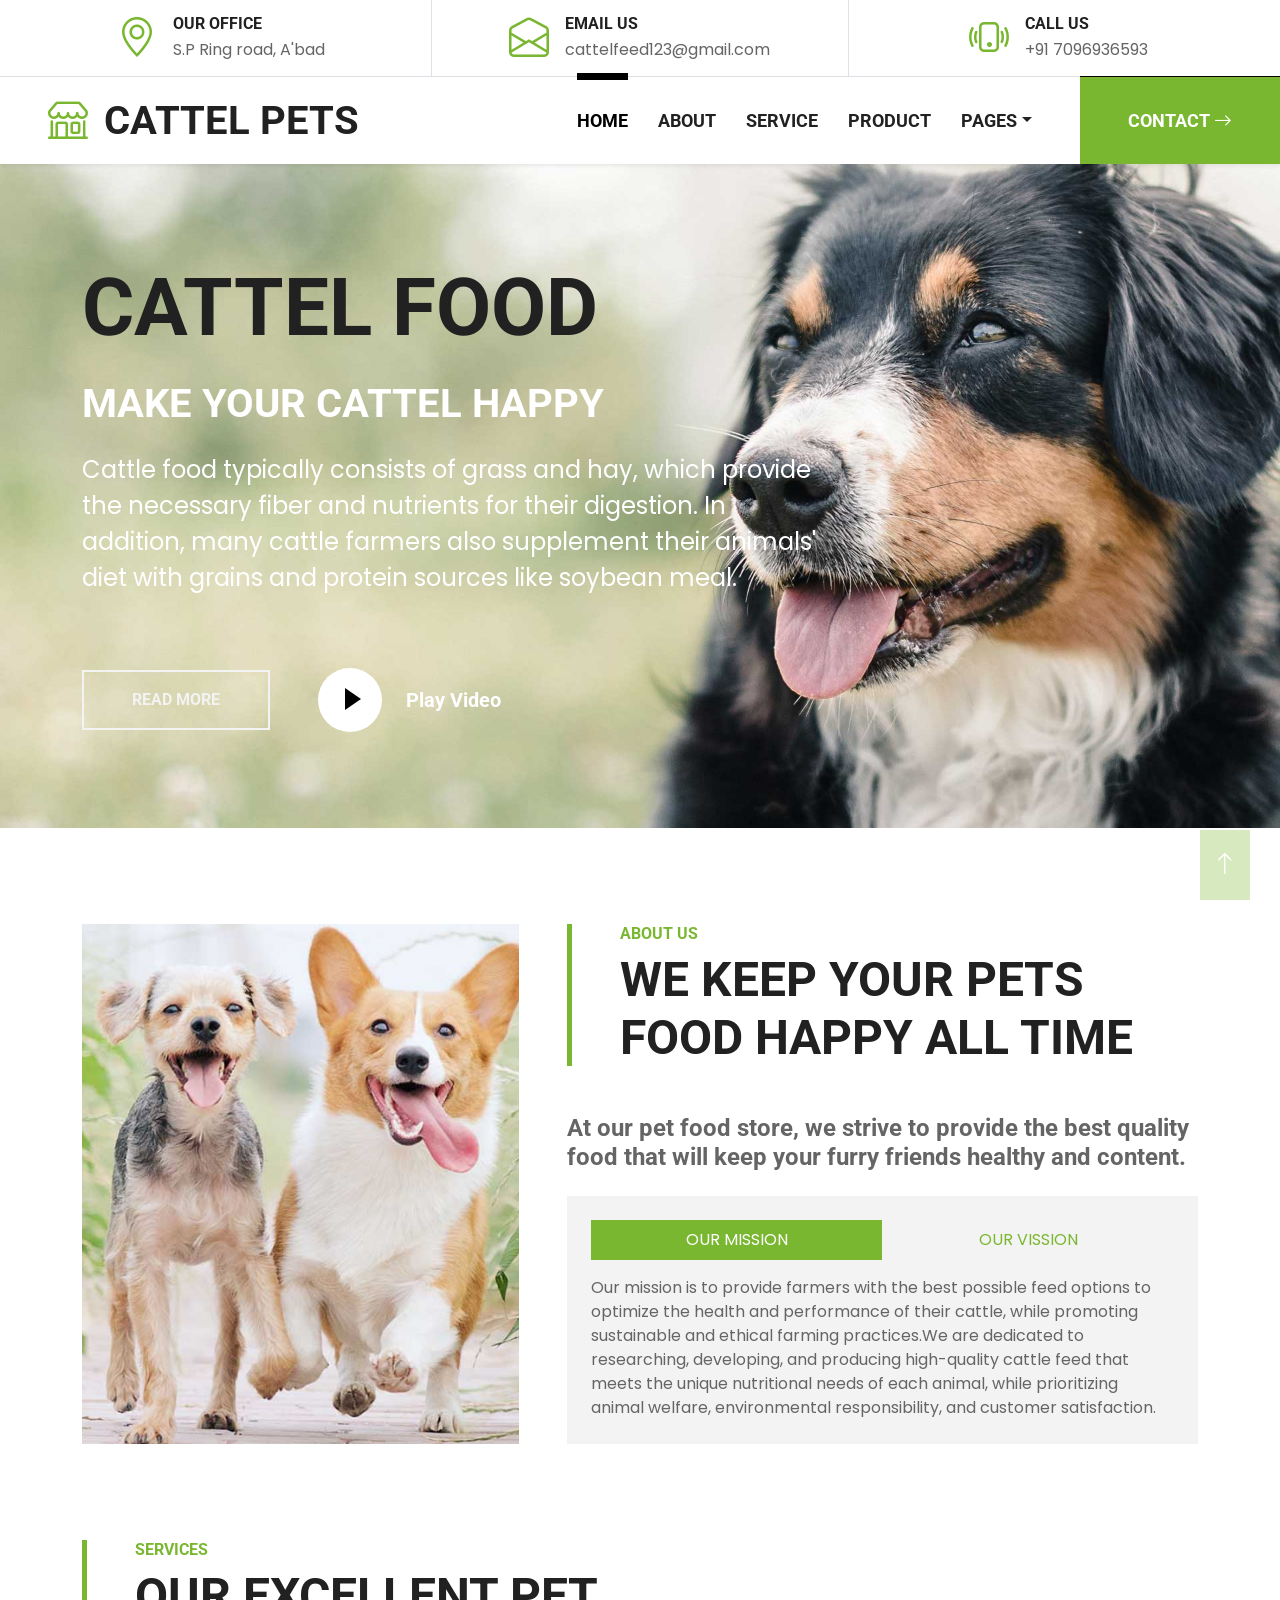
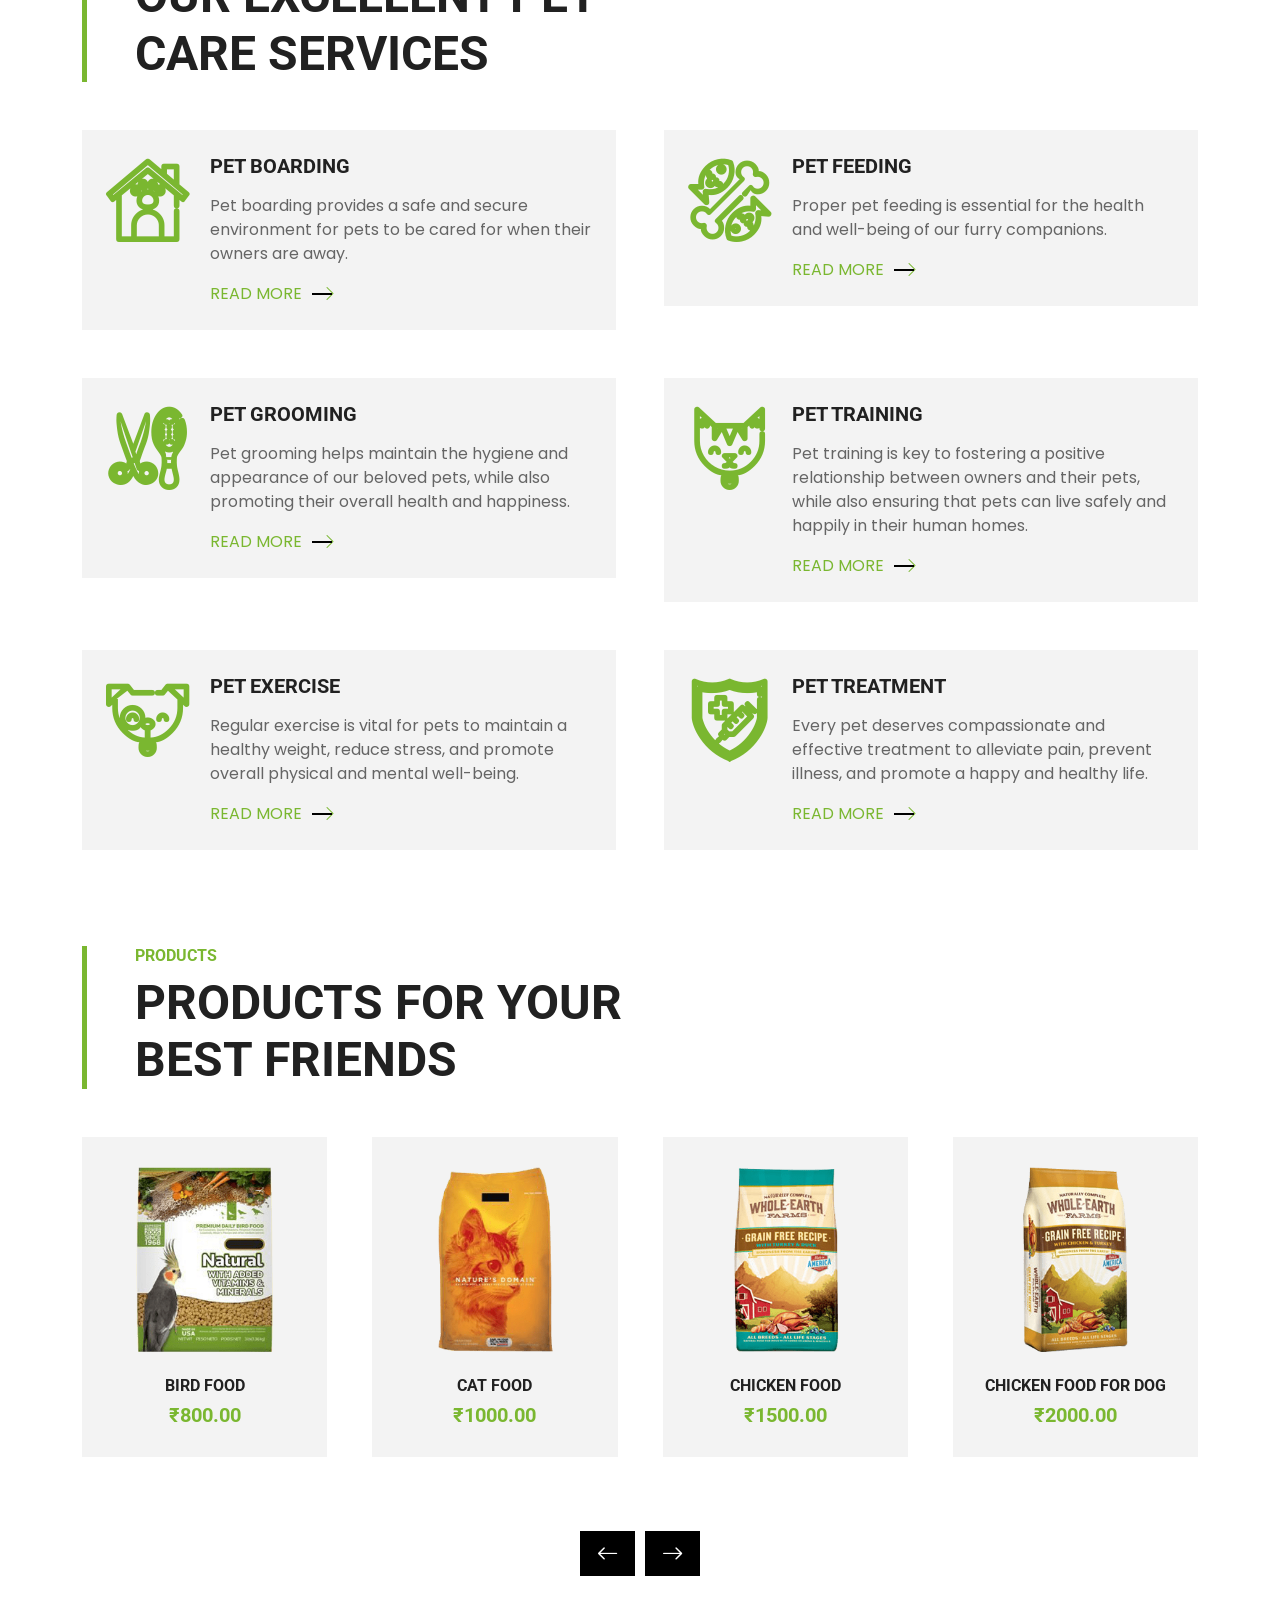
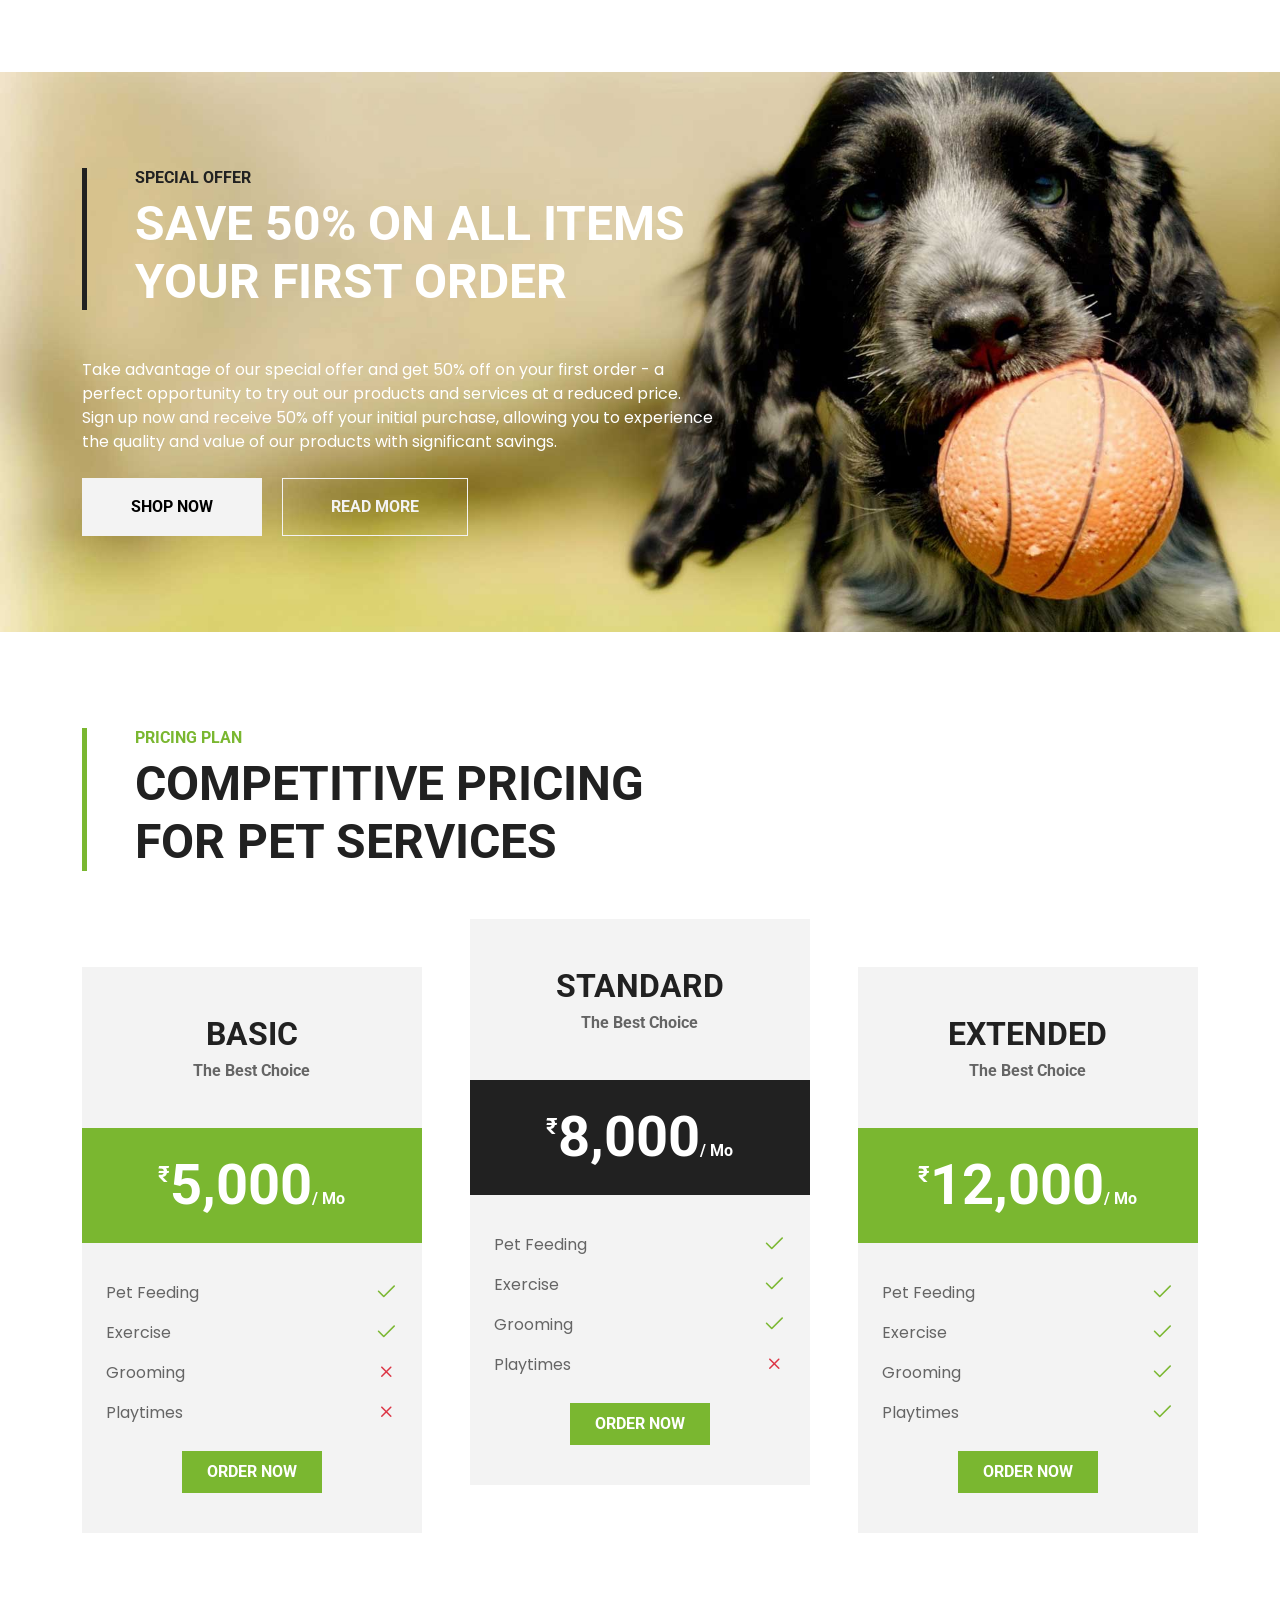
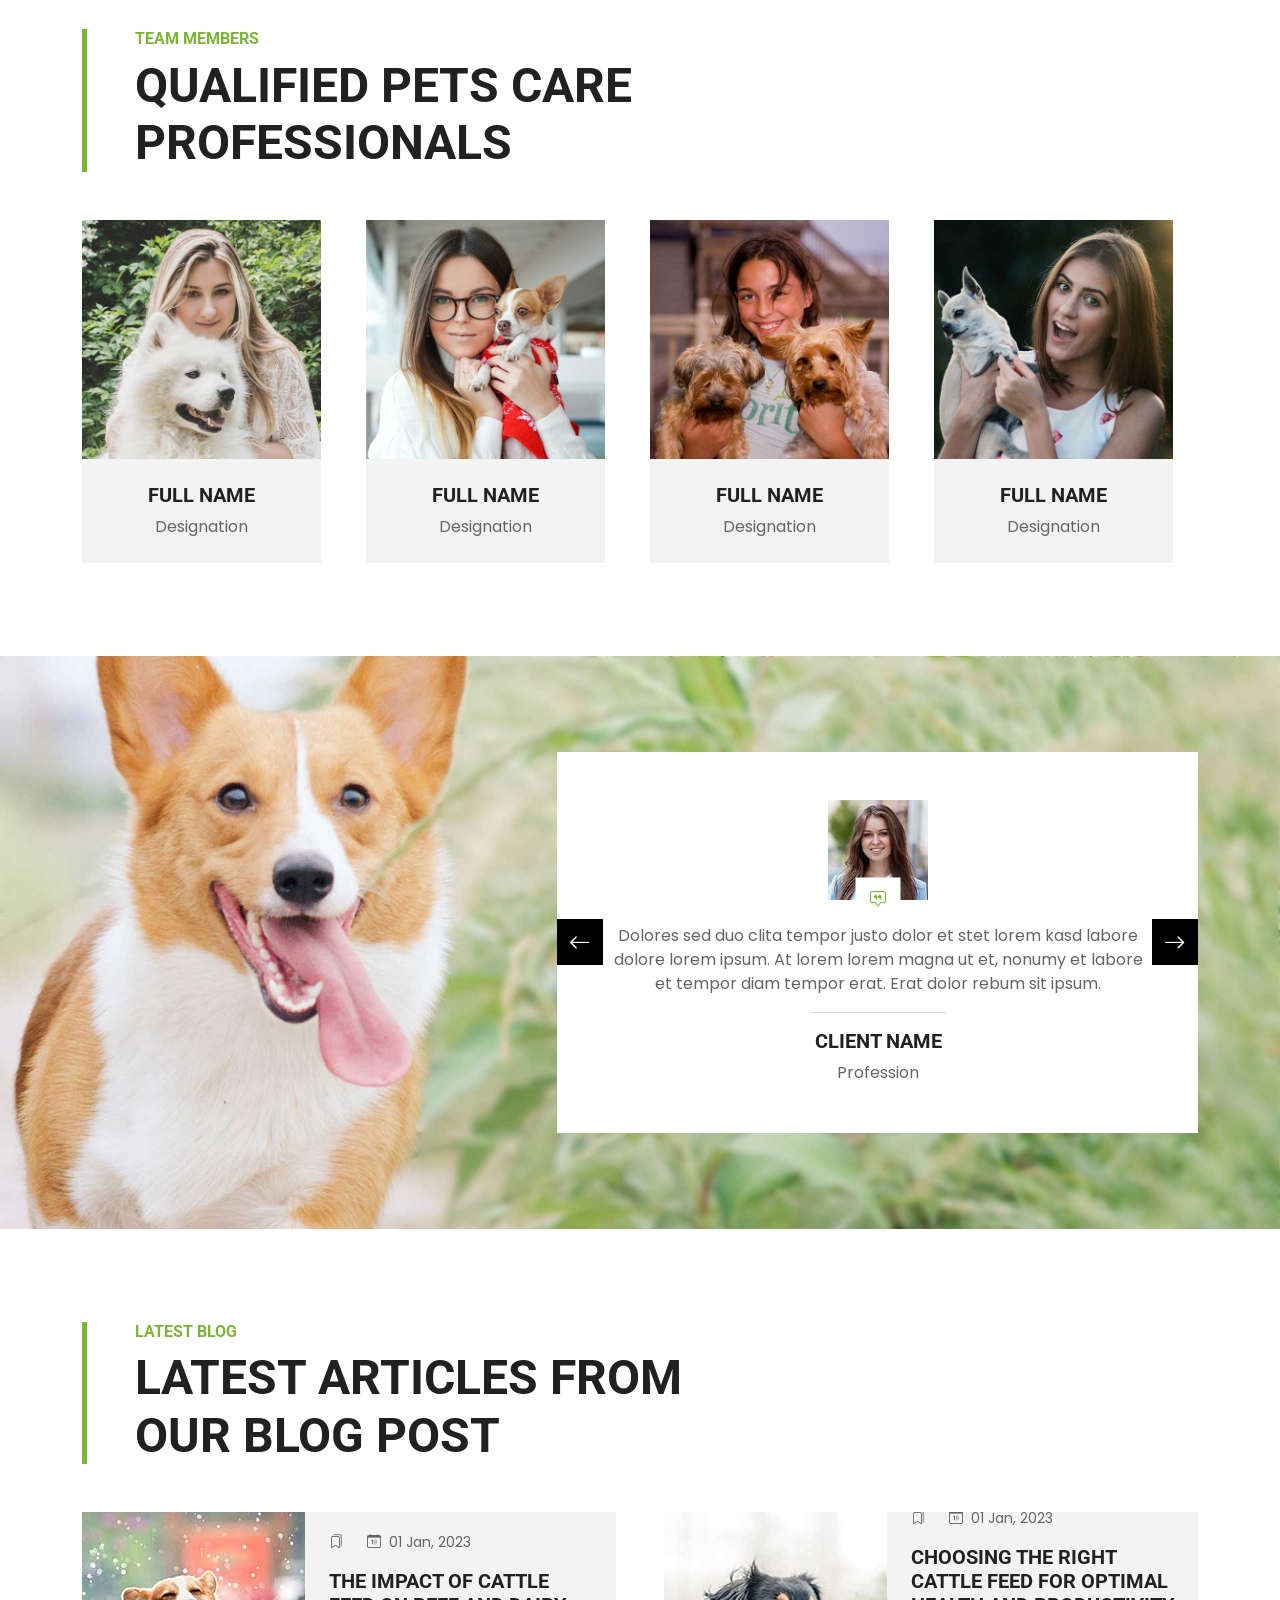
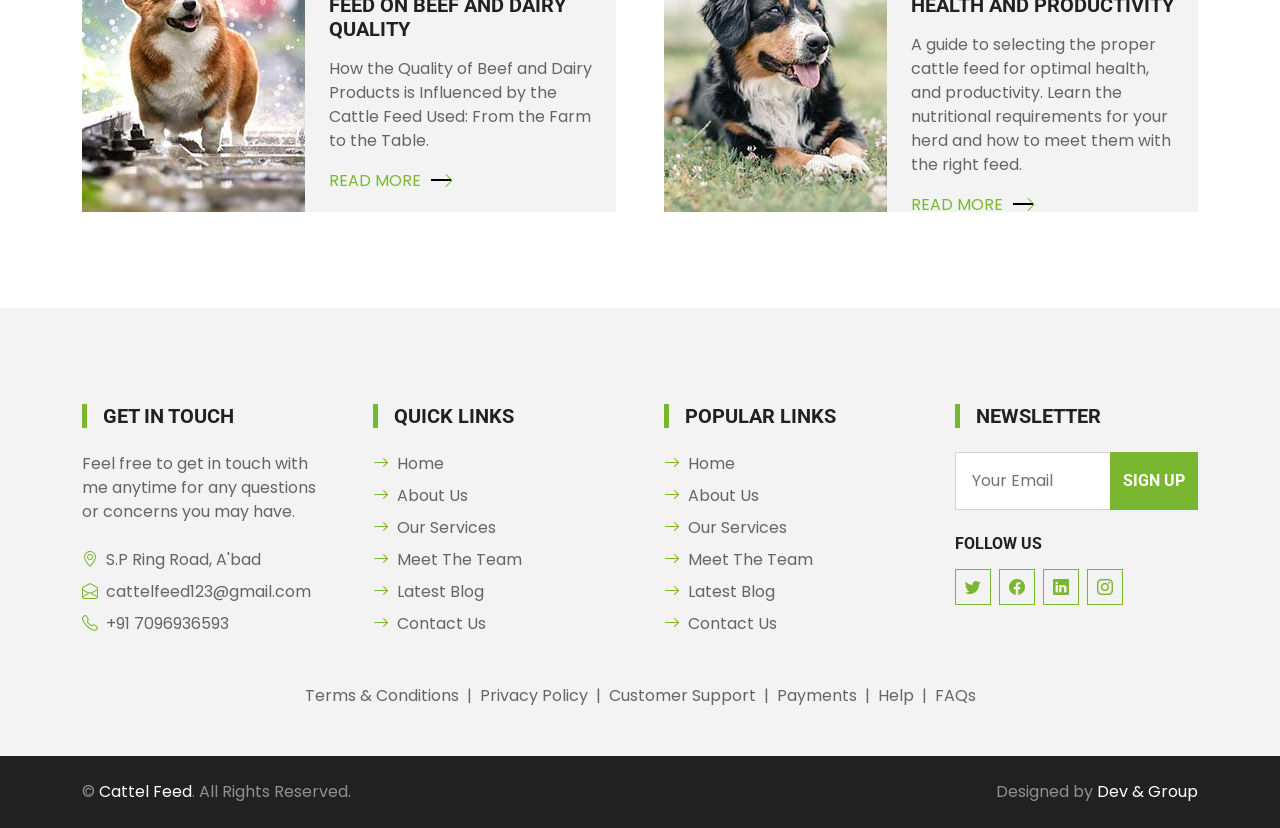
<file: index.html>
<!DOCTYPE html>
<html lang="en">

<head>
    <meta charset="utf-8">
    <title>Cattel Pets | Home</title>
    <meta content="width=device-width, initial-scale=1.0" name="viewport">
    <meta content="Free HTML Templates" name="keywords">
    <meta content="Free HTML Templates" name="description">

    <!-- Favicon -->
    <link href="img/favicon.ico" rel="icon">

    <!-- Google Web Fonts -->
    <link rel="preconnect" href="https://fonts.gstatic.com">
    <link href="https://fonts.googleapis.com/css2?family=Poppins&family=Roboto:wght@700&display=swap" rel="stylesheet">  

    <!-- Icon Font Stylesheet -->
    <link href="https://cdn.jsdelivr.net/npm/bootstrap-icons@1.4.1/font/bootstrap-icons.css" rel="stylesheet">
    <link href="lib/flaticon/font/flaticon.css" rel="stylesheet">

    <!-- Libraries Stylesheet -->
    <link href="lib/owlcarousel/assets/owl.carousel.min.css" rel="stylesheet">

    <!-- Customized Bootstrap Stylesheet -->
    <link href="css/bootstrap.min.css" rel="stylesheet">

    <!-- Template Stylesheet -->
    <link href="css/style.css" rel="stylesheet">
</head>

<body>
    <!-- Topbar Start -->
    <div class="container-fluid border-bottom d-none d-lg-block">
        <div class="row gx-0">
            <div class="col-lg-4 text-center py-2">
                <div class="d-inline-flex align-items-center">
                    <i class="bi bi-geo-alt fs-1 text-primary me-3"></i>
                    <div class="text-start">
                        <h6 class="text-uppercase mb-1">Our Office</h6>
                        <span>S.P Ring road, A'bad</span>
                    </div>
                </div>
            </div>
            <div class="col-lg-4 text-center border-start border-end py-2">
                <div class="d-inline-flex align-items-center">
                    <i class="bi bi-envelope-open fs-1 text-primary me-3"></i>
                    <div class="text-start">
                        <h6 class="text-uppercase mb-1">Email Us</h6>
                        <span>cattelfeed123@gmail.com</span>
                    </div>
                </div>
            </div>
            <div class="col-lg-4 text-center py-2">
                <div class="d-inline-flex align-items-center">
                    <i class="bi bi-phone-vibrate fs-1 text-primary me-3"></i>
                    <div class="text-start">
                        <h6 class="text-uppercase mb-1">Call Us</h6>
                        <span>+91 7096936593</span>
                    </div>
                </div>
            </div>
        </div>
    </div>
    <!-- Topbar End -->


    <!-- Navbar Start -->
    <nav class="navbar navbar-expand-lg bg-white navbar-light shadow-sm py-3 py-lg-0 px-3 px-lg-0">
        <a href="index.html" class="navbar-brand ms-lg-5">
            <h1 class="m-0 text-uppercase text-dark"><i class="bi bi-shop fs-1 text-primary me-3"></i>Cattel Pets</h1>
        </a>
        <button class="navbar-toggler" type="button" data-bs-toggle="collapse" data-bs-target="#navbarCollapse">
            <span class="navbar-toggler-icon"></span>
        </button>
        <div class="collapse navbar-collapse" id="navbarCollapse">
            <div class="navbar-nav ms-auto py-0">
                <a href="index.html" class="nav-item nav-link active">Home</a>
                <a href="about.html" class="nav-item nav-link">About</a>
                <a href="service.html" class="nav-item nav-link">Service</a>
                <a href="product.html" class="nav-item nav-link">Product</a>
                <div class="nav-item dropdown">
                    <a href="#" class="nav-link dropdown-toggle" data-bs-toggle="dropdown">Pages</a>
                    <div class="dropdown-menu m-0">
                        <a href="price.html" class="dropdown-item">Pricing Plan</a>
                        <a href="team.html" class="dropdown-item">The Team</a>
                        <a href="testimonial.html" class="dropdown-item">Testimonial</a>
                       <!-- <a href="blog.html" class="dropdown-item">Blog Grid</a> -->
                        <a href="detail.html" class="dropdown-item">Blog Detail</a>
                    </div>
                </div>
                <a href="contact.html" class="nav-item nav-link nav-contact bg-primary text-white px-5 ms-lg-5">Contact <i class="bi bi-arrow-right"></i></a>
            </div>
        </div>
    </nav>
    <!-- Navbar End -->


    <!-- Hero Start -->
    <div class="container-fluid bg-primary py-5 mb-5 hero-header">
        <div class="container py-5">
            <div class="row justify-content-start">
                <div class="col-lg-8 text-center text-lg-start">
                    <h1 class="display-1 text-uppercase text-dark mb-lg-4">Cattel Food</h1>
                    <h1 class="text-uppercase text-white mb-lg-4">Make Your Cattel Happy</h1>
                    <p class="fs-4 text-white mb-lg-4">Cattle food typically consists of grass and hay, which provide the necessary fiber and nutrients for their digestion. In addition, many cattle farmers also supplement their animals' diet with grains and protein sources like soybean meal.</p>
                    <div class="d-flex align-items-center justify-content-center justify-content-lg-start pt-5">
                        <a href="" class="btn btn-outline-light border-2 py-md-3 px-md-5 me-5">Read More</a>
                        <button type="button" class="btn-play" data-bs-toggle="modal"
                            data-src="https://www.youtube.com/embed/DWRcNpR6Kdc" data-bs-target="#videoModal">
                            <span></span>
                        </button>
                        <h5 class="font-weight-normal text-white m-0 ms-4 d-none d-sm-block">Play Video</h5>
                    </div>
                </div>
            </div>
        </div>
    </div>
    <!-- Hero End -->


    <!-- Video Modal Start -->
    <div class="modal fade" id="videoModal" tabindex="-1" aria-labelledby="exampleModalLabel" aria-hidden="true">
        <div class="modal-dialog">
            <div class="modal-content rounded-0">
                <div class="modal-header">
                    <h5 class="modal-title" id="exampleModalLabel">Youtube Video</h5>
                    <button type="button" class="btn-close" data-bs-dismiss="modal" aria-label="Close"></button>
                </div>
                <div class="modal-body">
                    <!-- 16:9 aspect ratio -->
                    <div class="ratio ratio-16x9">
                        <iframe class="embed-responsive-item" src="" id="video" allowfullscreen allowscriptaccess="always"
                            allow="autoplay"></iframe>
                    </div>
                </div>
            </div>
        </div>
    </div>
    <!-- Video Modal End -->


    <!-- About Start -->
    <div class="container-fluid py-5">
        <div class="container">
            <div class="row gx-5">
                <div class="col-lg-5 mb-5 mb-lg-0" style="min-height: 500px;">
                    <div class="position-relative h-100">
                        <img class="position-absolute w-100 h-100 rounded" src="img/about.jpg" style="object-fit: cover;">
                    </div>
                </div>
                <div class="col-lg-7">
                    <div class="border-start border-5 border-primary ps-5 mb-5">
                        <h6 class="text-primary text-uppercase">About Us</h6>
                        <h1 class="display-5 text-uppercase mb-0">We Keep Your Pets Food Happy All Time</h1>
                    </div>
                    <h4 class="text-body mb-4">At our pet food store, we strive to provide the best quality food that will keep your furry friends healthy and content.</h4>
                    <div class="bg-light p-4">
                        <ul class="nav nav-pills justify-content-between mb-3" id="pills-tab" role="tablist">
                            <li class="nav-item w-50" role="presentation">
                                <button class="nav-link text-uppercase w-100 active" id="pills-1-tab" data-bs-toggle="pill"
                                    data-bs-target="#pills-1" type="button" role="tab" aria-controls="pills-1"
                                    aria-selected="true">Our Mission</button>
                            </li>
                            <li class="nav-item w-50" role="presentation">
                                <button class="nav-link text-uppercase w-100" id="pills-2-tab" data-bs-toggle="pill"
                                    data-bs-target="#pills-2" type="button" role="tab" aria-controls="pills-2"
                                    aria-selected="false">Our Vission</button>
                            </li>
                        </ul>
                        <div class="tab-content" id="pills-tabContent">
                            <div class="tab-pane fade show active" id="pills-1" role="tabpanel" aria-labelledby="pills-1-tab">
                                <p class="mb-0">Our mission is to provide farmers with the best possible feed options to optimize the health and performance of their cattle, while promoting sustainable and ethical farming practices.We are dedicated to researching, developing, and producing high-quality cattle feed that meets the unique nutritional needs of each animal, while prioritizing animal welfare, environmental responsibility, and customer satisfaction.</p>
                            </div>
                            <div class="tab-pane fade" id="pills-2" role="tabpanel" aria-labelledby="pills-2-tab">
                                <p class="mb-0">Our vision is to produce high-quality cattle feed that promotes the health and well-being of the animals, supports sustainable farming practices, and meets the evolving needs of the market.We aspire to lead the way in innovation and technology to develop cattle feed that maximizes the efficiency of the farming process, minimizes environmental impact, and ensures optimal animal nutrition.</p>
                            </div>
                        </div>
                    </div>
                </div>
            </div>
        </div>
    </div>
    <!-- About End -->
    

    <!-- Services Start -->
    <div class="container-fluid py-5">
        <div class="container">
            <div class="border-start border-5 border-primary ps-5 mb-5" style="max-width: 600px;">
                <h6 class="text-primary text-uppercase">Services</h6>
                <h1 class="display-5 text-uppercase mb-0">Our Excellent Pet Care Services</h1>
            </div>
            <div class="row g-5">
                <div class="col-md-6">
                    <div class="service-item bg-light d-flex p-4">
                        <i class="flaticon-house display-1 text-primary me-4"></i>
                        <div>
                            <h5 class="text-uppercase mb-3">Pet Boarding</h5>
                            <p>Pet boarding provides a safe and secure environment for pets to be cared for when their owners are away.</p>
                            <a class="text-primary text-uppercase" href="">Read More<i class="bi bi-chevron-right"></i></a>
                        </div>
                    </div>
                </div>
                <div class="col-md-6">
                    <div class="service-item bg-light d-flex p-4">
                        <i class="flaticon-food display-1 text-primary me-4"></i>
                        <div>
                            <h5 class="text-uppercase mb-3">Pet Feeding</h5>
                            <p>Proper pet feeding is essential for the health and well-being of our furry companions.</p>
                            <a class="text-primary text-uppercase" href="">Read More<i class="bi bi-chevron-right"></i></a>
                        </div>
                    </div>
                </div>
                <div class="col-md-6">
                    <div class="service-item bg-light d-flex p-4">
                        <i class="flaticon-grooming display-1 text-primary me-4"></i>
                        <div>
                            <h5 class="text-uppercase mb-3">Pet Grooming</h5>
                            <p>Pet grooming helps maintain the hygiene and appearance of our beloved pets, while also promoting their overall health and happiness.</p>
                            <a class="text-primary text-uppercase" href="">Read More<i class="bi bi-chevron-right"></i></a>
                        </div>
                    </div>
                </div>
                <div class="col-md-6">
                    <div class="service-item bg-light d-flex p-4">
                        <i class="flaticon-cat display-1 text-primary me-4"></i>
                        <div>
                            <h5 class="text-uppercase mb-3">Pet Training</h5>
                            <p>Pet training is key to fostering a positive relationship between owners and their pets, while also ensuring that pets can live safely and happily in their human homes.</p>
                            <a class="text-primary text-uppercase" href="">Read More<i class="bi bi-chevron-right"></i></a>
                        </div>
                    </div>
                </div>
                <div class="col-md-6">
                    <div class="service-item bg-light d-flex p-4">
                        <i class="flaticon-dog display-1 text-primary me-4"></i>
                        <div>
                            <h5 class="text-uppercase mb-3">Pet Exercise</h5>
                            <p>Regular exercise is vital for pets to maintain a healthy weight, reduce stress, and promote overall physical and mental well-being.</p>
                            <a class="text-primary text-uppercase" href="">Read More<i class="bi bi-chevron-right"></i></a>
                        </div>
                    </div>
                </div>
                <div class="col-md-6">
                    <div class="service-item bg-light d-flex p-4">
                        <i class="flaticon-vaccine display-1 text-primary me-4"></i>
                        <div>
                            <h5 class="text-uppercase mb-3">Pet Treatment</h5>
                            <p>Every pet deserves compassionate and effective treatment to alleviate pain, prevent illness, and promote a happy and healthy life.</p>
                            <a class="text-primary text-uppercase" href="">Read More<i class="bi bi-chevron-right"></i></a>
                        </div>
                    </div>
                </div>
            </div>
        </div>
    </div>
    <!-- Services End -->


    <!-- Products Start -->
    <div class="container-fluid py-5">
        <div class="container">
            <div class="border-start border-5 border-primary ps-5 mb-5" style="max-width: 600px;">
                <h6 class="text-primary text-uppercase">Products</h6>
                <h1 class="display-5 text-uppercase mb-0">Products For Your Best Friends</h1>
            </div>
            <div class="owl-carousel product-carousel">
                <div class="pb-5">
                    <div class="product-item position-relative bg-light d-flex flex-column text-center">
                        <img class="img-fluid mb-4" src="img/product-1.png" alt="">
                        <h6 class="text-uppercase">Bird Food</h6>
                        <h5 class="text-primary mb-0">₹800.00</h5>
                        <div class="btn-action d-flex justify-content-center">
                            <a class="btn btn-primary py-2 px-3" href=""><i class="bi bi-cart"></i></a>
                            <a class="btn btn-primary py-2 px-3" href=""><i class="bi bi-eye"></i></a>
                        </div>
                    </div>
                </div>
                <div class="pb-5">
                    <div class="product-item position-relative bg-light d-flex flex-column text-center">
                        <img class="img-fluid mb-4" src="img/product-2.png" alt="">
                        <h6 class="text-uppercase">Cat Food</h6>
                        <h5 class="text-primary mb-0">₹1000.00</h5>
                        <div class="btn-action d-flex justify-content-center">
                            <a class="btn btn-primary py-2 px-3" href=""><i class="bi bi-cart"></i></a>
                            <a class="btn btn-primary py-2 px-3" href=""><i class="bi bi-eye"></i></a>
                        </div>
                    </div>
                </div>
                <div class="pb-5">
                    <div class="product-item position-relative bg-light d-flex flex-column text-center">
                        <img class="img-fluid mb-4" src="img/product-3.png" alt="">
                        <h6 class="text-uppercase">Chicken Food</h6>
                        <h5 class="text-primary mb-0">₹1500.00</h5>
                        <div class="btn-action d-flex justify-content-center">
                            <a class="btn btn-primary py-2 px-3" href=""><i class="bi bi-cart"></i></a>
                            <a class="btn btn-primary py-2 px-3" href=""><i class="bi bi-eye"></i></a>
                        </div>
                    </div>
                </div>
                <div class="pb-5">
                    <div class="product-item position-relative bg-light d-flex flex-column text-center">
                        <img class="img-fluid mb-4" src="img/product-4.png" alt="">
                        <h6 class="text-uppercase">Chicken Food For DOg</h6>
                        <h5 class="text-primary mb-0">₹2000.00</h5>
                        <div class="btn-action d-flex justify-content-center">
                            <a class="btn btn-primary py-2 px-3" href=""><i class="bi bi-cart"></i></a>
                            <a class="btn btn-primary py-2 px-3" href=""><i class="bi bi-eye"></i></a>
                        </div>
                    </div>
                </div>
                <div class="pb-5">
                    <div class="product-item position-relative bg-light d-flex flex-column text-center">
                        <img class="img-fluid mb-4" src="img/product-5.png" alt="">
                        <h6 class="text-uppercase">Buffalo Food Balls</h6>
                        <h5 class="text-primary mb-0">₹1800.00</h5>
                        <div class="btn-action d-flex justify-content-center">
                            <a class="btn btn-primary py-2 px-3" href=""><i class="bi bi-cart"></i></a>
                            <a class="btn btn-primary py-2 px-3" href=""><i class="bi bi-eye"></i></a>
                        </div>
                    </div>
                </div>
                <div class="pb-5">
                    <div class="product-item position-relative bg-light d-flex flex-column text-center">
                        <img class="img-fluid mb-4" src="img/product-6.webp" alt="">
                        <h6 class="text-uppercase">Cow Food</h6>
                        <h5 class="text-primary mb-0">₹2100.00</h5>
                        <div class="btn-action d-flex justify-content-center">
                            <a class="btn btn-primary py-2 px-3" href=""><i class="bi bi-cart"></i></a>
                            <a class="btn btn-primary py-2 px-3" href=""><i class="bi bi-eye"></i></a>
                        </div>
                    </div>
                </div>
                <div class="pb-5">
                    <div class="product-item position-relative bg-light d-flex flex-column text-center">
                        <img class="img-fluid mb-4" src="img/product-7.jpg" alt="">
                        <h6 class="text-uppercase">Cow Feed</h6>
                        <h5 class="text-primary mb-0">₹2200.00</h5>
                        <div class="btn-action d-flex justify-content-center">
                            <a class="btn btn-primary py-2 px-3" href=""><i class="bi bi-cart"></i></a>
                            <a class="btn btn-primary py-2 px-3" href=""><i class="bi bi-eye"></i></a>
                        </div>
                    </div>
                </div>
                <div class="pb-5">
                    <div class="product-item position-relative bg-light d-flex flex-column text-center">
                        <img class="img-fluid mb-4" src="img/product-8.jpg" alt="">
                        <h6 class="text-uppercase">Adult Dog Food</h6>
                        <h5 class="text-primary mb-0">₹2700.00</h5>
                        <div class="btn-action d-flex justify-content-center">
                            <a class="btn btn-primary py-2 px-3" href=""><i class="bi bi-cart"></i></a>
                            <a class="btn btn-primary py-2 px-3" href=""><i class="bi bi-eye"></i></a>
                        </div>
                    </div>
                </div>
            </div>
        </div>
    </div>
    <!-- Products End -->


    <!-- Offer Start -->
    <div class="container-fluid bg-offer my-5 py-5">
        <div class="container py-5">
            <div class="row gx-5 justify-content-start">
                <div class="col-lg-7">
                    <div class="border-start border-5 border-dark ps-5 mb-5">
                        <h6 class="text-dark text-uppercase">Special Offer</h6>
                        <h1 class="display-5 text-uppercase text-white mb-0">Save 50% on all items your first order</h1>
                    </div>
                    <p class="text-white mb-4">Take advantage of our special offer and get 50% off on your first order - a perfect opportunity to try out our products and services at a reduced price. Sign up now and receive 50% off your initial purchase, allowing you to experience the quality and value of our products with significant savings.</p>
                    <a href="" class="btn btn-light py-md-3 px-md-5 me-3">Shop Now</a>
                    <a href="" class="btn btn-outline-light py-md-3 px-md-5">Read More</a>
                </div>
            </div>
        </div>
    </div>
    <!-- Offer End -->


    <!-- Pricing Plan Start -->
    <div class="container-fluid py-5">
        <div class="container">
            <div class="border-start border-5 border-primary ps-5 mb-5" style="max-width: 600px;">
                <h6 class="text-primary text-uppercase">Pricing Plan</h6>
                <h1 class="display-5 text-uppercase mb-0">Competitive Pricing For Pet Services</h1>
            </div>
            <div class="row g-5">
                <div class="col-lg-4">
                    <div class="bg-light text-center pt-5 mt-lg-5">
                        <h2 class="text-uppercase">Basic</h2>
                        <h6 class="text-body mb-5">The Best Choice</h6>
                        <div class="text-center bg-primary p-4 mb-2">
                            <h1 class="display-4 text-white mb-0">
                                <small class="align-top"
                                    style="font-size: 22px; line-height: 45px;">₹</small>5,000<small
                                    class="align-bottom" style="font-size: 16px; line-height: 40px;">/
                                    Mo</small>
                            </h1>
                        </div>
                        <div class="text-center p-4">
                            <div class="d-flex align-items-center justify-content-between mb-1">
                                <span>Pet Feeding</span>
                                <i class="bi bi-check2 fs-4 text-primary"></i>
                            </div>
                            <div class="d-flex align-items-center justify-content-between mb-1">
                                <span>Exercise</span>
                                <i class="bi bi-check2 fs-4 text-primary"></i>
                            </div>
                            <div class="d-flex align-items-center justify-content-between mb-1">
                                <span>Grooming</span>
                                <i class="bi bi-x fs-4 text-danger"></i>
                            </div>
                            <div class="d-flex align-items-center justify-content-between mb-1">
                                <span>Playtimes</span>
                                <i class="bi bi-x fs-4 text-danger"></i>
                            </div>
                            <a href="" class="btn btn-primary text-uppercase py-2 px-4 my-3">Order Now</a>
                        </div>
                    </div>
                </div>
                <div class="col-lg-4">
                    <div class="bg-light text-center pt-5">
                        <h2 class="text-uppercase">Standard</h2>
                        <h6 class="text-body mb-5">The Best Choice</h6>
                        <div class="text-center bg-dark p-4 mb-2">
                            <h1 class="display-4 text-white mb-0">
                                <small class="align-top"
                                    style="font-size: 22px; line-height: 45px;">₹</small>8,000<small
                                    class="align-bottom" style="font-size: 16px; line-height: 40px;">/
                                    Mo</small>
                            </h1>
                        </div>
                        <div class="text-center p-4">
                            <div class="d-flex align-items-center justify-content-between mb-1">
                                <span>Pet Feeding</span>
                                <i class="bi bi-check2 fs-4 text-primary"></i>
                            </div>
                            <div class="d-flex align-items-center justify-content-between mb-1">
                                <span>Exercise</span>
                                <i class="bi bi-check2 fs-4 text-primary"></i>
                            </div>
                            <div class="d-flex align-items-center justify-content-between mb-1">
                                <span>Grooming</span>
                                <i class="bi bi-check2 fs-4 text-primary"></i>
                            </div>
                            <div class="d-flex align-items-center justify-content-between mb-1">
                                <span>Playtimes</span>
                                <i class="bi bi-x fs-4 text-danger"></i>
                            </div>
                            <a href="" class="btn btn-primary text-uppercase py-2 px-4 my-3">Order Now</a>
                        </div>
                    </div>
                </div>
                <div class="col-lg-4">
                    <div class="bg-light text-center pt-5 mt-lg-5">
                        <h2 class="text-uppercase">Extended</h2>
                        <h6 class="text-body mb-5">The Best Choice</h6>
                        <div class="text-center bg-primary p-4 mb-2">
                            <h1 class="display-4 text-white mb-0">
                                <small class="align-top"
                                    style="font-size: 22px; line-height: 45px;">₹</small>12,000<small
                                    class="align-bottom" style="font-size: 16px; line-height: 40px;">/
                                    Mo</small>
                            </h1>
                        </div>
                        <div class="text-center p-4">
                            <div class="d-flex align-items-center justify-content-between mb-1">
                                <span>Pet Feeding</span>
                                <i class="bi bi-check2 fs-4 text-primary"></i>
                            </div>
                            <div class="d-flex align-items-center justify-content-between mb-1">
                                <span>Exercise</span>
                                <i class="bi bi-check2 fs-4 text-primary"></i>
                            </div>
                            <div class="d-flex align-items-center justify-content-between mb-1">
                                <span>Grooming</span>
                                <i class="bi bi-check2 fs-4 text-primary"></i>
                            </div>
                            <div class="d-flex align-items-center justify-content-between mb-1">
                                <span>Playtimes</span>
                                <i class="bi bi-check2 fs-4 text-primary"></i>
                            </div>
                            <a href="" class="btn btn-primary text-uppercase py-2 px-4 my-3">Order Now</a>
                        </div>
                    </div>
                </div>
            </div>
        </div>
    </div>
    <!-- Pricing Plan End -->


    <!-- Team Start -->
    <div class="container-fluid py-5">
        <div class="container">
            <div class="border-start border-5 border-primary ps-5 mb-5" style="max-width: 600px;">
                <h6 class="text-primary text-uppercase">Team Members</h6>
                <h1 class="display-5 text-uppercase mb-0">Qualified Pets Care Professionals</h1>
            </div>
            <div class="owl-carousel team-carousel position-relative" style="padding-right: 25px;">
                <div class="team-item">
                    <div class="position-relative overflow-hidden">
                        <img class="img-fluid w-100" src="img/team-2.jpg" alt="">
                        <div class="team-overlay">
                            <div class="d-flex align-items-center justify-content-start">
                                <a class="btn btn-light btn-square mx-1" href="#"><i class="bi bi-twitter"></i></a>
                                <a class="btn btn-light btn-square mx-1" href="#"><i class="bi bi-facebook"></i></a>
                                <a class="btn btn-light btn-square mx-1" href="#"><i class="bi bi-linkedin"></i></a>
                            </div>
                        </div>
                    </div>
                    <div class="bg-light text-center p-4">
                        <h5 class="text-uppercase">Full Name</h5>
                        <p class="m-0">Designation</p>
                    </div>
                </div>
                <div class="team-item">
                    <div class="position-relative overflow-hidden">
                        <img class="img-fluid w-100" src="img/team-3.jpg" alt="">
                        <div class="team-overlay">
                            <div class="d-flex align-items-center justify-content-start">
                                <a class="btn btn-light btn-square mx-1" href="#"><i class="bi bi-twitter"></i></a>
                                <a class="btn btn-light btn-square mx-1" href="#"><i class="bi bi-facebook"></i></a>
                                <a class="btn btn-light btn-square mx-1" href="#"><i class="bi bi-linkedin"></i></a>
                            </div>
                        </div>
                    </div>
                    <div class="bg-light text-center p-4">
                        <h5 class="text-uppercase">Full Name</h5>
                        <p class="m-0">Designation</p>
                    </div>
                </div>
                <div class="team-item">
                    <div class="position-relative overflow-hidden">
                        <img class="img-fluid w-100" src="img/team-4.jpg" alt="">
                        <div class="team-overlay">
                            <div class="d-flex align-items-center justify-content-start">
                                <a class="btn btn-light btn-square mx-1" href="#"><i class="bi bi-twitter"></i></a>
                                <a class="btn btn-light btn-square mx-1" href="#"><i class="bi bi-facebook"></i></a>
                                <a class="btn btn-light btn-square mx-1" href="#"><i class="bi bi-linkedin"></i></a>
                            </div>
                        </div>
                    </div>
                    <div class="bg-light text-center p-4">
                        <h5 class="text-uppercase">Full Name</h5>
                        <p class="m-0">Designation</p>
                    </div>
                </div>
                <div class="team-item">
                    <div class="position-relative overflow-hidden">
                        <img class="img-fluid w-100" src="img/team-5.jpg" alt="">
                        <div class="team-overlay">
                            <div class="d-flex align-items-center justify-content-start">
                                <a class="btn btn-light btn-square mx-1" href="#"><i class="bi bi-twitter"></i></a>
                                <a class="btn btn-light btn-square mx-1" href="#"><i class="bi bi-facebook"></i></a>
                                <a class="btn btn-light btn-square mx-1" href="#"><i class="bi bi-linkedin"></i></a>
                            </div>
                        </div>
                    </div>
                    <div class="bg-light text-center p-4">
                        <h5 class="text-uppercase">Full Name</h5>
                        <p class="m-0">Designation</p>
                    </div>
                </div>
            </div>
        </div>
    </div>
    <!-- Team End -->


    <!-- Testimonial Start -->
    <div class="container-fluid bg-testimonial py-5" style="margin: 45px 0;">
        <div class="container py-5">
            <div class="row justify-content-end">
                <div class="col-lg-7">
                    <div class="owl-carousel testimonial-carousel bg-white p-5">
                        <div class="testimonial-item text-center">
                            <div class="position-relative mb-4">
                                <img class="img-fluid mx-auto" src="img/testimonial-1.jpg" alt="">
                                <div class="position-absolute top-100 start-50 translate-middle d-flex align-items-center justify-content-center bg-white" style="width: 45px; height: 45px;">
                                    <i class="bi bi-chat-square-quote text-primary"></i>
                                </div>
                            </div>
                            <p>Dolores sed duo clita tempor justo dolor et stet lorem kasd labore dolore lorem ipsum. At lorem lorem magna ut et, nonumy et labore et tempor diam tempor erat. Erat dolor rebum sit ipsum.</p>
                            <hr class="w-25 mx-auto">
                            <h5 class="text-uppercase">Client Name</h5>
                            <span>Profession</span>
                        </div>
                        <div class="testimonial-item text-center">
                            <div class="position-relative mb-4">
                                <img class="img-fluid mx-auto" src="img/testimonial-2.jpg" alt="">
                                <div class="position-absolute top-100 start-50 translate-middle d-flex align-items-center justify-content-center bg-white" style="width: 45px; height: 45px;">
                                    <i class="bi bi-chat-square-quote text-primary"></i>
                                </div>
                            </div>
                            <p>Dolores sed duo clita tempor justo dolor et stet lorem kasd labore dolore lorem ipsum. At lorem lorem magna ut et, nonumy et labore et tempor diam tempor erat. Erat dolor rebum sit ipsum.</p>
                            <hr class="w-25 mx-auto">
                            <h5 class="text-uppercase">Client Name</h5>
                            <span>Profession</span>
                        </div>
                    </div>
                </div>
            </div>
        </div>
    </div>
    <!-- Testimonial End -->


    <!-- Blog Start -->
    <div class="container-fluid py-5">
        <div class="container">
            <div class="border-start border-5 border-primary ps-5 mb-5" style="max-width: 600px;">
                <h6 class="text-primary text-uppercase">Latest Blog</h6>
                <h1 class="display-5 text-uppercase mb-0">Latest Articles From Our Blog Post</h1>
            </div>
            <div class="row g-5">
                <div class="col-lg-6">
                    <div class="blog-item">
                        <div class="row g-0 bg-light overflow-hidden">
                            <div class="col-12 col-sm-5 h-100">
                                <img class="img-fluid h-100" src="img/blog-1.jpg" style="object-fit: cover;">
                            </div>
                            <div class="col-12 col-sm-7 h-100 d-flex flex-column justify-content-center">
                                <div class="p-4">
                                    <div class="d-flex mb-3">
                                        <small class="me-3"><i class="bi bi-bookmarks me-2"></i></small>
                                        <small><i class="bi bi-calendar-date me-2"></i>01 Jan, 2023</small>
                                    </div>
                                    <h5 class="text-uppercase mb-3">The Impact of Cattle Feed on Beef and Dairy Quality</h5>
                                    <p>How the Quality of Beef and Dairy Products is Influenced by the Cattle Feed Used: From the Farm to the Table.</p>
                                    <a class="text-primary text-uppercase" href="">Read More<i class="bi bi-chevron-right"></i></a>
                                </div>
                            </div>
                        </div>
                    </div>
                </div>
                <div class="col-lg-6">
                    <div class="blog-item">
                        <div class="row g-0 bg-light overflow-hidden">
                            <div class="col-12 col-sm-5 h-100">
                                <img class="img-fluid h-100" src="img/blog-2.jpg" style="object-fit: cover;">
                            </div>
                            <div class="col-12 col-sm-7 h-100 d-flex flex-column justify-content-center">
                                <div class="p-4">
                                    <div class="d-flex mb-3">
                                        <small class="me-3"><i class="bi bi-bookmarks me-2"></i></small>
                                        <small><i class="bi bi-calendar-date me-2"></i>01 Jan, 2023</small>
                                    </div>
                                    <h5 class="text-uppercase mb-3">Choosing the Right Cattle Feed for Optimal Health and Productivity</h5>
                                    <p>A guide to selecting the proper cattle feed for optimal health, and productivity. Learn the nutritional requirements for your herd and how to meet them with the right feed.</p>
                                    <a class="text-primary text-uppercase" href="">Read More<i class="bi bi-chevron-right"></i></a>
                                </div>
                            </div>
                        </div>
                    </div>
                </div>
            </div>
        </div>
    </div>
    <!-- Blog End -->
    

    <!-- Footer Start -->
    <div class="container-fluid bg-light mt-5 py-5">
        <div class="container pt-5">
            <div class="row g-5">
                <div class="col-lg-3 col-md-6">
                    <h5 class="text-uppercase border-start border-5 border-primary ps-3 mb-4">Get In Touch</h5>
                    <p class="mb-4">Feel free to get in touch with me anytime for any questions or concerns you may have.</p>
                    <p class="mb-2"><i class="bi bi-geo-alt text-primary me-2"></i>S.P Ring Road, A'bad</p>
                    <p class="mb-2"><i class="bi bi-envelope-open text-primary me-2"></i>cattelfeed123@gmail.com</p>
                    <p class="mb-0"><i class="bi bi-telephone text-primary me-2"></i>+91 7096936593</p>
                </div>
                <div class="col-lg-3 col-md-6">
                    <h5 class="text-uppercase border-start border-5 border-primary ps-3 mb-4">Quick Links</h5>
                    <div class="d-flex flex-column justify-content-start">
                        <a class="text-body mb-2" href="#"><i class="bi bi-arrow-right text-primary me-2"></i>Home</a>
                        <a class="text-body mb-2" href="#"><i class="bi bi-arrow-right text-primary me-2"></i>About Us</a>
                        <a class="text-body mb-2" href="#"><i class="bi bi-arrow-right text-primary me-2"></i>Our Services</a>
                        <a class="text-body mb-2" href="#"><i class="bi bi-arrow-right text-primary me-2"></i>Meet The Team</a>
                        <a class="text-body mb-2" href="#"><i class="bi bi-arrow-right text-primary me-2"></i>Latest Blog</a>
                        <a class="text-body" href="#"><i class="bi bi-arrow-right text-primary me-2"></i>Contact Us</a>
                    </div>
                </div>
                <div class="col-lg-3 col-md-6">
                    <h5 class="text-uppercase border-start border-5 border-primary ps-3 mb-4">Popular Links</h5>
                    <div class="d-flex flex-column justify-content-start">
                        <a class="text-body mb-2" href="#"><i class="bi bi-arrow-right text-primary me-2"></i>Home</a>
                        <a class="text-body mb-2" href="#"><i class="bi bi-arrow-right text-primary me-2"></i>About Us</a>
                        <a class="text-body mb-2" href="#"><i class="bi bi-arrow-right text-primary me-2"></i>Our Services</a>
                        <a class="text-body mb-2" href="#"><i class="bi bi-arrow-right text-primary me-2"></i>Meet The Team</a>
                        <a class="text-body mb-2" href="#"><i class="bi bi-arrow-right text-primary me-2"></i>Latest Blog</a>
                        <a class="text-body" href="#"><i class="bi bi-arrow-right text-primary me-2"></i>Contact Us</a>
                    </div>
                </div>
                <div class="col-lg-3 col-md-6">
                    <h5 class="text-uppercase border-start border-5 border-primary ps-3 mb-4">Newsletter</h5>
                    <form action="">
                        <div class="input-group">
                            <input type="text" class="form-control p-3" placeholder="Your Email">
                            <button class="btn btn-primary">Sign Up</button>
                        </div>
                    </form>
                    <h6 class="text-uppercase mt-4 mb-3">Follow Us</h6>
                    <div class="d-flex">
                        <a class="btn btn-outline-primary btn-square me-2" href="#"><i class="bi bi-twitter"></i></a>
                        <a class="btn btn-outline-primary btn-square me-2" href="#"><i class="bi bi-facebook"></i></a>
                        <a class="btn btn-outline-primary btn-square me-2" href="#"><i class="bi bi-linkedin"></i></a>
                        <a class="btn btn-outline-primary btn-square" href="#"><i class="bi bi-instagram"></i></a>
                    </div>
                </div>
                <div class="col-12 text-center text-body">
                    <a class="text-body" href="">Terms & Conditions</a>
                    <span class="mx-1">|</span>
                    <a class="text-body" href="">Privacy Policy</a>
                    <span class="mx-1">|</span>
                    <a class="text-body" href="">Customer Support</a>
                    <span class="mx-1">|</span>
                    <a class="text-body" href="">Payments</a>
                    <span class="mx-1">|</span>
                    <a class="text-body" href="">Help</a>
                    <span class="mx-1">|</span>
                    <a class="text-body" href="">FAQs</a>
                </div>
            </div>
        </div>
    </div>
    <div class="container-fluid bg-dark text-white-50 py-4">
        <div class="container">
            <div class="row g-5">
                <div class="col-md-6 text-center text-md-start">
                    <p class="mb-md-0">&copy; <a class="text-white" href="#">Cattel Feed</a>. All Rights Reserved.</p>
                </div>
                <div class="col-md-6 text-center text-md-end">
                    <p class="mb-0">Designed by <a class="text-white" href="https://htmlcodex.com">Dev & Group</a></p>
                </div>
            </div>
        </div>
    </div>
    <!-- Footer End -->


    <!-- Back to Top -->
    <a href="#" class="btn btn-primary py-3 fs-4 back-to-top"><i class="bi bi-arrow-up"></i></a>


    <!-- JavaScript Libraries -->
    <script src="https://code.jquery.com/jquery-3.4.1.min.js"></script>
    <script src="https://cdn.jsdelivr.net/npm/bootstrap@5.0.0/dist/js/bootstrap.bundle.min.js"></script>
    <script src="lib/easing/easing.min.js"></script>
    <script src="lib/waypoints/waypoints.min.js"></script>
    <script src="lib/owlcarousel/owl.carousel.min.js"></script>

    <!-- Template Javascript -->
    <script src="js/main.js"></script>
</body>

</html>
</file>
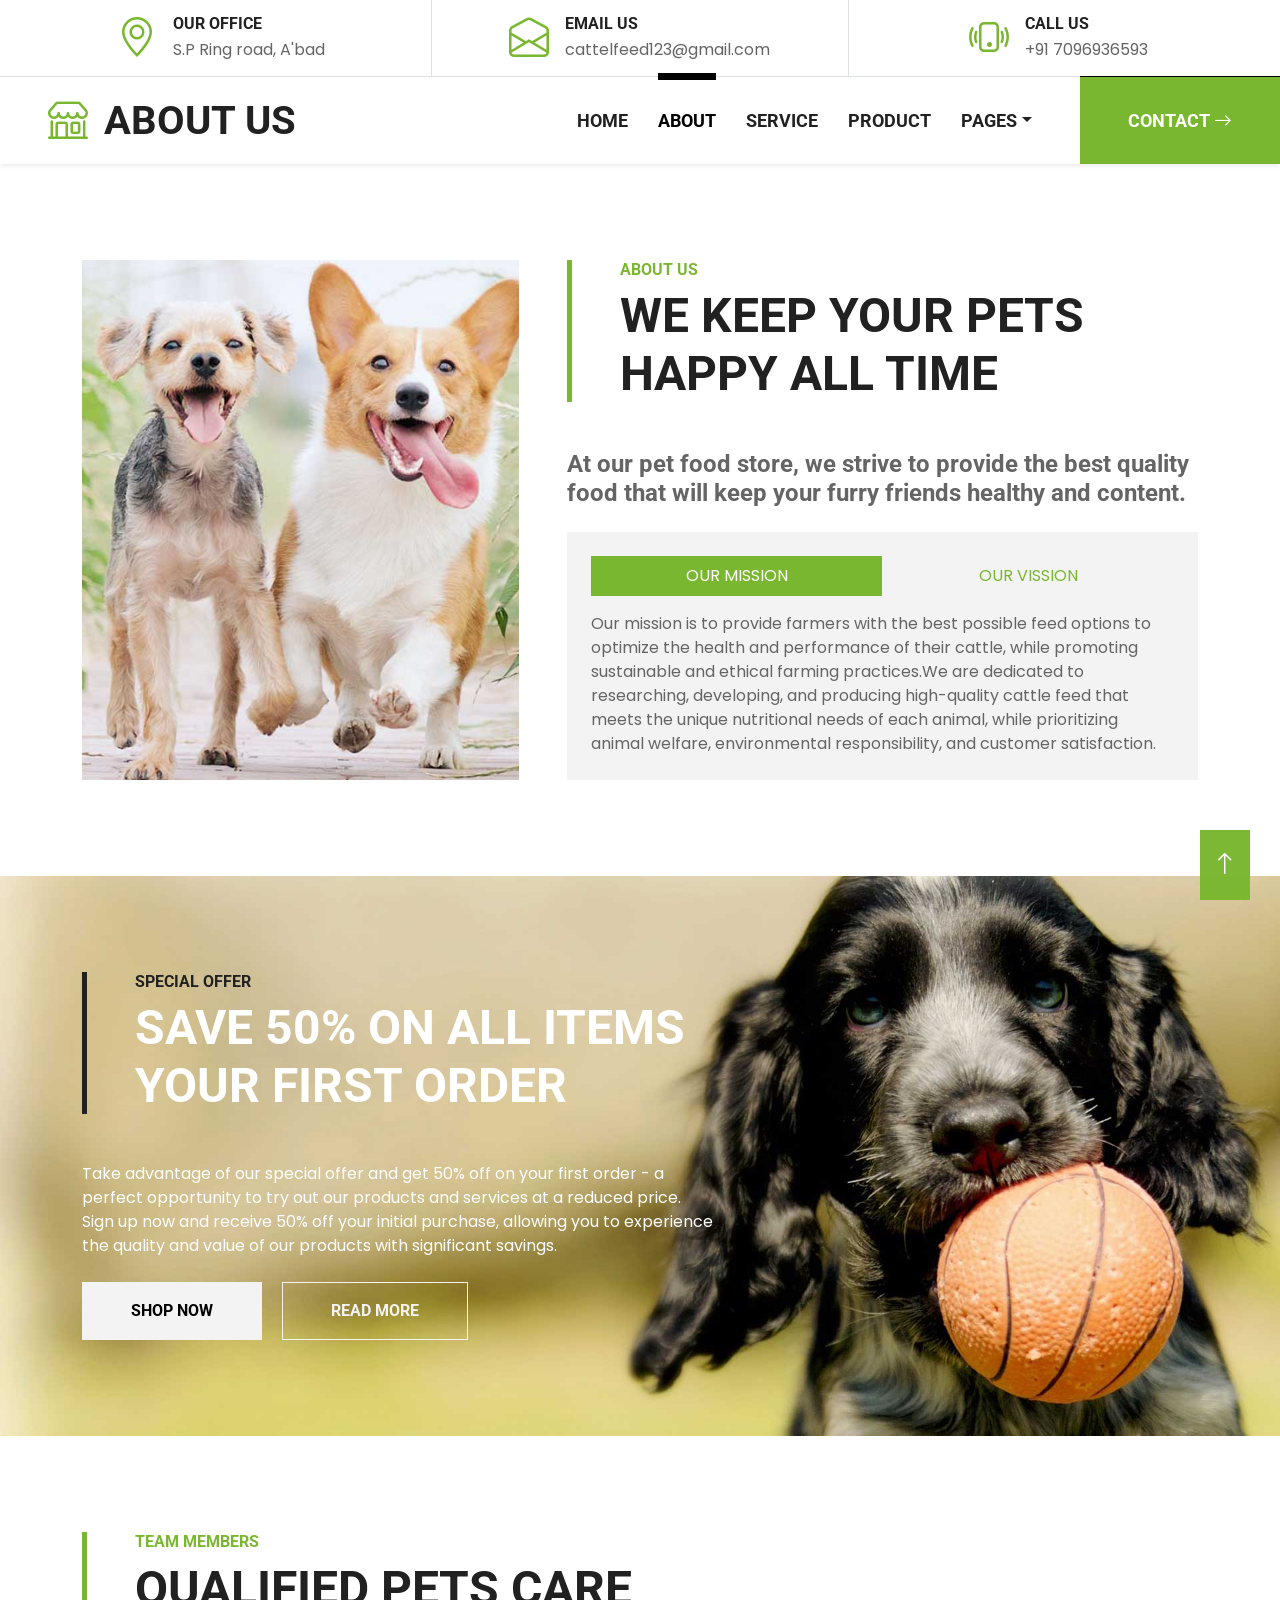
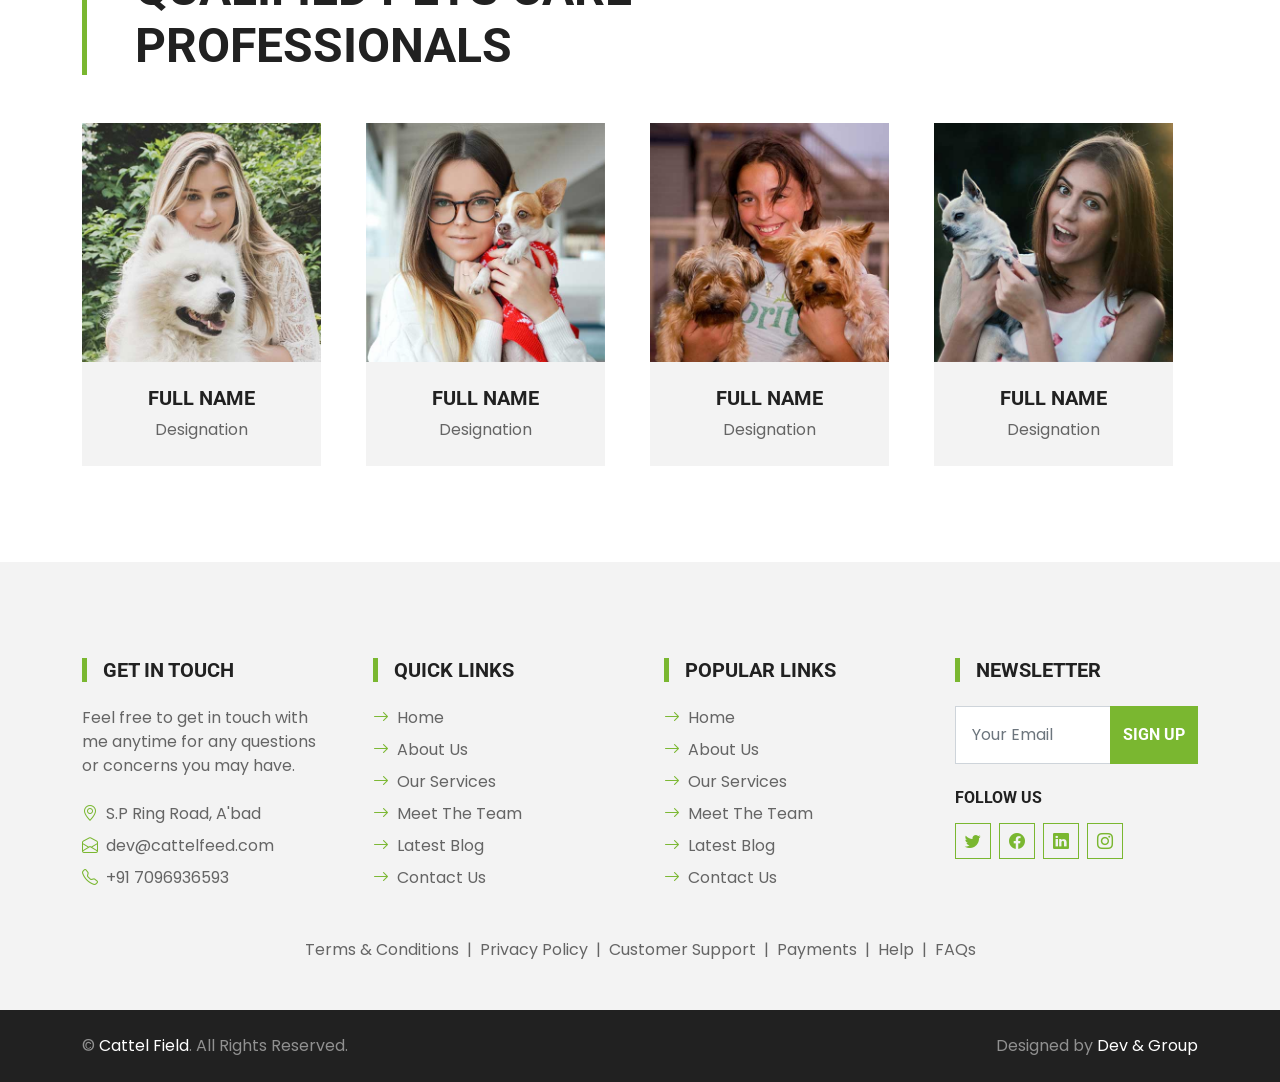
<file: about.html>
<!DOCTYPE html>
<html lang="en">

<head>
    <meta charset="utf-8">
    <title>Cattel Pets | About Us</title>
    <meta content="width=device-width, initial-scale=1.0" name="viewport">
    <meta content="Free HTML Templates" name="keywords">
    <meta content="Free HTML Templates" name="description">

    <!-- Favicon -->
    <link href="img/favicon.ico" rel="icon">

    <!-- Google Web Fonts -->
    <link rel="preconnect" href="https://fonts.gstatic.com">
    <link href="https://fonts.googleapis.com/css2?family=Poppins&family=Roboto:wght@700&display=swap" rel="stylesheet">  

    <!-- Icon Font Stylesheet -->
    <link href="https://cdn.jsdelivr.net/npm/bootstrap-icons@1.4.1/font/bootstrap-icons.css" rel="stylesheet">
    <link href="lib/flaticon/font/flaticon.css" rel="stylesheet">

    <!-- Libraries Stylesheet -->
    <link href="lib/owlcarousel/assets/owl.carousel.min.css" rel="stylesheet">

    <!-- Customized Bootstrap Stylesheet -->
    <link href="css/bootstrap.min.css" rel="stylesheet">

    <!-- Template Stylesheet -->
    <link href="css/style.css" rel="stylesheet">
</head>

<body>
    <!-- Topbar Start -->
    <div class="container-fluid border-bottom d-none d-lg-block">
        <div class="row gx-0">
            <div class="col-lg-4 text-center py-2">
                <div class="d-inline-flex align-items-center">
                    <i class="bi bi-geo-alt fs-1 text-primary me-3"></i>
                    <div class="text-start">
                        <h6 class="text-uppercase mb-1">Our Office</h6>
                        <span>S.P Ring road, A'bad</span>
                    </div>
                </div>
            </div>
            <div class="col-lg-4 text-center border-start border-end py-2">
                <div class="d-inline-flex align-items-center">
                    <i class="bi bi-envelope-open fs-1 text-primary me-3"></i>
                    <div class="text-start">
                        <h6 class="text-uppercase mb-1">Email Us</h6>
                        <span>cattelfeed123@gmail.com</span>
                    </div>
                </div>
            </div>
            <div class="col-lg-4 text-center py-2">
                <div class="d-inline-flex align-items-center">
                    <i class="bi bi-phone-vibrate fs-1 text-primary me-3"></i>
                    <div class="text-start">
                        <h6 class="text-uppercase mb-1">Call Us</h6>
                        <span>+91 7096936593</span>
                    </div>
                </div>
            </div>
        </div>
    </div>
    <!-- Topbar End -->


    <!-- Navbar Start -->
    <nav class="navbar navbar-expand-lg bg-white navbar-light shadow-sm py-3 py-lg-0 px-3 px-lg-0 mb-5">
        <a href="index.html" class="navbar-brand ms-lg-5">
            <h1 class="m-0 text-uppercase text-dark"><i class="bi bi-shop fs-1 text-primary me-3"></i>About Us</h1>
        </a>
        <button class="navbar-toggler" type="button" data-bs-toggle="collapse" data-bs-target="#navbarCollapse">
            <span class="navbar-toggler-icon"></span>
        </button>
        <div class="collapse navbar-collapse" id="navbarCollapse">
            <div class="navbar-nav ms-auto py-0">
                <a href="index.html" class="nav-item nav-link">Home</a>
                <a href="about.html" class="nav-item nav-link active">About</a>
                <a href="service.html" class="nav-item nav-link">Service</a>
                <a href="product.html" class="nav-item nav-link">Product</a>
                <div class="nav-item dropdown">
                    <a href="#" class="nav-link dropdown-toggle" data-bs-toggle="dropdown">Pages</a>
                    <div class="dropdown-menu m-0">
                        <a href="price.html" class="dropdown-item">Pricing Plan</a>
                        <a href="team.html" class="dropdown-item">The Team</a>
                        <a href="testimonial.html" class="dropdown-item">Testimonial</a>
                     <!--  <a href="blog.html" class="dropdown-item">Blog Grid</a> --> 
                        <a href="detail.html" class="dropdown-item">Blog Detail</a>
                    </div>
                </div>
                <a href="contact.html" class="nav-item nav-link nav-contact bg-primary text-white px-5 ms-lg-5">Contact <i class="bi bi-arrow-right"></i></a>
            </div>
        </div>
    </nav>
    <!-- Navbar End -->


    <!-- About Start -->
    <div class="container-fluid py-5">
        <div class="container">
            <div class="row gx-5">
                <div class="col-lg-5 mb-5 mb-lg-0" style="min-height: 500px;">
                    <div class="position-relative h-100">
                        <img class="position-absolute w-100 h-100 rounded" src="img/about.jpg" style="object-fit: cover;">
                    </div>
                </div>
                <div class="col-lg-7">
                    <div class="border-start border-5 border-primary ps-5 mb-5">
                        <h6 class="text-primary text-uppercase">About Us</h6>
                        <h1 class="display-5 text-uppercase mb-0">We Keep Your Pets Happy All Time</h1>
                    </div>
                    <h4 class="text-body mb-4">At our pet food store, we strive to provide the best quality food that will keep your furry friends healthy and content.</h4>
                    <div class="bg-light p-4">
                        <ul class="nav nav-pills justify-content-between mb-3" id="pills-tab" role="tablist">
                            <li class="nav-item w-50" role="presentation">
                                <button class="nav-link text-uppercase w-100 active" id="pills-1-tab" data-bs-toggle="pill"
                                    data-bs-target="#pills-1" type="button" role="tab" aria-controls="pills-1"
                                    aria-selected="true">Our Mission</button>
                            </li>
                            <li class="nav-item w-50" role="presentation">
                                <button class="nav-link text-uppercase w-100" id="pills-2-tab" data-bs-toggle="pill"
                                    data-bs-target="#pills-2" type="button" role="tab" aria-controls="pills-2"
                                    aria-selected="false">Our Vission</button>
                            </li>
                        </ul>
                        <div class="tab-content" id="pills-tabContent">
                            <div class="tab-pane fade show active" id="pills-1" role="tabpanel" aria-labelledby="pills-1-tab">
                                <p class="mb-0">Our mission is to provide farmers with the best possible feed options to optimize the health and performance of their cattle, while promoting sustainable and ethical farming practices.We are dedicated to researching, developing, and producing high-quality cattle feed that meets the unique nutritional needs of each animal, while prioritizing animal welfare, environmental responsibility, and customer satisfaction.</p>
                            </div>
                            <div class="tab-pane fade" id="pills-2" role="tabpanel" aria-labelledby="pills-2-tab">
                                <p class="mb-0">Our vision is to produce high-quality cattle feed that promotes the health and well-being of the animals, supports sustainable farming practices, and meets the evolving needs of the market.We aspire to lead the way in innovation and technology to develop cattle feed that maximizes the efficiency of the farming process, minimizes environmental impact, and ensures optimal animal nutrition.</p>
                            </div>
                        </div>
                    </div>
                </div>
            </div>
        </div>
    </div>
    <!-- About End -->


    <!-- Offer Start -->
    <div class="container-fluid bg-offer my-5 py-5">
        <div class="container py-5">
            <div class="row gx-5 justify-content-start">
                <div class="col-lg-7">
                    <div class="border-start border-5 border-dark ps-5 mb-5">
                        <h6 class="text-dark text-uppercase">Special Offer</h6>
                        <h1 class="display-5 text-uppercase text-white mb-0">Save 50% on all items your first order</h1>
                    </div>
                    <p class="text-white mb-4">Take advantage of our special offer and get 50% off on your first order - a perfect opportunity to try out our products and services at a reduced price. Sign up now and receive 50% off your initial purchase, allowing you to experience the quality and value of our products with significant savings.</p>
                    <a href="" class="btn btn-light py-md-3 px-md-5 me-3">Shop Now</a>
                    <a href="" class="btn btn-outline-light py-md-3 px-md-5">Read More</a>
                </div>
            </div>
        </div>
    </div>
    <!-- Offer End -->


    <!-- Team Start -->
    <div class="container-fluid py-5">
        <div class="container">
            <div class="border-start border-5 border-primary ps-5 mb-5" style="max-width: 600px;">
                <h6 class="text-primary text-uppercase">Team Members</h6>
                <h1 class="display-5 text-uppercase mb-0">Qualified Pets Care Professionals</h1>
            </div>
            <div class="owl-carousel team-carousel position-relative" style="padding-right: 25px;">
                <div class="team-item">
                    <div class="position-relative overflow-hidden">
                        <img class="img-fluid w-100" src="img/team-2.jpg" alt="">
                        <div class="team-overlay">
                            <div class="d-flex align-items-center justify-content-start">
                                <a class="btn btn-light btn-square mx-1" href="#"><i class="bi bi-twitter"></i></a>
                                <a class="btn btn-light btn-square mx-1" href="#"><i class="bi bi-facebook"></i></a>
                                <a class="btn btn-light btn-square mx-1" href="#"><i class="bi bi-linkedin"></i></a>
                            </div>
                        </div>
                    </div>
                    <div class="bg-light text-center p-4">
                        <h5 class="text-uppercase">Full Name</h5>
                        <p class="m-0">Designation</p>
                    </div>
                </div>
                <div class="team-item">
                    <div class="position-relative overflow-hidden">
                        <img class="img-fluid w-100" src="img/team-3.jpg" alt="">
                        <div class="team-overlay">
                            <div class="d-flex align-items-center justify-content-start">
                                <a class="btn btn-light btn-square mx-1" href="#"><i class="bi bi-twitter"></i></a>
                                <a class="btn btn-light btn-square mx-1" href="#"><i class="bi bi-facebook"></i></a>
                                <a class="btn btn-light btn-square mx-1" href="#"><i class="bi bi-linkedin"></i></a>
                            </div>
                        </div>
                    </div>
                    <div class="bg-light text-center p-4">
                        <h5 class="text-uppercase">Full Name</h5>
                        <p class="m-0">Designation</p>
                    </div>
                </div>
                <div class="team-item">
                    <div class="position-relative overflow-hidden">
                        <img class="img-fluid w-100" src="img/team-4.jpg" alt="">
                        <div class="team-overlay">
                            <div class="d-flex align-items-center justify-content-start">
                                <a class="btn btn-light btn-square mx-1" href="#"><i class="bi bi-twitter"></i></a>
                                <a class="btn btn-light btn-square mx-1" href="#"><i class="bi bi-facebook"></i></a>
                                <a class="btn btn-light btn-square mx-1" href="#"><i class="bi bi-linkedin"></i></a>
                            </div>
                        </div>
                    </div>
                    <div class="bg-light text-center p-4">
                        <h5 class="text-uppercase">Full Name</h5>
                        <p class="m-0">Designation</p>
                    </div>
                </div>
                <div class="team-item">
                    <div class="position-relative overflow-hidden">
                        <img class="img-fluid w-100" src="img/team-5.jpg" alt="">
                        <div class="team-overlay">
                            <div class="d-flex align-items-center justify-content-start">
                                <a class="btn btn-light btn-square mx-1" href="#"><i class="bi bi-twitter"></i></a>
                                <a class="btn btn-light btn-square mx-1" href="#"><i class="bi bi-facebook"></i></a>
                                <a class="btn btn-light btn-square mx-1" href="#"><i class="bi bi-linkedin"></i></a>
                            </div>
                        </div>
                    </div>
                    <div class="bg-light text-center p-4">
                        <h5 class="text-uppercase">Full Name</h5>
                        <p class="m-0">Designation</p>
                    </div>
                </div>
            </div>
        </div>
    </div>
    <!-- Team End -->


    <!-- Footer Start -->
    <div class="container-fluid bg-light mt-5 py-5">
        <div class="container pt-5">
            <div class="row g-5">
                <div class="col-lg-3 col-md-6">
                    <h5 class="text-uppercase border-start border-5 border-primary ps-3 mb-4">Get In Touch</h5>
                    <p class="mb-4">Feel free to get in touch with me anytime for any questions or concerns you may have.</p>
                    <p class="mb-2"><i class="bi bi-geo-alt text-primary me-2"></i>S.P Ring Road, A'bad</p>
                    <p class="mb-2"><i class="bi bi-envelope-open text-primary me-2"></i>dev@cattelfeed.com</p>
                    <p class="mb-0"><i class="bi bi-telephone text-primary me-2"></i>+91 7096936593</p>
                </div>
                <div class="col-lg-3 col-md-6">
                    <h5 class="text-uppercase border-start border-5 border-primary ps-3 mb-4">Quick Links</h5>
                    <div class="d-flex flex-column justify-content-start">
                        <a class="text-body mb-2" href="#"><i class="bi bi-arrow-right text-primary me-2"></i>Home</a>
                        <a class="text-body mb-2" href="#"><i class="bi bi-arrow-right text-primary me-2"></i>About Us</a>
                        <a class="text-body mb-2" href="#"><i class="bi bi-arrow-right text-primary me-2"></i>Our Services</a>
                        <a class="text-body mb-2" href="#"><i class="bi bi-arrow-right text-primary me-2"></i>Meet The Team</a>
                        <a class="text-body mb-2" href="#"><i class="bi bi-arrow-right text-primary me-2"></i>Latest Blog</a>
                        <a class="text-body" href="#"><i class="bi bi-arrow-right text-primary me-2"></i>Contact Us</a>
                    </div>
                </div>
                <div class="col-lg-3 col-md-6">
                    <h5 class="text-uppercase border-start border-5 border-primary ps-3 mb-4">Popular Links</h5>
                    <div class="d-flex flex-column justify-content-start">
                        <a class="text-body mb-2" href="#"><i class="bi bi-arrow-right text-primary me-2"></i>Home</a>
                        <a class="text-body mb-2" href="#"><i class="bi bi-arrow-right text-primary me-2"></i>About Us</a>
                        <a class="text-body mb-2" href="#"><i class="bi bi-arrow-right text-primary me-2"></i>Our Services</a>
                        <a class="text-body mb-2" href="#"><i class="bi bi-arrow-right text-primary me-2"></i>Meet The Team</a>
                        <a class="text-body mb-2" href="#"><i class="bi bi-arrow-right text-primary me-2"></i>Latest Blog</a>
                        <a class="text-body" href="#"><i class="bi bi-arrow-right text-primary me-2"></i>Contact Us</a>
                    </div>
                </div>
                <div class="col-lg-3 col-md-6">
                    <h5 class="text-uppercase border-start border-5 border-primary ps-3 mb-4">Newsletter</h5>
                    <form action="">
                        <div class="input-group">
                            <input type="text" class="form-control p-3" placeholder="Your Email">
                            <button class="btn btn-primary">Sign Up</button>
                        </div>
                    </form>
                    <h6 class="text-uppercase mt-4 mb-3">Follow Us</h6>
                    <div class="d-flex">
                        <a class="btn btn-outline-primary btn-square me-2" href="#"><i class="bi bi-twitter"></i></a>
                        <a class="btn btn-outline-primary btn-square me-2" href="#"><i class="bi bi-facebook"></i></a>
                        <a class="btn btn-outline-primary btn-square me-2" href="#"><i class="bi bi-linkedin"></i></a>
                        <a class="btn btn-outline-primary btn-square" href="#"><i class="bi bi-instagram"></i></a>
                    </div>
                </div>
                <div class="col-12 text-center text-body">
                    <a class="text-body" href="">Terms & Conditions</a>
                    <span class="mx-1">|</span>
                    <a class="text-body" href="">Privacy Policy</a>
                    <span class="mx-1">|</span>
                    <a class="text-body" href="">Customer Support</a>
                    <span class="mx-1">|</span>
                    <a class="text-body" href="">Payments</a>
                    <span class="mx-1">|</span>
                    <a class="text-body" href="">Help</a>
                    <span class="mx-1">|</span>
                    <a class="text-body" href="">FAQs</a>
                </div>
            </div>
        </div>
    </div>
    <div class="container-fluid bg-dark text-white-50 py-4">
        <div class="container">
            <div class="row g-5">
                <div class="col-md-6 text-center text-md-start">
                    <p class="mb-md-0">&copy; <a class="text-white" href="#">Cattel Field</a>. All Rights Reserved.</p>
                </div>
                <div class="col-md-6 text-center text-md-end">
                    <p class="mb-0">Designed by <a class="text-white" href="https://htmlcodex.com">Dev & Group</a></p>
                </div>
            </div>
        </div>
    </div>
    <!-- Footer End -->


    <!-- Back to Top -->
    <a href="#" class="btn btn-primary py-3 fs-4 back-to-top"><i class="bi bi-arrow-up"></i></a>


    <!-- JavaScript Libraries -->
    <script src="https://code.jquery.com/jquery-3.4.1.min.js"></script>
    <script src="https://cdn.jsdelivr.net/npm/bootstrap@5.0.0/dist/js/bootstrap.bundle.min.js"></script>
    <script src="lib/easing/easing.min.js"></script>
    <script src="lib/waypoints/waypoints.min.js"></script>
    <script src="lib/owlcarousel/owl.carousel.min.js"></script>

    <!-- Template Javascript -->
    <script src="js/main.js"></script>
</body>

</html>
</file>
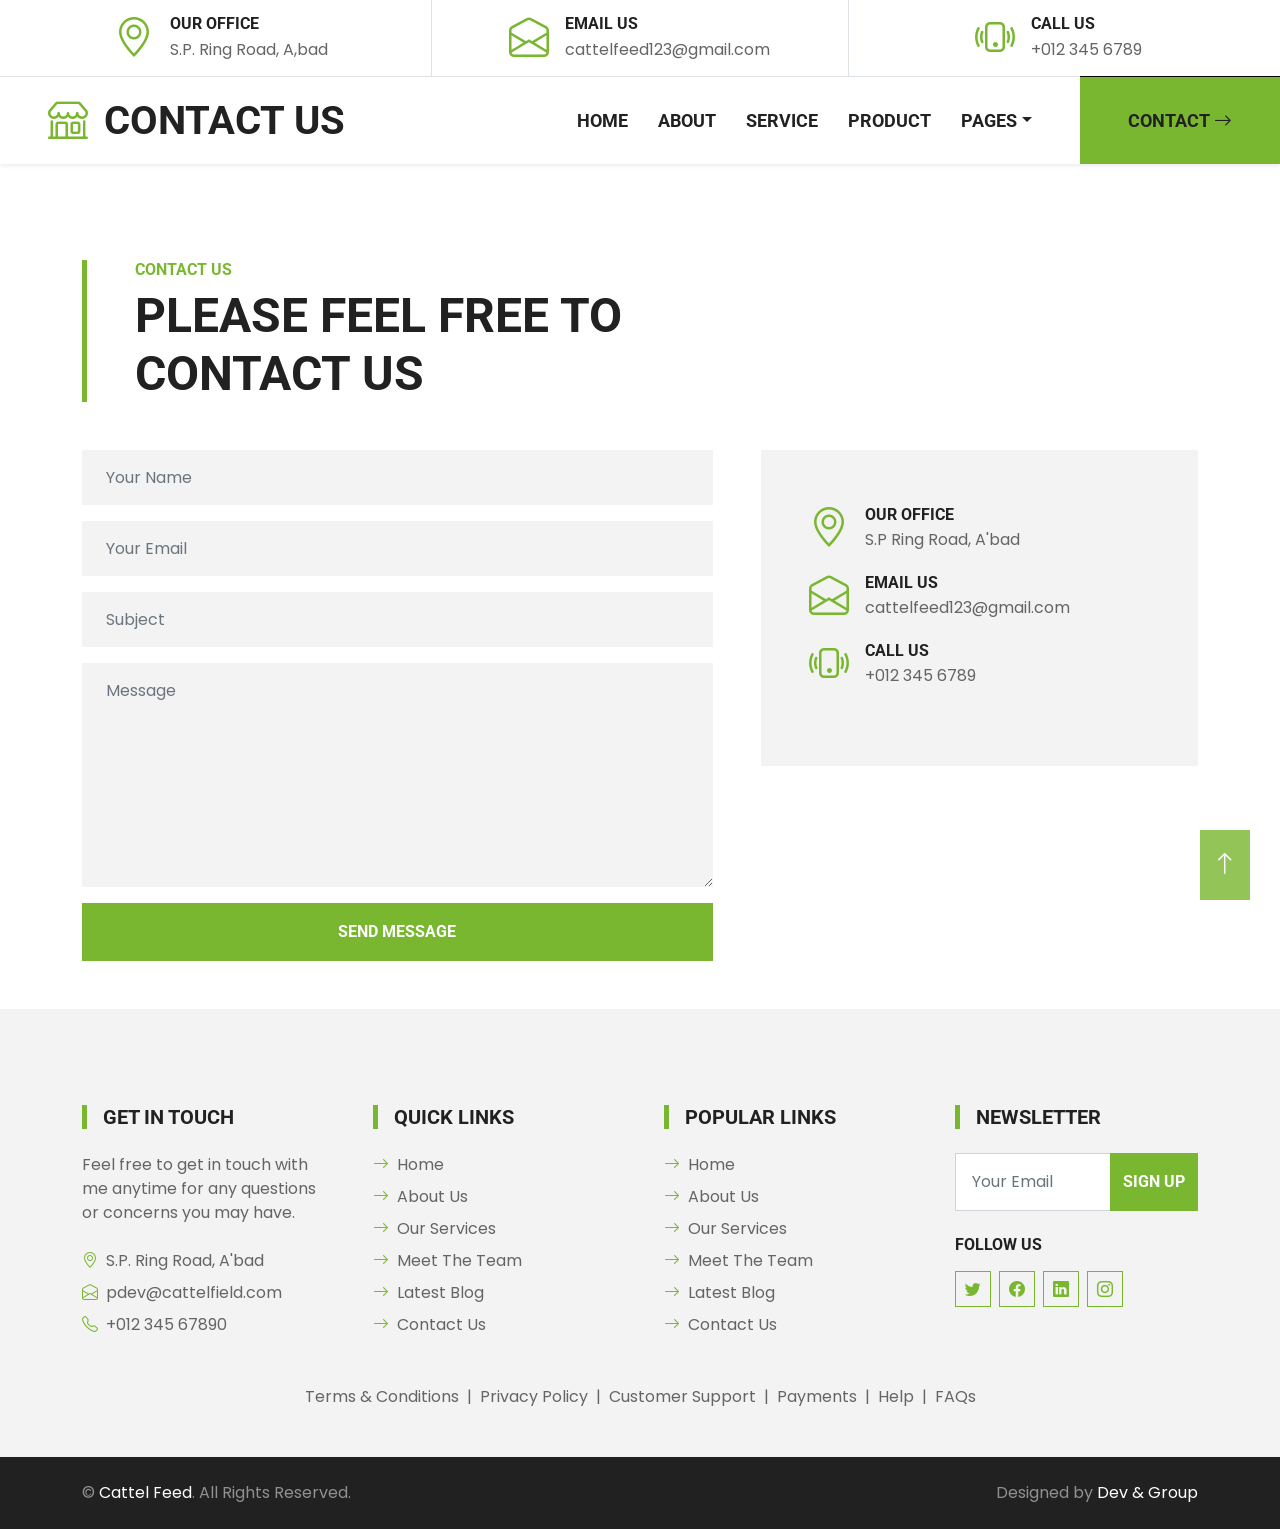
<file: contact.html>
<!DOCTYPE html>
<html lang="en">

<head>
    <meta charset="utf-8">
    <title>Cattel Pets | Contact Us</title>
    <meta content="width=device-width, initial-scale=1.0" name="viewport">
    <meta content="Free HTML Templates" name="keywords">
    <meta content="Free HTML Templates" name="description">

    <!-- Favicon -->
    <link href="img/favicon.ico" rel="icon">

    <!-- Google Web Fonts -->
    <link rel="preconnect" href="https://fonts.gstatic.com">
    <link href="https://fonts.googleapis.com/css2?family=Poppins&family=Roboto:wght@700&display=swap" rel="stylesheet">  

    <!-- Icon Font Stylesheet -->
    <link href="https://cdn.jsdelivr.net/npm/bootstrap-icons@1.4.1/font/bootstrap-icons.css" rel="stylesheet">
    <link href="lib/flaticon/font/flaticon.css" rel="stylesheet">

    <!-- Libraries Stylesheet -->
    <link href="lib/owlcarousel/assets/owl.carousel.min.css" rel="stylesheet">

    <!-- Customized Bootstrap Stylesheet -->
    <link href="css/bootstrap.min.css" rel="stylesheet">

    <!-- Template Stylesheet -->
    <link href="css/style.css" rel="stylesheet">
</head>

<body>
    <!-- Topbar Start -->
    <div class="container-fluid border-bottom d-none d-lg-block">
        <div class="row gx-0">
            <div class="col-lg-4 text-center py-2">
                <div class="d-inline-flex align-items-center">
                    <i class="bi bi-geo-alt fs-1 text-primary me-3"></i>
                    <div class="text-start">
                        <h6 class="text-uppercase mb-1">Our Office</h6>
                        <span>S.P. Ring Road, A,bad</span>
                    </div>
                </div>
            </div>
            <div class="col-lg-4 text-center border-start border-end py-2">
                <div class="d-inline-flex align-items-center">
                    <i class="bi bi-envelope-open fs-1 text-primary me-3"></i>
                    <div class="text-start">
                        <h6 class="text-uppercase mb-1">Email Us</h6>
                        <span>cattelfeed123@gmail.com</span>
                    </div>
                </div>
            </div>
            <div class="col-lg-4 text-center py-2">
                <div class="d-inline-flex align-items-center">
                    <i class="bi bi-phone-vibrate fs-1 text-primary me-3"></i>
                    <div class="text-start">
                        <h6 class="text-uppercase mb-1">Call Us</h6>
                        <span>+012 345 6789</span>
                    </div>
                </div>
            </div>
        </div>
    </div>
    <!-- Topbar End -->


    <!-- Navbar Start -->
    <nav class="navbar navbar-expand-lg bg-white navbar-light shadow-sm py-3 py-lg-0 px-3 px-lg-0 mb-5">
        <a href="index.html" class="navbar-brand ms-lg-5">
            <h1 class="m-0 text-uppercase text-dark"><i class="bi bi-shop fs-1 text-primary me-3"></i>Contact Us</h1>
        </a>
        <button class="navbar-toggler" type="button" data-bs-toggle="collapse" data-bs-target="#navbarCollapse">
            <span class="navbar-toggler-icon"></span>
        </button>
        <div class="collapse navbar-collapse" id="navbarCollapse">
            <div class="navbar-nav ms-auto py-0">
                <a href="index.html" class="nav-item nav-link">Home</a>
                <a href="about.html" class="nav-item nav-link">About</a>
                <a href="service.html" class="nav-item nav-link">Service</a>
                <a href="product.html" class="nav-item nav-link">Product</a>
                <div class="nav-item dropdown">
                    <a href="#" class="nav-link dropdown-toggle" data-bs-toggle="dropdown">Pages</a>
                    <div class="dropdown-menu m-0">
                        <a href="price.html" class="dropdown-item">Pricing Plan</a>
                        <a href="team.html" class="dropdown-item">The Team</a>
                        <a href="testimonial.html" class="dropdown-item">Testimonial</a>
                       <!-- <a href="blog.html" class="dropdown-item">Blog Grid</a> -->
                        <a href="detail.html" class="dropdown-item">Blog Detail</a>
                    </div>
                </div>
                <a href="contact.html" class="nav-item nav-link active nav-contact bg-primary text-dark px-5 ms-lg-5">Contact <i class="bi bi-arrow-right"></i></a>
            </div>
        </div>
    </nav>
    <!-- Navbar End -->


    <!-- Contact Start -->
    <div class="container-fluid pt-5">
        <div class="container">
            <div class="border-start border-5 border-primary ps-5 mb-5" style="max-width: 600px;">
                <h6 class="text-primary text-uppercase">Contact Us</h6>
                <h1 class="display-5 text-uppercase mb-0">Please Feel Free To Contact Us</h1>
            </div>
            <div class="row g-5">
                <div class="col-lg-7">
                    <form>
                        <div class="row g-3">
                            <div class="col-12">
                                <input type="text" class="form-control bg-light border-0 px-4" placeholder="Your Name" style="height: 55px;">
                            </div>
                            <div class="col-12">
                                <input type="email" class="form-control bg-light border-0 px-4" placeholder="Your Email" style="height: 55px;">
                            </div>
                            <div class="col-12">
                                <input type="text" class="form-control bg-light border-0 px-4" placeholder="Subject" style="height: 55px;">
                            </div>
                            <div class="col-12">
                                <textarea class="form-control bg-light border-0 px-4 py-3" rows="8" placeholder="Message"></textarea>
                            </div>
                            <div class="col-12">
                                <button class="btn btn-primary w-100 py-3" type="submit">Send Message</button>
                            </div>
                        </div>
                    </form>
                </div>
                <div class="col-lg-5">
                    <div class="bg-light mb-5 p-5">
                        <div class="d-flex align-items-center mb-2">
                            <i class="bi bi-geo-alt fs-1 text-primary me-3"></i>
                            <div class="text-start">
                                <h6 class="text-uppercase mb-1">Our Office</h6>
                                <span>S.P Ring Road, A'bad</span>
                            </div>
                        </div>
                        <div class="d-flex align-items-center mb-2">
                            <i class="bi bi-envelope-open fs-1 text-primary me-3"></i>
                            <div class="text-start">
                                <h6 class="text-uppercase mb-1">Email Us</h6>
                                <span>cattelfeed123@gmail.com</span>
                            </div>
                        </div>
                        <div class="d-flex align-items-center mb-4">
                            <i class="bi bi-phone-vibrate fs-1 text-primary me-3"></i>
                            <div class="text-start">
                                <h6 class="text-uppercase mb-1">Call Us</h6>
                                <span>+012 345 6789</span>
                            </div>
                        </div>
                    </div>
                </div>
            </div>
        </div>
    </div>
    <!-- Contact End -->


    <!-- Footer Start -->
    <div class="container-fluid bg-light mt-5 py-5">
        <div class="container pt-5">
            <div class="row g-5">
                <div class="col-lg-3 col-md-6">
                    <h5 class="text-uppercase border-start border-5 border-primary ps-3 mb-4">Get In Touch</h5>
                    <p class="mb-4">Feel free to get in touch with me anytime for any questions or concerns you may have.</p>
                    <p class="mb-2"><i class="bi bi-geo-alt text-primary me-2"></i>S.P. Ring Road, A'bad</p>
                    <p class="mb-2"><i class="bi bi-envelope-open text-primary me-2"></i>pdev@cattelfield.com</p>
                    <p class="mb-0"><i class="bi bi-telephone text-primary me-2"></i>+012 345 67890</p>
                </div>
                <div class="col-lg-3 col-md-6">
                    <h5 class="text-uppercase border-start border-5 border-primary ps-3 mb-4">Quick Links</h5>
                    <div class="d-flex flex-column justify-content-start">
                        <a class="text-body mb-2" href="#"><i class="bi bi-arrow-right text-primary me-2"></i>Home</a>
                        <a class="text-body mb-2" href="#"><i class="bi bi-arrow-right text-primary me-2"></i>About Us</a>
                        <a class="text-body mb-2" href="#"><i class="bi bi-arrow-right text-primary me-2"></i>Our Services</a>
                        <a class="text-body mb-2" href="#"><i class="bi bi-arrow-right text-primary me-2"></i>Meet The Team</a>
                        <a class="text-body mb-2" href="#"><i class="bi bi-arrow-right text-primary me-2"></i>Latest Blog</a>
                        <a class="text-body" href="#"><i class="bi bi-arrow-right text-primary me-2"></i>Contact Us</a>
                    </div>
                </div>
                <div class="col-lg-3 col-md-6">
                    <h5 class="text-uppercase border-start border-5 border-primary ps-3 mb-4">Popular Links</h5>
                    <div class="d-flex flex-column justify-content-start">
                        <a class="text-body mb-2" href="#"><i class="bi bi-arrow-right text-primary me-2"></i>Home</a>
                        <a class="text-body mb-2" href="#"><i class="bi bi-arrow-right text-primary me-2"></i>About Us</a>
                        <a class="text-body mb-2" href="#"><i class="bi bi-arrow-right text-primary me-2"></i>Our Services</a>
                        <a class="text-body mb-2" href="#"><i class="bi bi-arrow-right text-primary me-2"></i>Meet The Team</a>
                        <a class="text-body mb-2" href="#"><i class="bi bi-arrow-right text-primary me-2"></i>Latest Blog</a>
                        <a class="text-body" href="#"><i class="bi bi-arrow-right text-primary me-2"></i>Contact Us</a>
                    </div>
                </div>
                <div class="col-lg-3 col-md-6">
                    <h5 class="text-uppercase border-start border-5 border-primary ps-3 mb-4">Newsletter</h5>
                    <form action="">
                        <div class="input-group">
                            <input type="text" class="form-control p-3" placeholder="Your Email">
                            <button class="btn btn-primary">Sign Up</button>
                        </div>
                    </form>
                    <h6 class="text-uppercase mt-4 mb-3">Follow Us</h6>
                    <div class="d-flex">
                        <a class="btn btn-outline-primary btn-square me-2" href="#"><i class="bi bi-twitter"></i></a>
                        <a class="btn btn-outline-primary btn-square me-2" href="#"><i class="bi bi-facebook"></i></a>
                        <a class="btn btn-outline-primary btn-square me-2" href="#"><i class="bi bi-linkedin"></i></a>
                        <a class="btn btn-outline-primary btn-square" href="#"><i class="bi bi-instagram"></i></a>
                    </div>
                </div>
                <div class="col-12 text-center text-body">
                    <a class="text-body" href="">Terms & Conditions</a>
                    <span class="mx-1">|</span>
                    <a class="text-body" href="">Privacy Policy</a>
                    <span class="mx-1">|</span>
                    <a class="text-body" href="">Customer Support</a>
                    <span class="mx-1">|</span>
                    <a class="text-body" href="">Payments</a>
                    <span class="mx-1">|</span>
                    <a class="text-body" href="">Help</a>
                    <span class="mx-1">|</span>
                    <a class="text-body" href="">FAQs</a>
                </div>
            </div>
        </div>
    </div>
    <div class="container-fluid bg-dark text-white-50 py-4">
        <div class="container">
            <div class="row g-5">
                <div class="col-md-6 text-center text-md-start">
                    <p class="mb-md-0">&copy; <a class="text-white" href="#">Cattel Feed</a>. All Rights Reserved.</p>
                </div>
                <div class="col-md-6 text-center text-md-end">
                    <p class="mb-0">Designed by <a class="text-white" href="https://htmlcodex.com">Dev & Group</a></p>
                </div>
            </div>
        </div>
    </div>
    <!-- Footer End -->


    <!-- Back to Top -->
    <a href="#" class="btn btn-primary py-3 fs-4 back-to-top"><i class="bi bi-arrow-up"></i></a>


    <!-- JavaScript Libraries -->
    <script src="https://code.jquery.com/jquery-3.4.1.min.js"></script>
    <script src="https://cdn.jsdelivr.net/npm/bootstrap@5.0.0/dist/js/bootstrap.bundle.min.js"></script>
    <script src="lib/easing/easing.min.js"></script>
    <script src="lib/waypoints/waypoints.min.js"></script>
    <script src="lib/owlcarousel/owl.carousel.min.js"></script>

    <!-- Template Javascript -->
    <script src="js/main.js"></script>
</body>

</html>
</file>
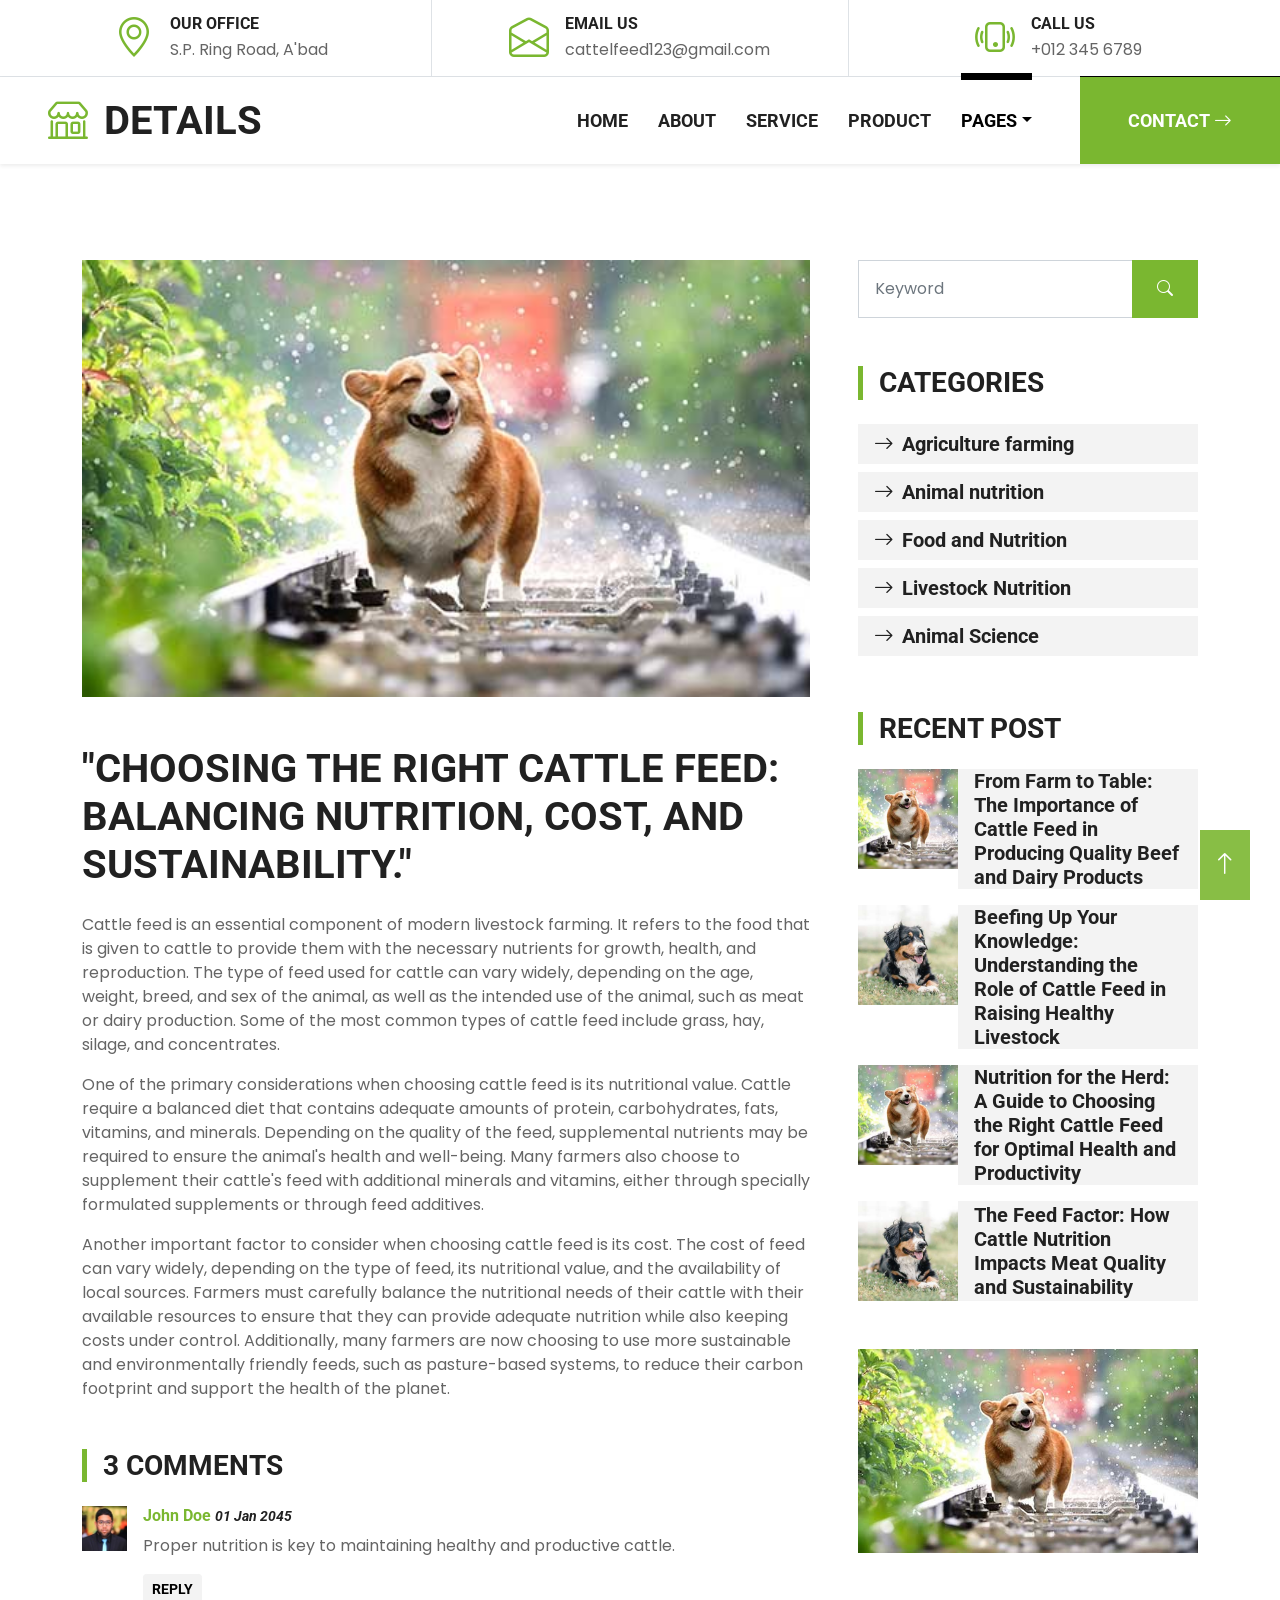
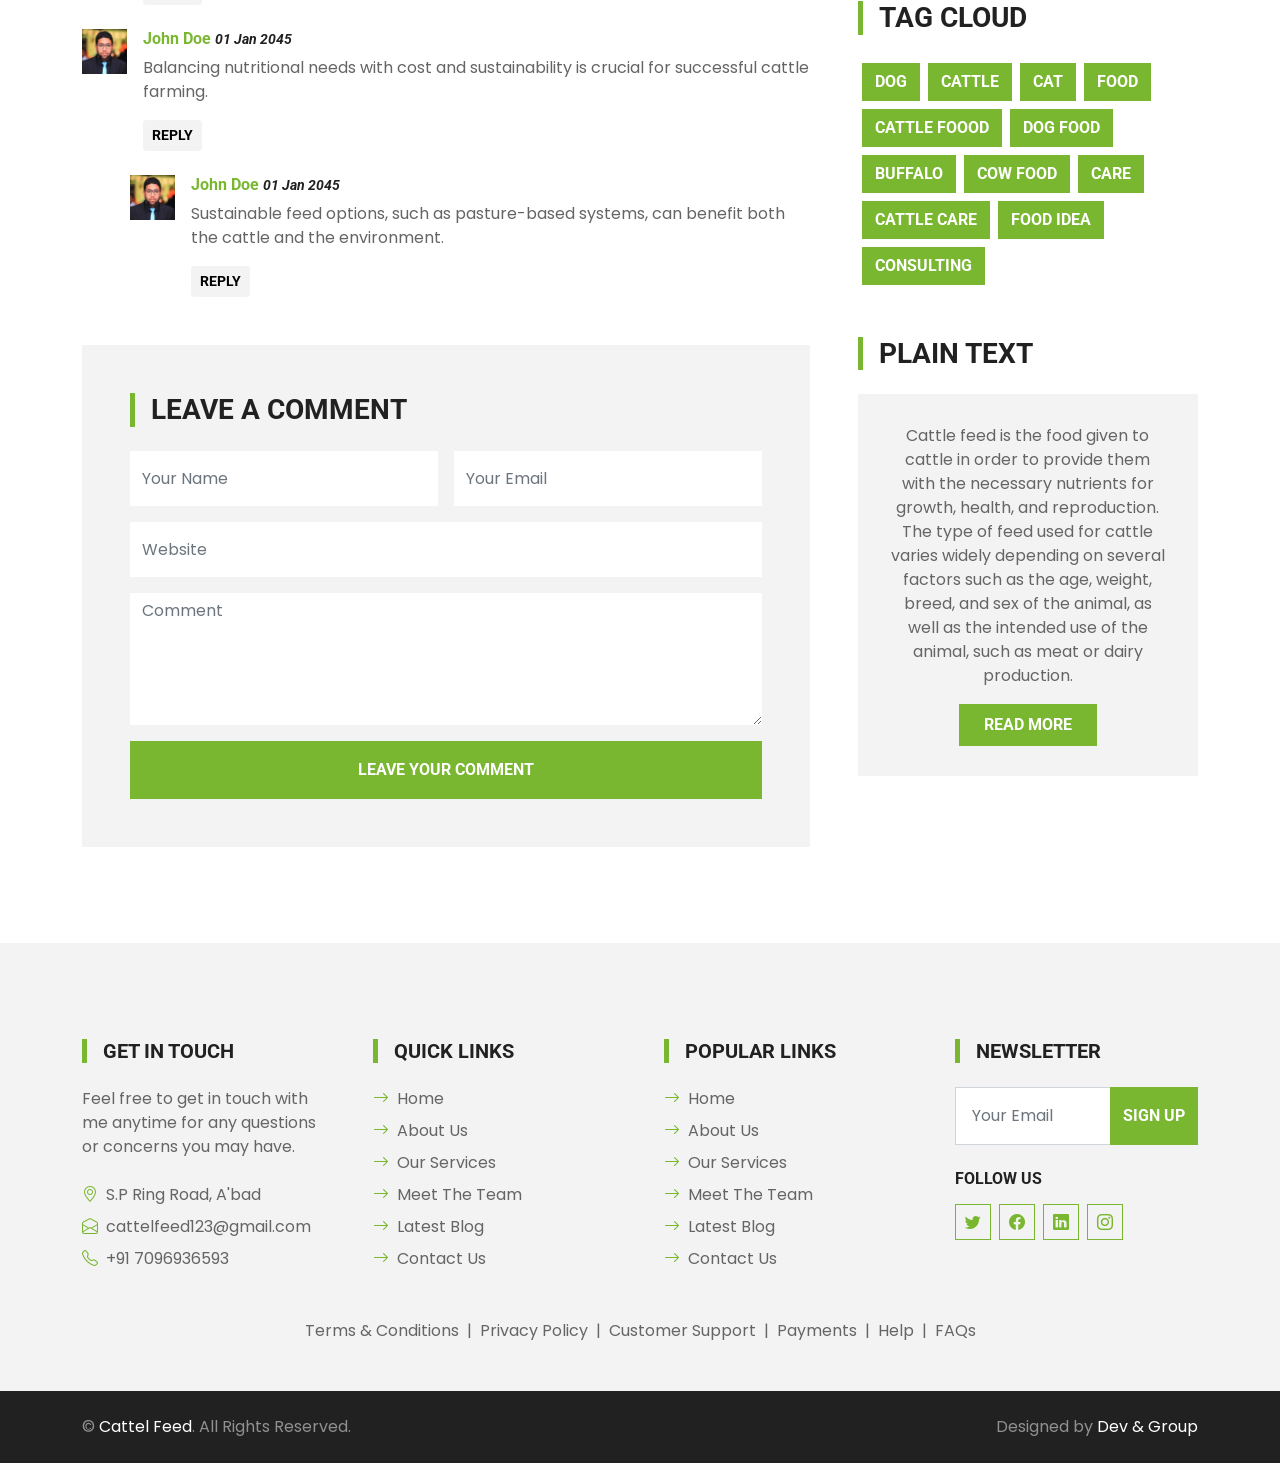
<file: detail.html>
<!DOCTYPE html>
<html lang="en">

<head>
    <meta charset="utf-8">
    <title>Cattel Pets | Details</title>
    <meta content="width=device-width, initial-scale=1.0" name="viewport">
    <meta content="Free HTML Templates" name="keywords">
    <meta content="Free HTML Templates" name="description">

    <!-- Favicon -->
    <link href="img/favicon.ico" rel="icon">

    <!-- Google Web Fonts -->
    <link rel="preconnect" href="https://fonts.gstatic.com">
    <link href="https://fonts.googleapis.com/css2?family=Poppins&family=Roboto:wght@700&display=swap" rel="stylesheet">  

    <!-- Icon Font Stylesheet -->
    <link href="https://cdn.jsdelivr.net/npm/bootstrap-icons@1.4.1/font/bootstrap-icons.css" rel="stylesheet">
    <link href="lib/flaticon/font/flaticon.css" rel="stylesheet">

    <!-- Libraries Stylesheet -->
    <link href="lib/owlcarousel/assets/owl.carousel.min.css" rel="stylesheet">

    <!-- Customized Bootstrap Stylesheet -->
    <link href="css/bootstrap.min.css" rel="stylesheet">

    <!-- Template Stylesheet -->
    <link href="css/style.css" rel="stylesheet">
</head>

<body>
    <!-- Topbar Start -->
    <div class="container-fluid border-bottom d-none d-lg-block">
        <div class="row gx-0">
            <div class="col-lg-4 text-center py-2">
                <div class="d-inline-flex align-items-center">
                    <i class="bi bi-geo-alt fs-1 text-primary me-3"></i>
                    <div class="text-start">
                        <h6 class="text-uppercase mb-1">Our Office</h6>
                        <span>S.P. Ring Road, A'bad</span>
                    </div>
                </div>
            </div>
            <div class="col-lg-4 text-center border-start border-end py-2">
                <div class="d-inline-flex align-items-center">
                    <i class="bi bi-envelope-open fs-1 text-primary me-3"></i>
                    <div class="text-start">
                        <h6 class="text-uppercase mb-1">Email Us</h6>
                        <span>cattelfeed123@gmail.com</span>
                    </div>
                </div>
            </div>
            <div class="col-lg-4 text-center py-2">
                <div class="d-inline-flex align-items-center">
                    <i class="bi bi-phone-vibrate fs-1 text-primary me-3"></i>
                    <div class="text-start">
                        <h6 class="text-uppercase mb-1">Call Us</h6>
                        <span>+012 345 6789</span>
                    </div>
                </div>
            </div>
        </div>
    </div>
    <!-- Topbar End -->


    <!-- Navbar Start -->
    <nav class="navbar navbar-expand-lg bg-white navbar-light shadow-sm py-3 py-lg-0 px-3 px-lg-0 mb-5">
        <a href="index.html" class="navbar-brand ms-lg-5">
            <h1 class="m-0 text-uppercase text-dark"><i class="bi bi-shop fs-1 text-primary me-3"></i>Details</h1>
        </a>
        <button class="navbar-toggler" type="button" data-bs-toggle="collapse" data-bs-target="#navbarCollapse">
            <span class="navbar-toggler-icon"></span>
        </button>
        <div class="collapse navbar-collapse" id="navbarCollapse">
            <div class="navbar-nav ms-auto py-0">
                <a href="index.html" class="nav-item nav-link">Home</a>
                <a href="about.html" class="nav-item nav-link">About</a>
                <a href="service.html" class="nav-item nav-link">Service</a>
                <a href="product.html" class="nav-item nav-link">Product</a>
                <div class="nav-item dropdown">
                    <a href="#" class="nav-link dropdown-toggle active" data-bs-toggle="dropdown">Pages</a>
                    <div class="dropdown-menu m-0">
                        <a href="price.html" class="dropdown-item">Pricing Plan</a>
                        <a href="team.html" class="dropdown-item">The Team</a>
                        <a href="testimonial.html" class="dropdown-item">Testimonial</a>
                      <!--  <a href="blog.html" class="dropdown-item">Blog Grid</a> -->
                        <a href="detail.html" class="dropdown-item active">Blog Detail</a>
                    </div>
                </div>
                <a href="contact.html" class="nav-item nav-link nav-contact bg-primary text-white px-5 ms-lg-5">Contact <i class="bi bi-arrow-right"></i></a>
            </div>
        </div>
    </nav>
    <!-- Navbar End -->


    <!-- Blog Start -->
    <div class="container py-5">
        <div class="row g-5">
            <div class="col-lg-8">
                <!-- Blog Detail Start -->
                <div class="mb-5">
                    <img class="img-fluid w-100 rounded mb-5" src="img/blog-1.jpg" alt="">
                    <h1 class="text-uppercase mb-4">"Choosing the Right Cattle Feed: Balancing Nutrition, Cost, and Sustainability."</h1>
                    <p>Cattle feed is an essential component of modern livestock farming. It refers to the food that is given to cattle to provide them with the necessary nutrients for growth, health, and reproduction. The type of feed used for cattle can vary widely, depending on the age, weight, breed, and sex of the animal, as well as the intended use of the animal, such as meat or dairy production. Some of the most common types of cattle feed include grass, hay, silage, and concentrates.</p>
                    <p>One of the primary considerations when choosing cattle feed is its nutritional value. Cattle require a balanced diet that contains adequate amounts of protein, carbohydrates, fats, vitamins, and minerals. Depending on the quality of the feed, supplemental nutrients may be required to ensure the animal's health and well-being. Many farmers also choose to supplement their cattle's feed with additional minerals and vitamins, either through specially formulated supplements or through feed additives.</p>
                    <p>Another important factor to consider when choosing cattle feed is its cost. The cost of feed can vary widely, depending on the type of feed, its nutritional value, and the availability of local sources. Farmers must carefully balance the nutritional needs of their cattle with their available resources to ensure that they can provide adequate nutrition while also keeping costs under control. Additionally, many farmers are now choosing to use more sustainable and environmentally friendly feeds, such as pasture-based systems, to reduce their carbon footprint and support the health of the planet.</p>
                </div>
                <!-- Blog Detail End -->

                <!-- Comment List Start -->
                <div class="mb-5">
                    <h3 class="text-uppercase border-start border-5 border-primary ps-3 mb-4">3 Comments</h3>
                    <div class="d-flex mb-4">
                        <img src="img/user.jpg" class="img-fluid" style="width: 45px; height: 45px;">
                        <div class="ps-3">
                            <h6><a href="">John Doe</a> <small><i>01 Jan 2045</i></small></h6>
                            <p>Proper nutrition is key to maintaining healthy and productive cattle.</p>
                            <button class="btn btn-sm btn-light">Reply</button>
                        </div>
                    </div>
                    <div class="d-flex mb-4">
                        <img src="img/user.jpg" class="img-fluid" style="width: 45px; height: 45px;">
                        <div class="ps-3">
                            <h6><a href="">John Doe</a> <small><i>01 Jan 2045</i></small></h6>
                            <p>Balancing nutritional needs with cost and sustainability is crucial for successful cattle farming.</p>
                            <button class="btn btn-sm btn-light">Reply</button>
                        </div>
                    </div>
                    <div class="d-flex ms-5 mb-4">
                        <img src="img/user.jpg" class="img-fluid" style="width: 45px; height: 45px;">
                        <div class="ps-3">
                            <h6><a href="">John Doe</a> <small><i>01 Jan 2045</i></small></h6>
                            <p>Sustainable feed options, such as pasture-based systems, can benefit both the cattle and the environment.</p>
                            <button class="btn btn-sm btn-light">Reply</button>
                        </div>
                    </div>
                </div>
                <!-- Comment List End -->

                <!-- Comment Form Start -->
                <div class="bg-light rounded p-5">
                    <h3 class="text-uppercase border-start border-5 border-primary ps-3 mb-4">Leave a comment</h3>
                    <form>
                        <div class="row g-3">
                            <div class="col-12 col-sm-6">
                                <input type="text" class="form-control bg-white border-0" placeholder="Your Name" style="height: 55px;">
                            </div>
                            <div class="col-12 col-sm-6">
                                <input type="email" class="form-control bg-white border-0" placeholder="Your Email" style="height: 55px;">
                            </div>
                            <div class="col-12">
                                <input type="text" class="form-control bg-white border-0" placeholder="Website" style="height: 55px;">
                            </div>
                            <div class="col-12">
                                <textarea class="form-control bg-white border-0" rows="5" placeholder="Comment"></textarea>
                            </div>
                            <div class="col-12">
                                <button class="btn btn-primary w-100 py-3" type="submit">Leave Your Comment</button>
                            </div>
                        </div>
                    </form>
                </div>
                <!-- Comment Form End -->
            </div>

            <!-- Sidebar Start -->
            <div class="col-lg-4">
                <!-- Search Form Start -->
                <div class="mb-5">
                    <div class="input-group">
                        <input type="text" class="form-control p-3" placeholder="Keyword">
                        <button class="btn btn-primary px-4"><i class="bi bi-search"></i></button>
                    </div>
                </div>
                <!-- Search Form End -->

                <!-- Category Start -->
                <div class="mb-5">
                    <h3 class="text-uppercase border-start border-5 border-primary ps-3 mb-4">Categories</h3>
                    <div class="d-flex flex-column justify-content-start">
                        <a class="h5 bg-light py-2 px-3 mb-2" href="#"><i class="bi bi-arrow-right me-2"></i>Agriculture farming</a>
                        <a class="h5 bg-light py-2 px-3 mb-2" href="#"><i class="bi bi-arrow-right me-2"></i>Animal nutrition</a>
                        <a class="h5 bg-light py-2 px-3 mb-2" href="#"><i class="bi bi-arrow-right me-2"></i>Food and Nutrition</a>
                        <a class="h5 bg-light py-2 px-3 mb-2" href="#"><i class="bi bi-arrow-right me-2"></i>Livestock Nutrition</a>
                        <a class="h5 bg-light py-2 px-3 mb-2" href="#"><i class="bi bi-arrow-right me-2"></i>Animal Science</a>
                    </div>
                </div>
                <!-- Category End -->

                <!-- Recent Post Start -->
                <div class="mb-5">
                    <h3 class="text-uppercase border-start border-5 border-primary ps-3 mb-4">Recent Post</h3>
                    <div class="d-flex overflow-hidden mb-3">
                        <img class="img-fluid" src="img/blog-1.jpg" style="width: 100px; height: 100px; object-fit: cover;" alt="">
                        <a href="" class="h5 d-flex align-items-center bg-light px-3 mb-0">From Farm to Table: The Importance of Cattle Feed in Producing Quality Beef and Dairy Products
                        </a>
                    </div>
                    <div class="d-flex overflow-hidden mb-3">
                        <img class="img-fluid" src="img/blog-2.jpg" style="width: 100px; height: 100px; object-fit: cover;" alt="">
                        <a href="" class="h5 d-flex align-items-center bg-light px-3 mb-0">Beefing Up Your Knowledge: Understanding the Role of Cattle Feed in Raising Healthy Livestock
                        </a>
                    </div>
                    <div class="d-flex overflow-hidden mb-3">
                        <img class="img-fluid" src="img/blog-1.jpg" style="width: 100px; height: 100px; object-fit: cover;" alt="">
                        <a href="" class="h5 d-flex align-items-center bg-light px-3 mb-0">Nutrition for the Herd: A Guide to Choosing the Right Cattle Feed for Optimal Health and Productivity
                        </a>
                    </div>
                    <div class="d-flex overflow-hidden mb-3">
                        <img class="img-fluid" src="img/blog-2.jpg" style="width: 100px; height: 100px; object-fit: cover;" alt="">
                        <a href="" class="h5 d-flex align-items-center bg-light px-3 mb-0">The Feed Factor: How Cattle Nutrition Impacts Meat Quality and Sustainability
                        </a>
                    </div>
                </div>
                <!-- Recent Post End -->

                <!-- Image Start -->
                <div class="mb-5">
                    <img src="img/blog-1.jpg" alt="" class="img-fluid rounded">
                </div>
                <!-- Image End -->

                <!-- Tags Start -->
                <div class="mb-5">
                    <h3 class="text-uppercase border-start border-5 border-primary ps-3 mb-4">Tag Cloud</h3>
                    <div class="d-flex flex-wrap m-n1">
                        <a href="" class="btn btn-primary m-1">Dog</a>
                        <a href="" class="btn btn-primary m-1">Cattle</a>
                        <a href="" class="btn btn-primary m-1">Cat</a>
                        <a href="" class="btn btn-primary m-1">Food</a>
                        <a href="" class="btn btn-primary m-1">Cattle Foood</a>
                        <a href="" class="btn btn-primary m-1">Dog Food</a>
                        <a href="" class="btn btn-primary m-1">Buffalo</a>
                        <a href="" class="btn btn-primary m-1">Cow Food</a>
                        <a href="" class="btn btn-primary m-1">Care</a>
                        <a href="" class="btn btn-primary m-1">Cattle Care</a>
                        <a href="" class="btn btn-primary m-1">Food idea</a>
                        <a href="" class="btn btn-primary m-1">Consulting</a>
                    </div>
                </div>
                <!-- Tags End -->

                <!-- Plain Text Start -->
                <div>
                    <h3 class="text-uppercase border-start border-5 border-primary ps-3 mb-4">Plain Text</h3>
                    <div class="bg-light text-center" style="padding: 30px;">
                        <p>Cattle feed is the food given to cattle in order to provide them with the necessary nutrients for growth, health, and reproduction. The type of feed used for cattle varies widely depending on several factors such as the age, weight, breed, and sex of the animal, as well as the intended use of the animal, such as meat or dairy production.</p>
                        <a href="" class="btn btn-primary py-2 px-4">Read More</a>
                    </div>
                </div>
                <!-- Plain Text End -->
            </div>
            <!-- Sidebar End -->
        </div>
    </div>
    <!-- Blog End -->


    <!-- Footer Start -->
    <div class="container-fluid bg-light mt-5 py-5">
        <div class="container pt-5">
            <div class="row g-5">
                <div class="col-lg-3 col-md-6">
                    <h5 class="text-uppercase border-start border-5 border-primary ps-3 mb-4">Get In Touch</h5>
                    <p class="mb-4">Feel free to get in touch with me anytime for any questions or concerns you may have.</p>
                    <p class="mb-2"><i class="bi bi-geo-alt text-primary me-2"></i>S.P Ring Road, A'bad</p>
                    <p class="mb-2"><i class="bi bi-envelope-open text-primary me-2"></i>cattelfeed123@gmail.com</p>
                    <p class="mb-0"><i class="bi bi-telephone text-primary me-2"></i>+91 7096936593</p>
                </div>
                <div class="col-lg-3 col-md-6">
                    <h5 class="text-uppercase border-start border-5 border-primary ps-3 mb-4">Quick Links</h5>
                    <div class="d-flex flex-column justify-content-start">
                        <a class="text-body mb-2" href="#"><i class="bi bi-arrow-right text-primary me-2"></i>Home</a>
                        <a class="text-body mb-2" href="#"><i class="bi bi-arrow-right text-primary me-2"></i>About Us</a>
                        <a class="text-body mb-2" href="#"><i class="bi bi-arrow-right text-primary me-2"></i>Our Services</a>
                        <a class="text-body mb-2" href="#"><i class="bi bi-arrow-right text-primary me-2"></i>Meet The Team</a>
                        <a class="text-body mb-2" href="#"><i class="bi bi-arrow-right text-primary me-2"></i>Latest Blog</a>
                        <a class="text-body" href="#"><i class="bi bi-arrow-right text-primary me-2"></i>Contact Us</a>
                    </div>
                </div>
                <div class="col-lg-3 col-md-6">
                    <h5 class="text-uppercase border-start border-5 border-primary ps-3 mb-4">Popular Links</h5>
                    <div class="d-flex flex-column justify-content-start">
                        <a class="text-body mb-2" href="#"><i class="bi bi-arrow-right text-primary me-2"></i>Home</a>
                        <a class="text-body mb-2" href="#"><i class="bi bi-arrow-right text-primary me-2"></i>About Us</a>
                        <a class="text-body mb-2" href="#"><i class="bi bi-arrow-right text-primary me-2"></i>Our Services</a>
                        <a class="text-body mb-2" href="#"><i class="bi bi-arrow-right text-primary me-2"></i>Meet The Team</a>
                        <a class="text-body mb-2" href="#"><i class="bi bi-arrow-right text-primary me-2"></i>Latest Blog</a>
                        <a class="text-body" href="#"><i class="bi bi-arrow-right text-primary me-2"></i>Contact Us</a>
                    </div>
                </div>
                <div class="col-lg-3 col-md-6">
                    <h5 class="text-uppercase border-start border-5 border-primary ps-3 mb-4">Newsletter</h5>
                    <form action="">
                        <div class="input-group">
                            <input type="text" class="form-control p-3" placeholder="Your Email">
                            <button class="btn btn-primary">Sign Up</button>
                        </div>
                    </form>
                    <h6 class="text-uppercase mt-4 mb-3">Follow Us</h6>
                    <div class="d-flex">
                        <a class="btn btn-outline-primary btn-square me-2" href="#"><i class="bi bi-twitter"></i></a>
                        <a class="btn btn-outline-primary btn-square me-2" href="#"><i class="bi bi-facebook"></i></a>
                        <a class="btn btn-outline-primary btn-square me-2" href="#"><i class="bi bi-linkedin"></i></a>
                        <a class="btn btn-outline-primary btn-square" href="#"><i class="bi bi-instagram"></i></a>
                    </div>
                </div>
                <div class="col-12 text-center text-body">
                    <a class="text-body" href="">Terms & Conditions</a>
                    <span class="mx-1">|</span>
                    <a class="text-body" href="">Privacy Policy</a>
                    <span class="mx-1">|</span>
                    <a class="text-body" href="">Customer Support</a>
                    <span class="mx-1">|</span>
                    <a class="text-body" href="">Payments</a>
                    <span class="mx-1">|</span>
                    <a class="text-body" href="">Help</a>
                    <span class="mx-1">|</span>
                    <a class="text-body" href="">FAQs</a>
                </div>
            </div>
        </div>
    </div>
    <div class="container-fluid bg-dark text-white-50 py-4">
        <div class="container">
            <div class="row g-5">
                <div class="col-md-6 text-center text-md-start">
                    <p class="mb-md-0">&copy; <a class="text-white" href="#">Cattel Feed</a>. All Rights Reserved.</p>
                </div>
                <div class="col-md-6 text-center text-md-end">
                    <p class="mb-0">Designed by <a class="text-white" href="https://htmlcodex.com">Dev & Group</a></p>
                </div>
            </div>
        </div>
    </div>
    <!-- Footer End -->


    <!-- Back to Top -->
    <a href="#" class="btn btn-primary py-3 fs-4 back-to-top"><i class="bi bi-arrow-up"></i></a>


    <!-- JavaScript Libraries -->
    <script src="https://code.jquery.com/jquery-3.4.1.min.js"></script>
    <script src="https://cdn.jsdelivr.net/npm/bootstrap@5.0.0/dist/js/bootstrap.bundle.min.js"></script>
    <script src="lib/easing/easing.min.js"></script>
    <script src="lib/waypoints/waypoints.min.js"></script>
    <script src="lib/owlcarousel/owl.carousel.min.js"></script>

    <!-- Template Javascript -->
    <script src="js/main.js"></script>
</body>

</html>
</file>
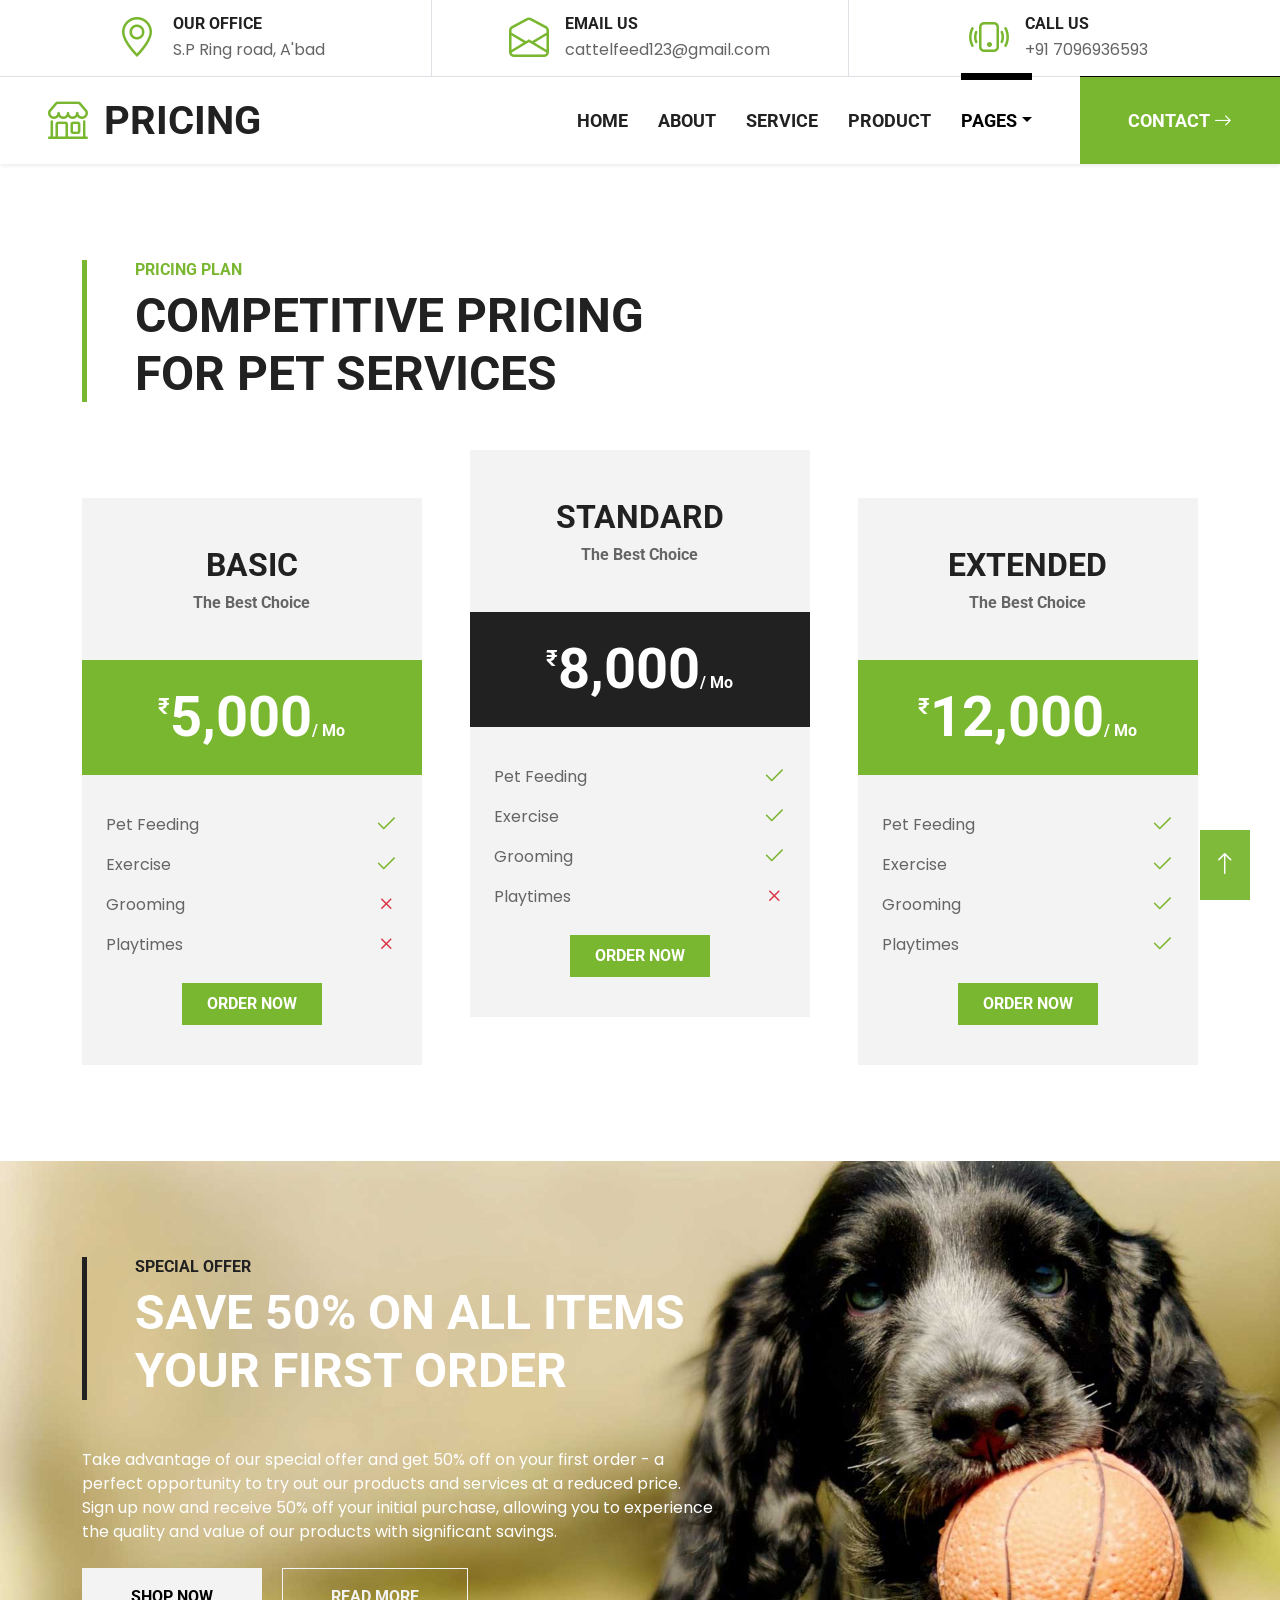
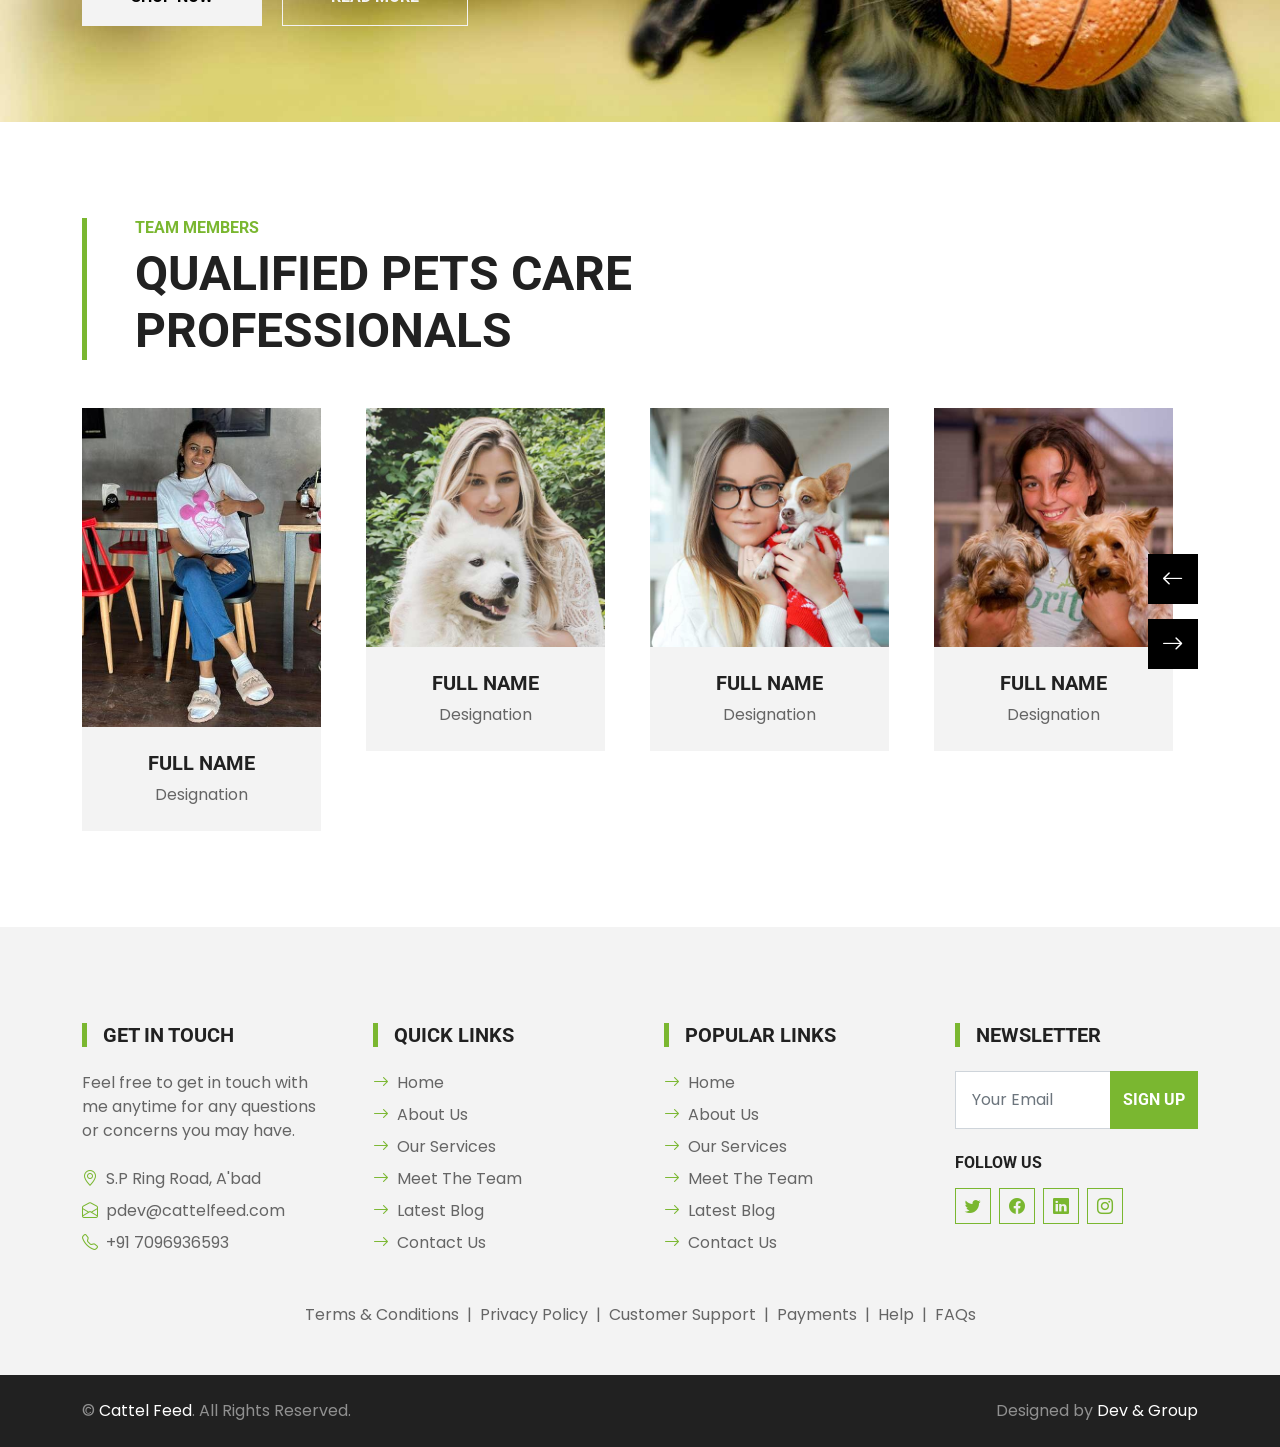
<file: price.html>
<!DOCTYPE html>
<html lang="en">

<head>
    <meta charset="utf-8">
    <title>Cattel Pets | Pricing</title>
    <meta content="width=device-width, initial-scale=1.0" name="viewport">
    <meta content="Free HTML Templates" name="keywords">
    <meta content="Free HTML Templates" name="description">

    <!-- Favicon -->
    <link href="img/favicon.ico" rel="icon">

    <!-- Google Web Fonts -->
    <link rel="preconnect" href="https://fonts.gstatic.com">
    <link href="https://fonts.googleapis.com/css2?family=Poppins&family=Roboto:wght@700&display=swap" rel="stylesheet">  

    <!-- Icon Font Stylesheet -->
    <link href="https://cdn.jsdelivr.net/npm/bootstrap-icons@1.4.1/font/bootstrap-icons.css" rel="stylesheet">
    <link href="lib/flaticon/font/flaticon.css" rel="stylesheet">

    <!-- Libraries Stylesheet -->
    <link href="lib/owlcarousel/assets/owl.carousel.min.css" rel="stylesheet">

    <!-- Customized Bootstrap Stylesheet -->
    <link href="css/bootstrap.min.css" rel="stylesheet">

    <!-- Template Stylesheet -->
    <link href="css/style.css" rel="stylesheet">
</head>

<body>
    <!-- Topbar Start -->
    <div class="container-fluid border-bottom d-none d-lg-block">
        <div class="row gx-0">
            <div class="col-lg-4 text-center py-2">
                <div class="d-inline-flex align-items-center">
                    <i class="bi bi-geo-alt fs-1 text-primary me-3"></i>
                    <div class="text-start">
                        <h6 class="text-uppercase mb-1">Our Office</h6>
                        <span>S.P Ring road, A'bad</span>
                    </div>
                </div>
            </div>
            <div class="col-lg-4 text-center border-start border-end py-2">
                <div class="d-inline-flex align-items-center">
                    <i class="bi bi-envelope-open fs-1 text-primary me-3"></i>
                    <div class="text-start">
                        <h6 class="text-uppercase mb-1">Email Us</h6>
                        <span>cattelfeed123@gmail.com</span>
                    </div>
                </div>
            </div>
            <div class="col-lg-4 text-center py-2">
                <div class="d-inline-flex align-items-center">
                    <i class="bi bi-phone-vibrate fs-1 text-primary me-3"></i>
                    <div class="text-start">
                        <h6 class="text-uppercase mb-1">Call Us</h6>
                        <span>+91 7096936593</span>
                    </div>
                </div>
            </div>
        </div>
    </div>
    <!-- Topbar End -->


    <!-- Navbar Start -->
    <nav class="navbar navbar-expand-lg bg-white navbar-light shadow-sm py-3 py-lg-0 px-3 px-lg-0 mb-5">
        <a href="index.html" class="navbar-brand ms-lg-5">
            <h1 class="m-0 text-uppercase text-dark"><i class="bi bi-shop fs-1 text-primary me-3"></i>Pricing</h1>
        </a>
        <button class="navbar-toggler" type="button" data-bs-toggle="collapse" data-bs-target="#navbarCollapse">
            <span class="navbar-toggler-icon"></span>
        </button>
        <div class="collapse navbar-collapse" id="navbarCollapse">
            <div class="navbar-nav ms-auto py-0">
                <a href="index.html" class="nav-item nav-link">Home</a>
                <a href="about.html" class="nav-item nav-link">About</a>
                <a href="service.html" class="nav-item nav-link">Service</a>
                <a href="product.html" class="nav-item nav-link">Product</a>
                <div class="nav-item dropdown">
                    <a href="#" class="nav-link dropdown-toggle active" data-bs-toggle="dropdown">Pages</a>
                    <div class="dropdown-menu m-0">
                        <a href="price.html" class="dropdown-item active">Pricing Plan</a>
                        <a href="team.html" class="dropdown-item">The Team</a>
                        <a href="testimonial.html" class="dropdown-item">Testimonial</a>
                      <!--  <a href="blog.html" class="dropdown-item">Blog Grid</a> -->
                        <a href="detail.html" class="dropdown-item">Blog Detail</a>
                    </div>
                </div>
                <a href="contact.html" class="nav-item nav-link nav-contact bg-primary text-white px-5 ms-lg-5">Contact <i class="bi bi-arrow-right"></i></a>
            </div>
        </div>
    </nav>
    <!-- Navbar End -->


    <!-- Pricing Plan Start -->
    <div class="container-fluid py-5">
        <div class="container">
            <div class="border-start border-5 border-primary ps-5 mb-5" style="max-width: 600px;">
                <h6 class="text-primary text-uppercase">Pricing Plan</h6>
                <h1 class="display-5 text-uppercase mb-0">Competitive Pricing For Pet Services</h1>
            </div>
            <div class="row g-5">
                <div class="col-lg-4">
                    <div class="bg-light text-center pt-5 mt-lg-5">
                        <h2 class="text-uppercase">Basic</h2>
                        <h6 class="text-body mb-5">The Best Choice</h6>
                        <div class="text-center bg-primary p-4 mb-2">
                            <h1 class="display-4 text-white mb-0">
                                <small class="align-top"
                                    style="font-size: 22px; line-height: 45px;">₹</small>5,000<small
                                    class="align-bottom" style="font-size: 16px; line-height: 40px;">/
                                    Mo</small>
                            </h1>
                        </div>
                        <div class="text-center p-4">
                            <div class="d-flex align-items-center justify-content-between mb-1">
                                <span>Pet Feeding</span>
                                <i class="bi bi-check2 fs-4 text-primary"></i>
                            </div>
                            <div class="d-flex align-items-center justify-content-between mb-1">
                                <span>Exercise</span>
                                <i class="bi bi-check2 fs-4 text-primary"></i>
                            </div>
                            <div class="d-flex align-items-center justify-content-between mb-1">
                                <span>Grooming</span>
                                <i class="bi bi-x fs-4 text-danger"></i>
                            </div>
                            <div class="d-flex align-items-center justify-content-between mb-1">
                                <span>Playtimes</span>
                                <i class="bi bi-x fs-4 text-danger"></i>
                            </div>
                            <a href="" class="btn btn-primary text-uppercase py-2 px-4 my-3">Order Now</a>
                        </div>
                    </div>
                </div>
                <div class="col-lg-4">
                    <div class="bg-light text-center pt-5">
                        <h2 class="text-uppercase">Standard</h2>
                        <h6 class="text-body mb-5">The Best Choice</h6>
                        <div class="text-center bg-dark p-4 mb-2">
                            <h1 class="display-4 text-white mb-0">
                                <small class="align-top"
                                    style="font-size: 22px; line-height: 45px;">₹</small>8,000<small
                                    class="align-bottom" style="font-size: 16px; line-height: 40px;">/
                                    Mo</small>
                            </h1>
                        </div>
                        <div class="text-center p-4">
                            <div class="d-flex align-items-center justify-content-between mb-1">
                                <span>Pet Feeding</span>
                                <i class="bi bi-check2 fs-4 text-primary"></i>
                            </div>
                            <div class="d-flex align-items-center justify-content-between mb-1">
                                <span>Exercise</span>
                                <i class="bi bi-check2 fs-4 text-primary"></i>
                            </div>
                            <div class="d-flex align-items-center justify-content-between mb-1">
                                <span>Grooming</span>
                                <i class="bi bi-check2 fs-4 text-primary"></i>
                            </div>
                            <div class="d-flex align-items-center justify-content-between mb-1">
                                <span>Playtimes</span>
                                <i class="bi bi-x fs-4 text-danger"></i>
                            </div>
                            <a href="" class="btn btn-primary text-uppercase py-2 px-4 my-3">Order Now</a>
                        </div>
                    </div>
                </div>
                <div class="col-lg-4">
                    <div class="bg-light text-center pt-5 mt-lg-5">
                        <h2 class="text-uppercase">Extended</h2>
                        <h6 class="text-body mb-5">The Best Choice</h6>
                        <div class="text-center bg-primary p-4 mb-2">
                            <h1 class="display-4 text-white mb-0">
                                <small class="align-top"
                                    style="font-size: 22px; line-height: 45px;">₹</small>12,000<small
                                    class="align-bottom" style="font-size: 16px; line-height: 40px;">/
                                    Mo</small>
                            </h1>
                        </div>
                        <div class="text-center p-4">
                            <div class="d-flex align-items-center justify-content-between mb-1">
                                <span>Pet Feeding</span>
                                <i class="bi bi-check2 fs-4 text-primary"></i>
                            </div>
                            <div class="d-flex align-items-center justify-content-between mb-1">
                                <span>Exercise</span>
                                <i class="bi bi-check2 fs-4 text-primary"></i>
                            </div>
                            <div class="d-flex align-items-center justify-content-between mb-1">
                                <span>Grooming</span>
                                <i class="bi bi-check2 fs-4 text-primary"></i>
                            </div>
                            <div class="d-flex align-items-center justify-content-between mb-1">
                                <span>Playtimes</span>
                                <i class="bi bi-check2 fs-4 text-primary"></i>
                            </div>
                            <a href="" class="btn btn-primary text-uppercase py-2 px-4 my-3">Order Now</a>
                        </div>
                    </div>
                </div>
            </div>
        </div>
    </div>
    <!-- Pricing Plan End -->


    <!-- Offer Start -->
    <div class="container-fluid bg-offer my-5 py-5">
        <div class="container py-5">
            <div class="row gx-5 justify-content-start">
                <div class="col-lg-7">
                    <div class="border-start border-5 border-dark ps-5 mb-5">
                        <h6 class="text-dark text-uppercase">Special Offer</h6>
                        <h1 class="display-5 text-uppercase text-white mb-0">Save 50% on all items your first order</h1>
                    </div>
                    <p class="text-white mb-4">Take advantage of our special offer and get 50% off on your first order - a perfect opportunity to try out our products and services at a reduced price. Sign up now and receive 50% off your initial purchase, allowing you to experience the quality and value of our products with significant savings.</p>
                    <a href="" class="btn btn-light py-md-3 px-md-5 me-3">Shop Now</a>
                    <a href="" class="btn btn-outline-light py-md-3 px-md-5">Read More</a>
                </div>
            </div>
        </div>
    </div>
    <!-- Offer End -->


    <!-- Team Start -->
    <div class="container-fluid py-5">
        <div class="container">
            <div class="border-start border-5 border-primary ps-5 mb-5" style="max-width: 600px;">
                <h6 class="text-primary text-uppercase">Team Members</h6>
                <h1 class="display-5 text-uppercase mb-0">Qualified Pets Care Professionals</h1>
            </div>
            <div class="owl-carousel team-carousel position-relative" style="padding-right: 25px;">
                <div class="team-item">
                    <div class="position-relative overflow-hidden">
                        <img class="img-fluid w-100" src="img/team-1.jpg" alt="">
                        <div class="team-overlay">
                            <div class="d-flex align-items-center justify-content-start">
                                <a class="btn btn-light btn-square mx-1" href="#"><i class="bi bi-twitter"></i></a>
                                <a class="btn btn-light btn-square mx-1" href="#"><i class="bi bi-facebook"></i></a>
                                <a class="btn btn-light btn-square mx-1" href="#"><i class="bi bi-linkedin"></i></a>
                            </div>
                        </div>
                    </div>
                    <div class="bg-light text-center p-4">
                        <h5 class="text-uppercase">Full Name</h5>
                        <p class="m-0">Designation</p>
                    </div>
                </div>
                <div class="team-item">
                    <div class="position-relative overflow-hidden">
                        <img class="img-fluid w-100" src="img/team-2.jpg" alt="">
                        <div class="team-overlay">
                            <div class="d-flex align-items-center justify-content-start">
                                <a class="btn btn-light btn-square mx-1" href="#"><i class="bi bi-twitter"></i></a>
                                <a class="btn btn-light btn-square mx-1" href="#"><i class="bi bi-facebook"></i></a>
                                <a class="btn btn-light btn-square mx-1" href="#"><i class="bi bi-linkedin"></i></a>
                            </div>
                        </div>
                    </div>
                    <div class="bg-light text-center p-4">
                        <h5 class="text-uppercase">Full Name</h5>
                        <p class="m-0">Designation</p>
                    </div>
                </div>
                <div class="team-item">
                    <div class="position-relative overflow-hidden">
                        <img class="img-fluid w-100" src="img/team-3.jpg" alt="">
                        <div class="team-overlay">
                            <div class="d-flex align-items-center justify-content-start">
                                <a class="btn btn-light btn-square mx-1" href="#"><i class="bi bi-twitter"></i></a>
                                <a class="btn btn-light btn-square mx-1" href="#"><i class="bi bi-facebook"></i></a>
                                <a class="btn btn-light btn-square mx-1" href="#"><i class="bi bi-linkedin"></i></a>
                            </div>
                        </div>
                    </div>
                    <div class="bg-light text-center p-4">
                        <h5 class="text-uppercase">Full Name</h5>
                        <p class="m-0">Designation</p>
                    </div>
                </div>
                <div class="team-item">
                    <div class="position-relative overflow-hidden">
                        <img class="img-fluid w-100" src="img/team-4.jpg" alt="">
                        <div class="team-overlay">
                            <div class="d-flex align-items-center justify-content-start">
                                <a class="btn btn-light btn-square mx-1" href="#"><i class="bi bi-twitter"></i></a>
                                <a class="btn btn-light btn-square mx-1" href="#"><i class="bi bi-facebook"></i></a>
                                <a class="btn btn-light btn-square mx-1" href="#"><i class="bi bi-linkedin"></i></a>
                            </div>
                        </div>
                    </div>
                    <div class="bg-light text-center p-4">
                        <h5 class="text-uppercase">Full Name</h5>
                        <p class="m-0">Designation</p>
                    </div>
                </div>
                <div class="team-item">
                    <div class="position-relative overflow-hidden">
                        <img class="img-fluid w-100" src="img/team-5.jpg" alt="">
                        <div class="team-overlay">
                            <div class="d-flex align-items-center justify-content-start">
                                <a class="btn btn-light btn-square mx-1" href="#"><i class="bi bi-twitter"></i></a>
                                <a class="btn btn-light btn-square mx-1" href="#"><i class="bi bi-facebook"></i></a>
                                <a class="btn btn-light btn-square mx-1" href="#"><i class="bi bi-linkedin"></i></a>
                            </div>
                        </div>
                    </div>
                    <div class="bg-light text-center p-4">
                        <h5 class="text-uppercase">Full Name</h5>
                        <p class="m-0">Designation</p>
                    </div>
                </div>
            </div>
        </div>
    </div>
    <!-- Team End -->


    <!-- Footer Start -->
    <div class="container-fluid bg-light mt-5 py-5">
        <div class="container pt-5">
            <div class="row g-5">
                <div class="col-lg-3 col-md-6">
                    <h5 class="text-uppercase border-start border-5 border-primary ps-3 mb-4">Get In Touch</h5>
                    <p class="mb-4">Feel free to get in touch with me anytime for any questions or concerns you may have.</p>
                    <p class="mb-2"><i class="bi bi-geo-alt text-primary me-2"></i>S.P Ring Road, A'bad</p>
                    <p class="mb-2"><i class="bi bi-envelope-open text-primary me-2"></i>pdev@cattelfeed.com</p>
                    <p class="mb-0"><i class="bi bi-telephone text-primary me-2"></i>+91 7096936593</p>
                </div>
                <div class="col-lg-3 col-md-6">
                    <h5 class="text-uppercase border-start border-5 border-primary ps-3 mb-4">Quick Links</h5>
                    <div class="d-flex flex-column justify-content-start">
                        <a class="text-body mb-2" href="#"><i class="bi bi-arrow-right text-primary me-2"></i>Home</a>
                        <a class="text-body mb-2" href="#"><i class="bi bi-arrow-right text-primary me-2"></i>About Us</a>
                        <a class="text-body mb-2" href="#"><i class="bi bi-arrow-right text-primary me-2"></i>Our Services</a>
                        <a class="text-body mb-2" href="#"><i class="bi bi-arrow-right text-primary me-2"></i>Meet The Team</a>
                        <a class="text-body mb-2" href="#"><i class="bi bi-arrow-right text-primary me-2"></i>Latest Blog</a>
                        <a class="text-body" href="#"><i class="bi bi-arrow-right text-primary me-2"></i>Contact Us</a>
                    </div>
                </div>
                <div class="col-lg-3 col-md-6">
                    <h5 class="text-uppercase border-start border-5 border-primary ps-3 mb-4">Popular Links</h5>
                    <div class="d-flex flex-column justify-content-start">
                        <a class="text-body mb-2" href="#"><i class="bi bi-arrow-right text-primary me-2"></i>Home</a>
                        <a class="text-body mb-2" href="#"><i class="bi bi-arrow-right text-primary me-2"></i>About Us</a>
                        <a class="text-body mb-2" href="#"><i class="bi bi-arrow-right text-primary me-2"></i>Our Services</a>
                        <a class="text-body mb-2" href="#"><i class="bi bi-arrow-right text-primary me-2"></i>Meet The Team</a>
                        <a class="text-body mb-2" href="#"><i class="bi bi-arrow-right text-primary me-2"></i>Latest Blog</a>
                        <a class="text-body" href="#"><i class="bi bi-arrow-right text-primary me-2"></i>Contact Us</a>
                    </div>
                </div>
                <div class="col-lg-3 col-md-6">
                    <h5 class="text-uppercase border-start border-5 border-primary ps-3 mb-4">Newsletter</h5>
                    <form action="">
                        <div class="input-group">
                            <input type="text" class="form-control p-3" placeholder="Your Email">
                            <button class="btn btn-primary">Sign Up</button>
                        </div>
                    </form>
                    <h6 class="text-uppercase mt-4 mb-3">Follow Us</h6>
                    <div class="d-flex">
                        <a class="btn btn-outline-primary btn-square me-2" href="#"><i class="bi bi-twitter"></i></a>
                        <a class="btn btn-outline-primary btn-square me-2" href="#"><i class="bi bi-facebook"></i></a>
                        <a class="btn btn-outline-primary btn-square me-2" href="#"><i class="bi bi-linkedin"></i></a>
                        <a class="btn btn-outline-primary btn-square" href="#"><i class="bi bi-instagram"></i></a>
                    </div>
                </div>
                <div class="col-12 text-center text-body">
                    <a class="text-body" href="">Terms & Conditions</a>
                    <span class="mx-1">|</span>
                    <a class="text-body" href="">Privacy Policy</a>
                    <span class="mx-1">|</span>
                    <a class="text-body" href="">Customer Support</a>
                    <span class="mx-1">|</span>
                    <a class="text-body" href="">Payments</a>
                    <span class="mx-1">|</span>
                    <a class="text-body" href="">Help</a>
                    <span class="mx-1">|</span>
                    <a class="text-body" href="">FAQs</a>
                </div>
            </div>
        </div>
    </div>
    <div class="container-fluid bg-dark text-white-50 py-4">
        <div class="container">
            <div class="row g-5">
                <div class="col-md-6 text-center text-md-start">
                    <p class="mb-md-0">&copy; <a class="text-white" href="#">Cattel Feed</a>. All Rights Reserved.</p>
                </div>
                <div class="col-md-6 text-center text-md-end">
                    <p class="mb-0">Designed by <a class="text-white" href="https://htmlcodex.com">Dev & Group</a></p>
                </div>
            </div>
        </div>
    </div>
    <!-- Footer End -->


    <!-- Back to Top -->
    <a href="#" class="btn btn-primary py-3 fs-4 back-to-top"><i class="bi bi-arrow-up"></i></a>


    <!-- JavaScript Libraries -->
    <script src="https://code.jquery.com/jquery-3.4.1.min.js"></script>
    <script src="https://cdn.jsdelivr.net/npm/bootstrap@5.0.0/dist/js/bootstrap.bundle.min.js"></script>
    <script src="lib/easing/easing.min.js"></script>
    <script src="lib/waypoints/waypoints.min.js"></script>
    <script src="lib/owlcarousel/owl.carousel.min.js"></script>

    <!-- Template Javascript -->
    <script src="js/main.js"></script>
</body>

</html>
</file>
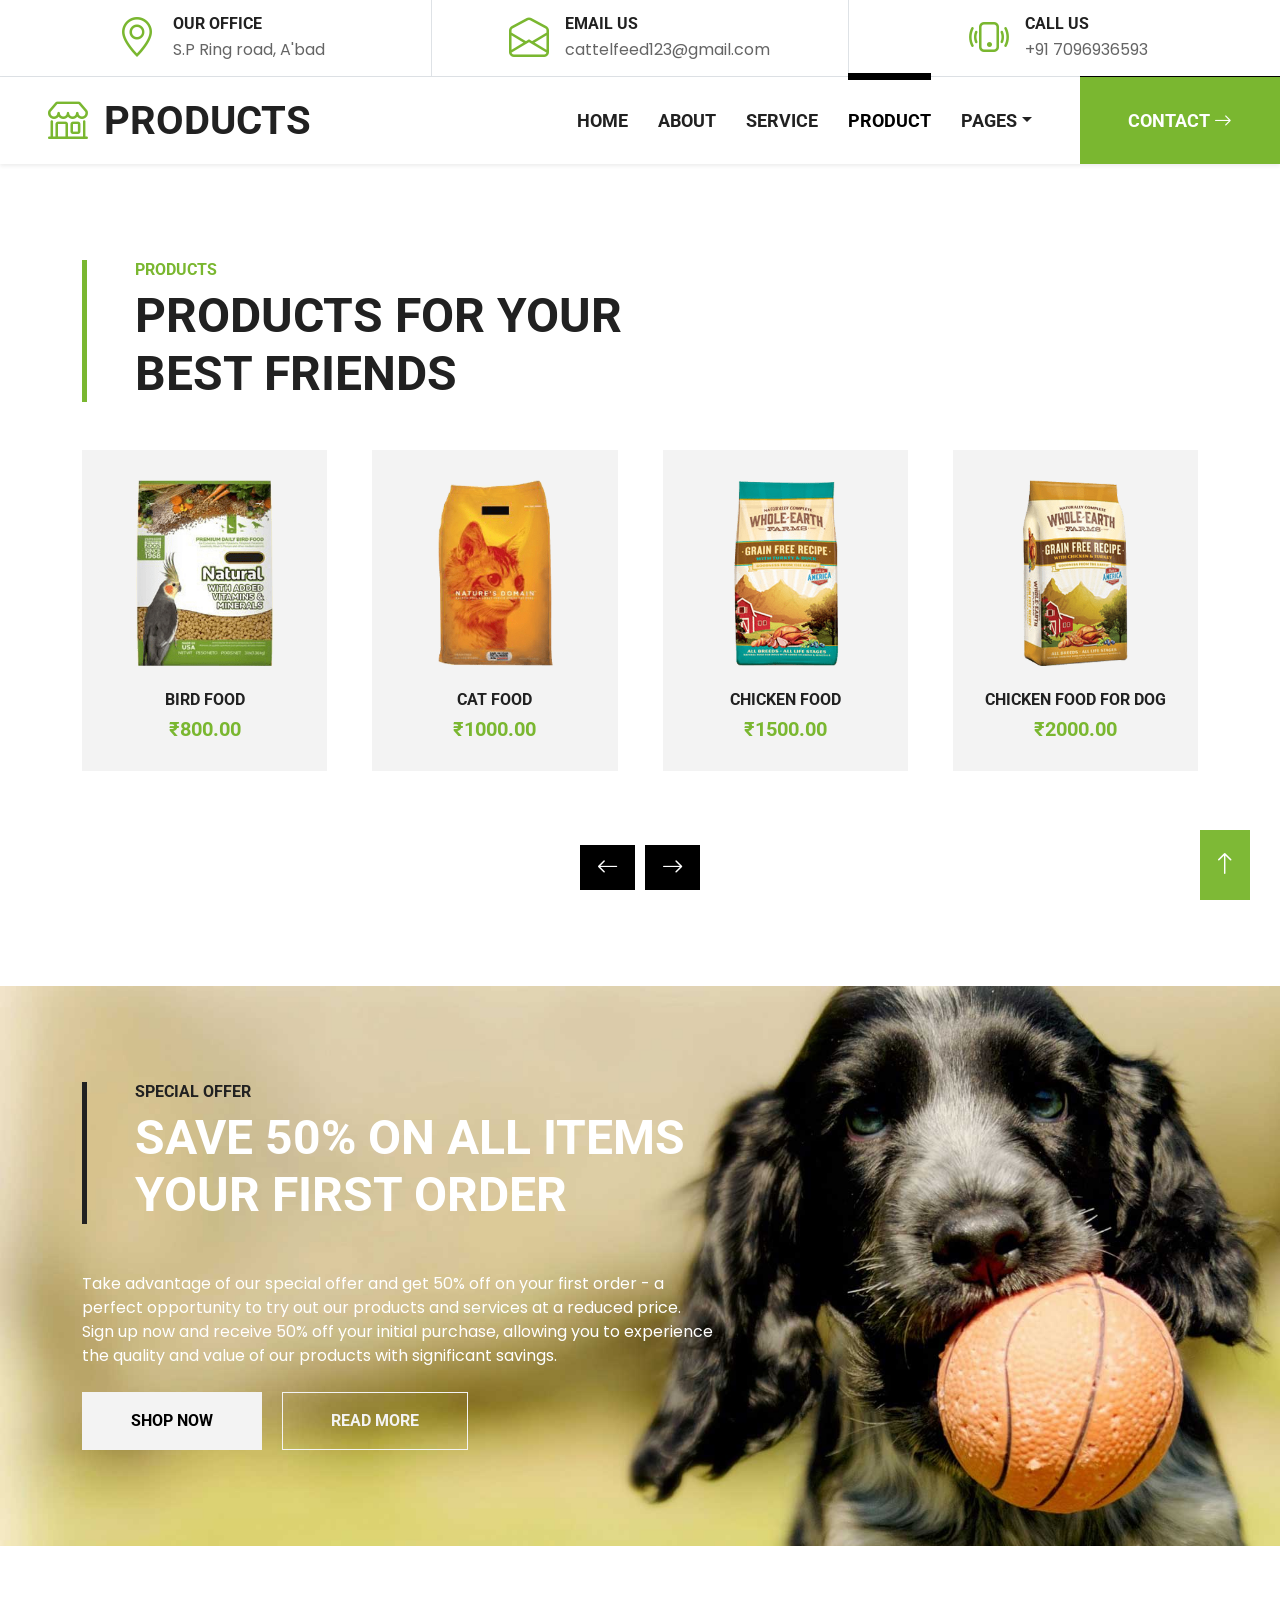
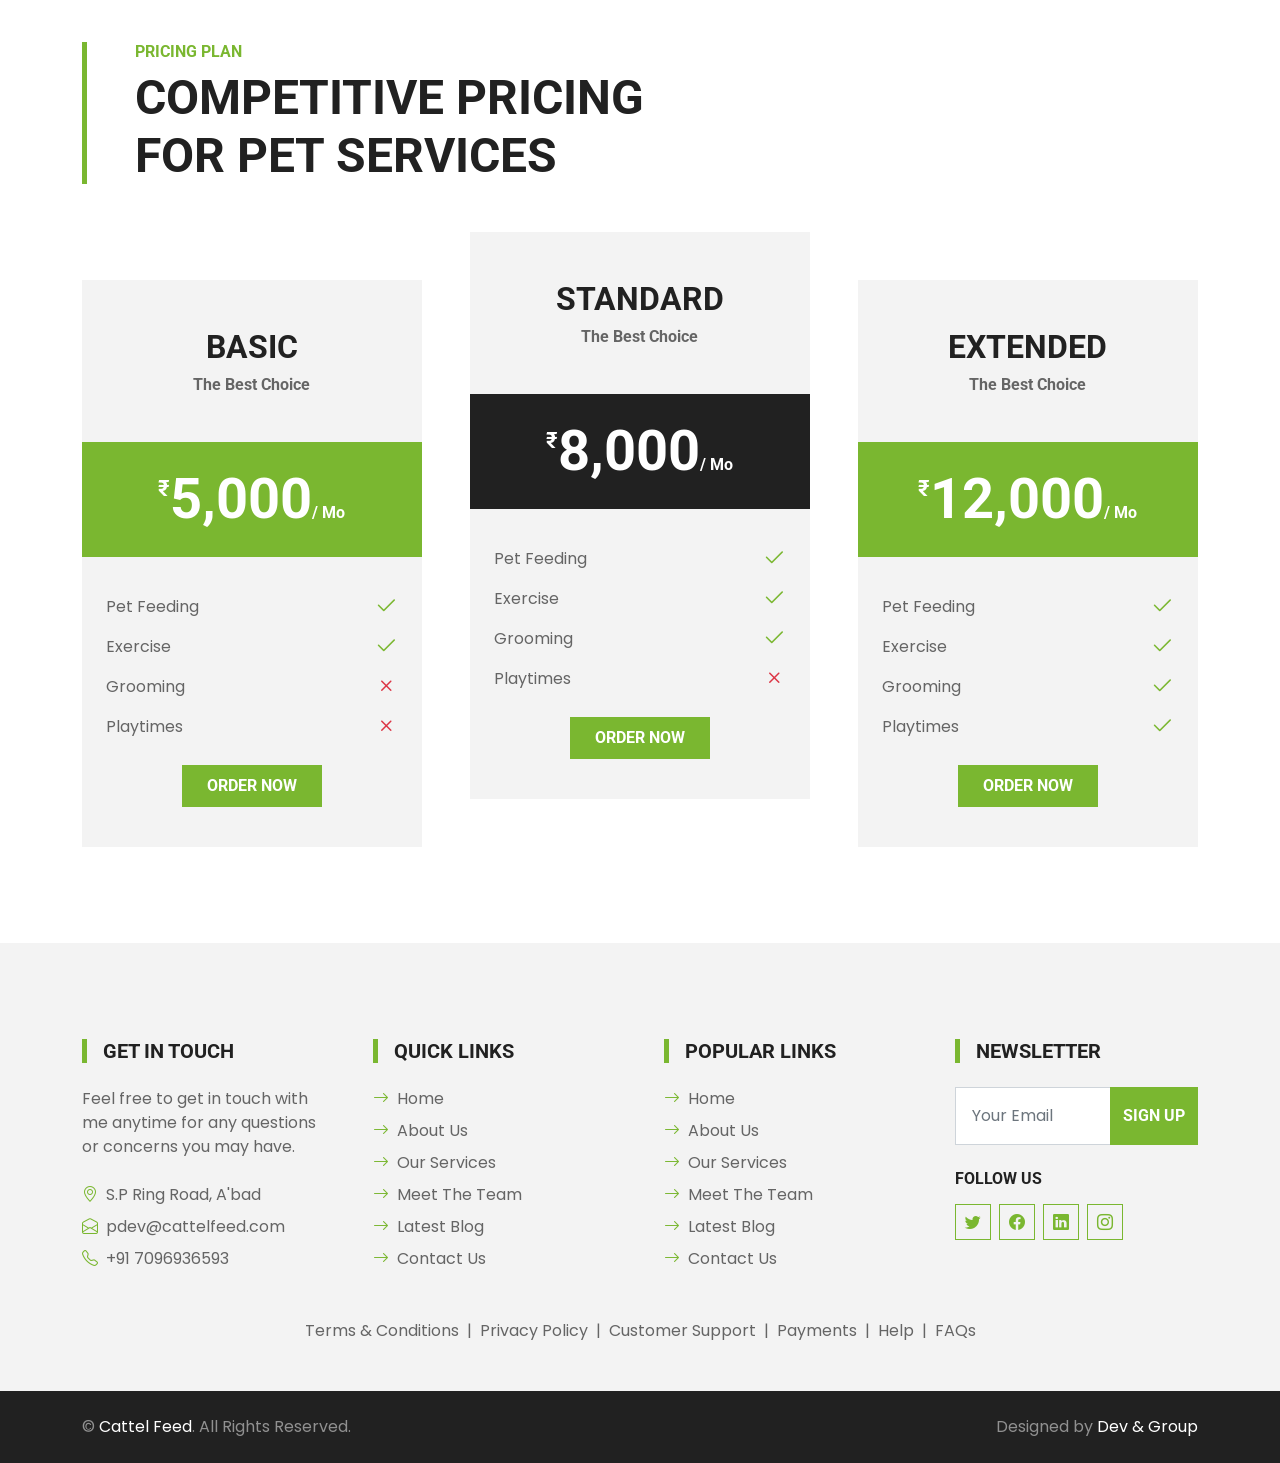
<file: product.html>
<!DOCTYPE html>
<html lang="en">

<head>
    <meta charset="utf-8">
    <title>Cattel Pets | Products</title>
    <meta content="width=device-width, initial-scale=1.0" name="viewport">
    <meta content="Free HTML Templates" name="keywords">
    <meta content="Free HTML Templates" name="description">

    <!-- Favicon -->
    <link href="img/favicon.ico" rel="icon">

    <!-- Google Web Fonts -->
    <link rel="preconnect" href="https://fonts.gstatic.com">
    <link href="https://fonts.googleapis.com/css2?family=Poppins&family=Roboto:wght@700&display=swap" rel="stylesheet">  

    <!-- Icon Font Stylesheet -->
    <link href="https://cdn.jsdelivr.net/npm/bootstrap-icons@1.4.1/font/bootstrap-icons.css" rel="stylesheet">
    <link href="lib/flaticon/font/flaticon.css" rel="stylesheet">

    <!-- Libraries Stylesheet -->
    <link href="lib/owlcarousel/assets/owl.carousel.min.css" rel="stylesheet">

    <!-- Customized Bootstrap Stylesheet -->
    <link href="css/bootstrap.min.css" rel="stylesheet">

    <!-- Template Stylesheet -->
    <link href="css/style.css" rel="stylesheet">
</head>

<body>
    <!-- Topbar Start -->
    <div class="container-fluid border-bottom d-none d-lg-block">
        <div class="row gx-0">
            <div class="col-lg-4 text-center py-2">
                <div class="d-inline-flex align-items-center">
                    <i class="bi bi-geo-alt fs-1 text-primary me-3"></i>
                    <div class="text-start">
                        <h6 class="text-uppercase mb-1">Our Office</h6>
                        <span>S.P Ring road, A'bad</span>
                    </div>
                </div>
            </div>
            <div class="col-lg-4 text-center border-start border-end py-2">
                <div class="d-inline-flex align-items-center">
                    <i class="bi bi-envelope-open fs-1 text-primary me-3"></i>
                    <div class="text-start">
                        <h6 class="text-uppercase mb-1">Email Us</h6>
                        <span>cattelfeed123@gmail.com</span>
                    </div>
                </div>
            </div>
            <div class="col-lg-4 text-center py-2">
                <div class="d-inline-flex align-items-center">
                    <i class="bi bi-phone-vibrate fs-1 text-primary me-3"></i>
                    <div class="text-start">
                        <h6 class="text-uppercase mb-1">Call Us</h6>
                        <span>+91 7096936593</span>
                    </div>
                </div>
            </div>
        </div>
    </div>
    <!-- Topbar End -->


    <!-- Navbar Start -->
    <nav class="navbar navbar-expand-lg bg-white navbar-light shadow-sm py-3 py-lg-0 px-3 px-lg-0 mb-5">
        <a href="index.html" class="navbar-brand ms-lg-5">
            <h1 class="m-0 text-uppercase text-dark"><i class="bi bi-shop fs-1 text-primary me-3"></i>Products</h1>
        </a>
        <button class="navbar-toggler" type="button" data-bs-toggle="collapse" data-bs-target="#navbarCollapse">
            <span class="navbar-toggler-icon"></span>
        </button>
        <div class="collapse navbar-collapse" id="navbarCollapse">
            <div class="navbar-nav ms-auto py-0">
                <a href="index.html" class="nav-item nav-link">Home</a>
                <a href="about.html" class="nav-item nav-link">About</a>
                <a href="service.html" class="nav-item nav-link">Service</a>
                <a href="product.html" class="nav-item nav-link active">Product</a>
                <div class="nav-item dropdown">
                    <a href="#" class="nav-link dropdown-toggle" data-bs-toggle="dropdown">Pages</a>
                    <div class="dropdown-menu m-0">
                        <a href="price.html" class="dropdown-item">Pricing Plan</a>
                        <a href="team.html" class="dropdown-item">The Team</a>
                        <a href="testimonial.html" class="dropdown-item">Testimonial</a>
                    <!--    <a href="blog.html" class="dropdown-item">Blog Grid</a> -->
                        <a href="detail.html" class="dropdown-item">Blog Detail</a>
                    </div>
                </div>
                <a href="contact.html" class="nav-item nav-link nav-contact bg-primary text-white px-5 ms-lg-5">Contact <i class="bi bi-arrow-right"></i></a>
            </div>
        </div>
    </nav>
    <!-- Navbar End -->


    <!-- Products Start -->
    <div class="container-fluid py-5">
        <div class="container">
            <div class="border-start border-5 border-primary ps-5 mb-5" style="max-width: 600px;">
                <h6 class="text-primary text-uppercase">Products</h6>
                <h1 class="display-5 text-uppercase mb-0">Products For Your Best Friends</h1>
            </div>
            <div class="owl-carousel product-carousel">
                <div class="pb-5">
                    <div class="product-item position-relative bg-light d-flex flex-column text-center">
                        <img class="img-fluid mb-4" src="img/product-1.png" alt="">
                        <h6 class="text-uppercase">Bird Food</h6>
                        <h5 class="text-primary mb-0">₹800.00</h5>
                        <div class="btn-action d-flex justify-content-center">
                            <a class="btn btn-primary py-2 px-3" href=""><i class="bi bi-cart"></i></a>
                            <a class="btn btn-primary py-2 px-3" href=""><i class="bi bi-eye"></i></a>
                        </div>
                    </div>
                </div>
                <div class="pb-5">
                    <div class="product-item position-relative bg-light d-flex flex-column text-center">
                        <img class="img-fluid mb-4" src="img/product-2.png" alt="">
                        <h6 class="text-uppercase">Cat Food</h6>
                        <h5 class="text-primary mb-0">₹1000.00</h5>
                        <div class="btn-action d-flex justify-content-center">
                            <a class="btn btn-primary py-2 px-3" href=""><i class="bi bi-cart"></i></a>
                            <a class="btn btn-primary py-2 px-3" href=""><i class="bi bi-eye"></i></a>
                        </div>
                    </div>
                </div>
                <div class="pb-5">
                    <div class="product-item position-relative bg-light d-flex flex-column text-center">
                        <img class="img-fluid mb-4" src="img/product-3.png" alt="">
                        <h6 class="text-uppercase">Chicken Food</h6>
                        <h5 class="text-primary mb-0">₹1500.00</h5>
                        <div class="btn-action d-flex justify-content-center">
                            <a class="btn btn-primary py-2 px-3" href=""><i class="bi bi-cart"></i></a>
                            <a class="btn btn-primary py-2 px-3" href=""><i class="bi bi-eye"></i></a>
                        </div>
                    </div>
                </div>
                <div class="pb-5">
                    <div class="product-item position-relative bg-light d-flex flex-column text-center">
                        <img class="img-fluid mb-4" src="img/product-4.png" alt="">
                        <h6 class="text-uppercase">Chicken Food For DOg</h6>
                        <h5 class="text-primary mb-0">₹2000.00</h5>
                        <div class="btn-action d-flex justify-content-center">
                            <a class="btn btn-primary py-2 px-3" href=""><i class="bi bi-cart"></i></a>
                            <a class="btn btn-primary py-2 px-3" href=""><i class="bi bi-eye"></i></a>
                        </div>
                    </div>
                </div>
                <div class="pb-5">
                    <div class="product-item position-relative bg-light d-flex flex-column text-center">
                        <img class="img-fluid mb-4" src="img/product-5.png" alt="">
                        <h6 class="text-uppercase">Buffalo Food Balls</h6>
                        <h5 class="text-primary mb-0">₹1800.00</h5>
                        <div class="btn-action d-flex justify-content-center">
                            <a class="btn btn-primary py-2 px-3" href=""><i class="bi bi-cart"></i></a>
                            <a class="btn btn-primary py-2 px-3" href=""><i class="bi bi-eye"></i></a>
                        </div>
                    </div>
                </div>
                <div class="pb-5">
                    <div class="product-item position-relative bg-light d-flex flex-column text-center">
                        <img class="img-fluid mb-4" src="img/product-6.webp" alt="">
                        <h6 class="text-uppercase">Cow Food</h6>
                        <h5 class="text-primary mb-0">₹2100.00</h5>
                        <div class="btn-action d-flex justify-content-center">
                            <a class="btn btn-primary py-2 px-3" href=""><i class="bi bi-cart"></i></a>
                            <a class="btn btn-primary py-2 px-3" href=""><i class="bi bi-eye"></i></a>
                        </div>
                    </div>
                </div>
                <div class="pb-5">
                    <div class="product-item position-relative bg-light d-flex flex-column text-center">
                        <img class="img-fluid mb-4" src="img/product-7.jpg" alt="">
                        <h6 class="text-uppercase">Cow Feed</h6>
                        <h5 class="text-primary mb-0">₹2200.00</h5>
                        <div class="btn-action d-flex justify-content-center">
                            <a class="btn btn-primary py-2 px-3" href=""><i class="bi bi-cart"></i></a>
                            <a class="btn btn-primary py-2 px-3" href=""><i class="bi bi-eye"></i></a>
                        </div>
                    </div>
                </div>
                <div class="pb-5">
                    <div class="product-item position-relative bg-light d-flex flex-column text-center">
                        <img class="img-fluid mb-4" src="img/product-8.jpg" alt="">
                        <h6 class="text-uppercase">Adult Dog Food</h6>
                        <h5 class="text-primary mb-0">₹2700.00</h5>
                        <div class="btn-action d-flex justify-content-center">
                            <a class="btn btn-primary py-2 px-3" href=""><i class="bi bi-cart"></i></a>
                            <a class="btn btn-primary py-2 px-3" href=""><i class="bi bi-eye"></i></a>
                        </div>
                    </div>
                </div>
            </div>
        </div>
    </div>
    <!-- Products End -->


    <!-- Offer Start -->
    <div class="container-fluid bg-offer my-5 py-5">
        <div class="container py-5">
            <div class="row gx-5 justify-content-start">
                <div class="col-lg-7">
                    <div class="border-start border-5 border-dark ps-5 mb-5">
                        <h6 class="text-dark text-uppercase">Special Offer</h6>
                        <h1 class="display-5 text-uppercase text-white mb-0">Save 50% on all items your first order</h1>
                    </div>
                    <p class="text-white mb-4">Take advantage of our special offer and get 50% off on your first order - a perfect opportunity to try out our products and services at a reduced price. Sign up now and receive 50% off your initial purchase, allowing you to experience the quality and value of our products with significant savings.</p>
                    <a href="" class="btn btn-light py-md-3 px-md-5 me-3">Shop Now</a>
                    <a href="" class="btn btn-outline-light py-md-3 px-md-5">Read More</a>
                </div>
            </div>
        </div>
    </div>
    <!-- Offer End -->


    <!-- Pricing Plan Start -->
    <div class="container-fluid py-5">
        <div class="container">
            <div class="border-start border-5 border-primary ps-5 mb-5" style="max-width: 600px;">
                <h6 class="text-primary text-uppercase">Pricing Plan</h6>
                <h1 class="display-5 text-uppercase mb-0">Competitive Pricing For Pet Services</h1>
            </div>
            <div class="row g-5">
                <div class="col-lg-4">
                    <div class="bg-light text-center pt-5 mt-lg-5">
                        <h2 class="text-uppercase">Basic</h2>
                        <h6 class="text-body mb-5">The Best Choice</h6>
                        <div class="text-center bg-primary p-4 mb-2">
                            <h1 class="display-4 text-white mb-0">
                                <small class="align-top"
                                    style="font-size: 22px; line-height: 45px;">₹</small>5,000<small
                                    class="align-bottom" style="font-size: 16px; line-height: 40px;">/
                                    Mo</small>
                            </h1>
                        </div>
                        <div class="text-center p-4">
                            <div class="d-flex align-items-center justify-content-between mb-1">
                                <span>Pet Feeding</span>
                                <i class="bi bi-check2 fs-4 text-primary"></i>
                            </div>
                            <div class="d-flex align-items-center justify-content-between mb-1">
                                <span>Exercise</span>
                                <i class="bi bi-check2 fs-4 text-primary"></i>
                            </div>
                            <div class="d-flex align-items-center justify-content-between mb-1">
                                <span>Grooming</span>
                                <i class="bi bi-x fs-4 text-danger"></i>
                            </div>
                            <div class="d-flex align-items-center justify-content-between mb-1">
                                <span>Playtimes</span>
                                <i class="bi bi-x fs-4 text-danger"></i>
                            </div>
                            <a href="" class="btn btn-primary text-uppercase py-2 px-4 my-3">Order Now</a>
                        </div>
                    </div>
                </div>
                <div class="col-lg-4">
                    <div class="bg-light text-center pt-5">
                        <h2 class="text-uppercase">Standard</h2>
                        <h6 class="text-body mb-5">The Best Choice</h6>
                        <div class="text-center bg-dark p-4 mb-2">
                            <h1 class="display-4 text-white mb-0">
                                <small class="align-top"
                                    style="font-size: 22px; line-height: 45px;">₹</small>8,000<small
                                    class="align-bottom" style="font-size: 16px; line-height: 40px;">/
                                    Mo</small>
                            </h1>
                        </div>
                        <div class="text-center p-4">
                            <div class="d-flex align-items-center justify-content-between mb-1">
                                <span>Pet Feeding</span>
                                <i class="bi bi-check2 fs-4 text-primary"></i>
                            </div>
                            <div class="d-flex align-items-center justify-content-between mb-1">
                                <span>Exercise</span>
                                <i class="bi bi-check2 fs-4 text-primary"></i>
                            </div>
                            <div class="d-flex align-items-center justify-content-between mb-1">
                                <span>Grooming</span>
                                <i class="bi bi-check2 fs-4 text-primary"></i>
                            </div>
                            <div class="d-flex align-items-center justify-content-between mb-1">
                                <span>Playtimes</span>
                                <i class="bi bi-x fs-4 text-danger"></i>
                            </div>
                            <a href="" class="btn btn-primary text-uppercase py-2 px-4 my-3">Order Now</a>
                        </div>
                    </div>
                </div>
                <div class="col-lg-4">
                    <div class="bg-light text-center pt-5 mt-lg-5">
                        <h2 class="text-uppercase">Extended</h2>
                        <h6 class="text-body mb-5">The Best Choice</h6>
                        <div class="text-center bg-primary p-4 mb-2">
                            <h1 class="display-4 text-white mb-0">
                                <small class="align-top"
                                    style="font-size: 22px; line-height: 45px;">₹</small>12,000<small
                                    class="align-bottom" style="font-size: 16px; line-height: 40px;">/
                                    Mo</small>
                            </h1>
                        </div>
                        <div class="text-center p-4">
                            <div class="d-flex align-items-center justify-content-between mb-1">
                                <span>Pet Feeding</span>
                                <i class="bi bi-check2 fs-4 text-primary"></i>
                            </div>
                            <div class="d-flex align-items-center justify-content-between mb-1">
                                <span>Exercise</span>
                                <i class="bi bi-check2 fs-4 text-primary"></i>
                            </div>
                            <div class="d-flex align-items-center justify-content-between mb-1">
                                <span>Grooming</span>
                                <i class="bi bi-check2 fs-4 text-primary"></i>
                            </div>
                            <div class="d-flex align-items-center justify-content-between mb-1">
                                <span>Playtimes</span>
                                <i class="bi bi-check2 fs-4 text-primary"></i>
                            </div>
                            <a href="" class="btn btn-primary text-uppercase py-2 px-4 my-3">Order Now</a>
                        </div>
                    </div>
                </div>
            </div>
        </div>
    </div>
    <!-- Pricing Plan End -->
    

    <!-- Footer Start -->
    <div class="container-fluid bg-light mt-5 py-5">
        <div class="container pt-5">
            <div class="row g-5">
                <div class="col-lg-3 col-md-6">
                    <h5 class="text-uppercase border-start border-5 border-primary ps-3 mb-4">Get In Touch</h5>
                    <p class="mb-4">Feel free to get in touch with me anytime for any questions or concerns you may have.</p>
                    <p class="mb-2"><i class="bi bi-geo-alt text-primary me-2"></i>S.P Ring Road, A'bad</p>
                    <p class="mb-2"><i class="bi bi-envelope-open text-primary me-2"></i>pdev@cattelfeed.com</p>
                    <p class="mb-0"><i class="bi bi-telephone text-primary me-2"></i>+91 7096936593</p>
                </div>
                <div class="col-lg-3 col-md-6">
                    <h5 class="text-uppercase border-start border-5 border-primary ps-3 mb-4">Quick Links</h5>
                    <div class="d-flex flex-column justify-content-start">
                        <a class="text-body mb-2" href="#"><i class="bi bi-arrow-right text-primary me-2"></i>Home</a>
                        <a class="text-body mb-2" href="#"><i class="bi bi-arrow-right text-primary me-2"></i>About Us</a>
                        <a class="text-body mb-2" href="#"><i class="bi bi-arrow-right text-primary me-2"></i>Our Services</a>
                        <a class="text-body mb-2" href="#"><i class="bi bi-arrow-right text-primary me-2"></i>Meet The Team</a>
                        <a class="text-body mb-2" href="#"><i class="bi bi-arrow-right text-primary me-2"></i>Latest Blog</a>
                        <a class="text-body" href="#"><i class="bi bi-arrow-right text-primary me-2"></i>Contact Us</a>
                    </div>
                </div>
                <div class="col-lg-3 col-md-6">
                    <h5 class="text-uppercase border-start border-5 border-primary ps-3 mb-4">Popular Links</h5>
                    <div class="d-flex flex-column justify-content-start">
                        <a class="text-body mb-2" href="#"><i class="bi bi-arrow-right text-primary me-2"></i>Home</a>
                        <a class="text-body mb-2" href="#"><i class="bi bi-arrow-right text-primary me-2"></i>About Us</a>
                        <a class="text-body mb-2" href="#"><i class="bi bi-arrow-right text-primary me-2"></i>Our Services</a>
                        <a class="text-body mb-2" href="#"><i class="bi bi-arrow-right text-primary me-2"></i>Meet The Team</a>
                        <a class="text-body mb-2" href="#"><i class="bi bi-arrow-right text-primary me-2"></i>Latest Blog</a>
                        <a class="text-body" href="#"><i class="bi bi-arrow-right text-primary me-2"></i>Contact Us</a>
                    </div>
                </div>
                <div class="col-lg-3 col-md-6">
                    <h5 class="text-uppercase border-start border-5 border-primary ps-3 mb-4">Newsletter</h5>
                    <form action="">
                        <div class="input-group">
                            <input type="text" class="form-control p-3" placeholder="Your Email">
                            <button class="btn btn-primary">Sign Up</button>
                        </div>
                    </form>
                    <h6 class="text-uppercase mt-4 mb-3">Follow Us</h6>
                    <div class="d-flex">
                        <a class="btn btn-outline-primary btn-square me-2" href="#"><i class="bi bi-twitter"></i></a>
                        <a class="btn btn-outline-primary btn-square me-2" href="#"><i class="bi bi-facebook"></i></a>
                        <a class="btn btn-outline-primary btn-square me-2" href="#"><i class="bi bi-linkedin"></i></a>
                        <a class="btn btn-outline-primary btn-square" href="#"><i class="bi bi-instagram"></i></a>
                    </div>
                </div>
                <div class="col-12 text-center text-body">
                    <a class="text-body" href="">Terms & Conditions</a>
                    <span class="mx-1">|</span>
                    <a class="text-body" href="">Privacy Policy</a>
                    <span class="mx-1">|</span>
                    <a class="text-body" href="">Customer Support</a>
                    <span class="mx-1">|</span>
                    <a class="text-body" href="">Payments</a>
                    <span class="mx-1">|</span>
                    <a class="text-body" href="">Help</a>
                    <span class="mx-1">|</span>
                    <a class="text-body" href="">FAQs</a>
                </div>
            </div>
        </div>
    </div>
    <div class="container-fluid bg-dark text-white-50 py-4">
        <div class="container">
            <div class="row g-5">
                <div class="col-md-6 text-center text-md-start">
                    <p class="mb-md-0">&copy; <a class="text-white" href="#">Cattel Feed</a>. All Rights Reserved.</p>
                </div>
                <div class="col-md-6 text-center text-md-end">
                    <p class="mb-0">Designed by <a class="text-white" href="https://htmlcodex.com">Dev & Group</a></p>
                </div>
            </div>
        </div>
    </div>
    <!-- Footer End -->


    <!-- Back to Top -->
    <a href="#" class="btn btn-primary py-3 fs-4 back-to-top"><i class="bi bi-arrow-up"></i></a>


    <!-- JavaScript Libraries -->
    <script src="https://code.jquery.com/jquery-3.4.1.min.js"></script>
    <script src="https://cdn.jsdelivr.net/npm/bootstrap@5.0.0/dist/js/bootstrap.bundle.min.js"></script>
    <script src="lib/easing/easing.min.js"></script>
    <script src="lib/waypoints/waypoints.min.js"></script>
    <script src="lib/owlcarousel/owl.carousel.min.js"></script>

    <!-- Template Javascript -->
    <script src="js/main.js"></script>
</body>

</html>
</file>
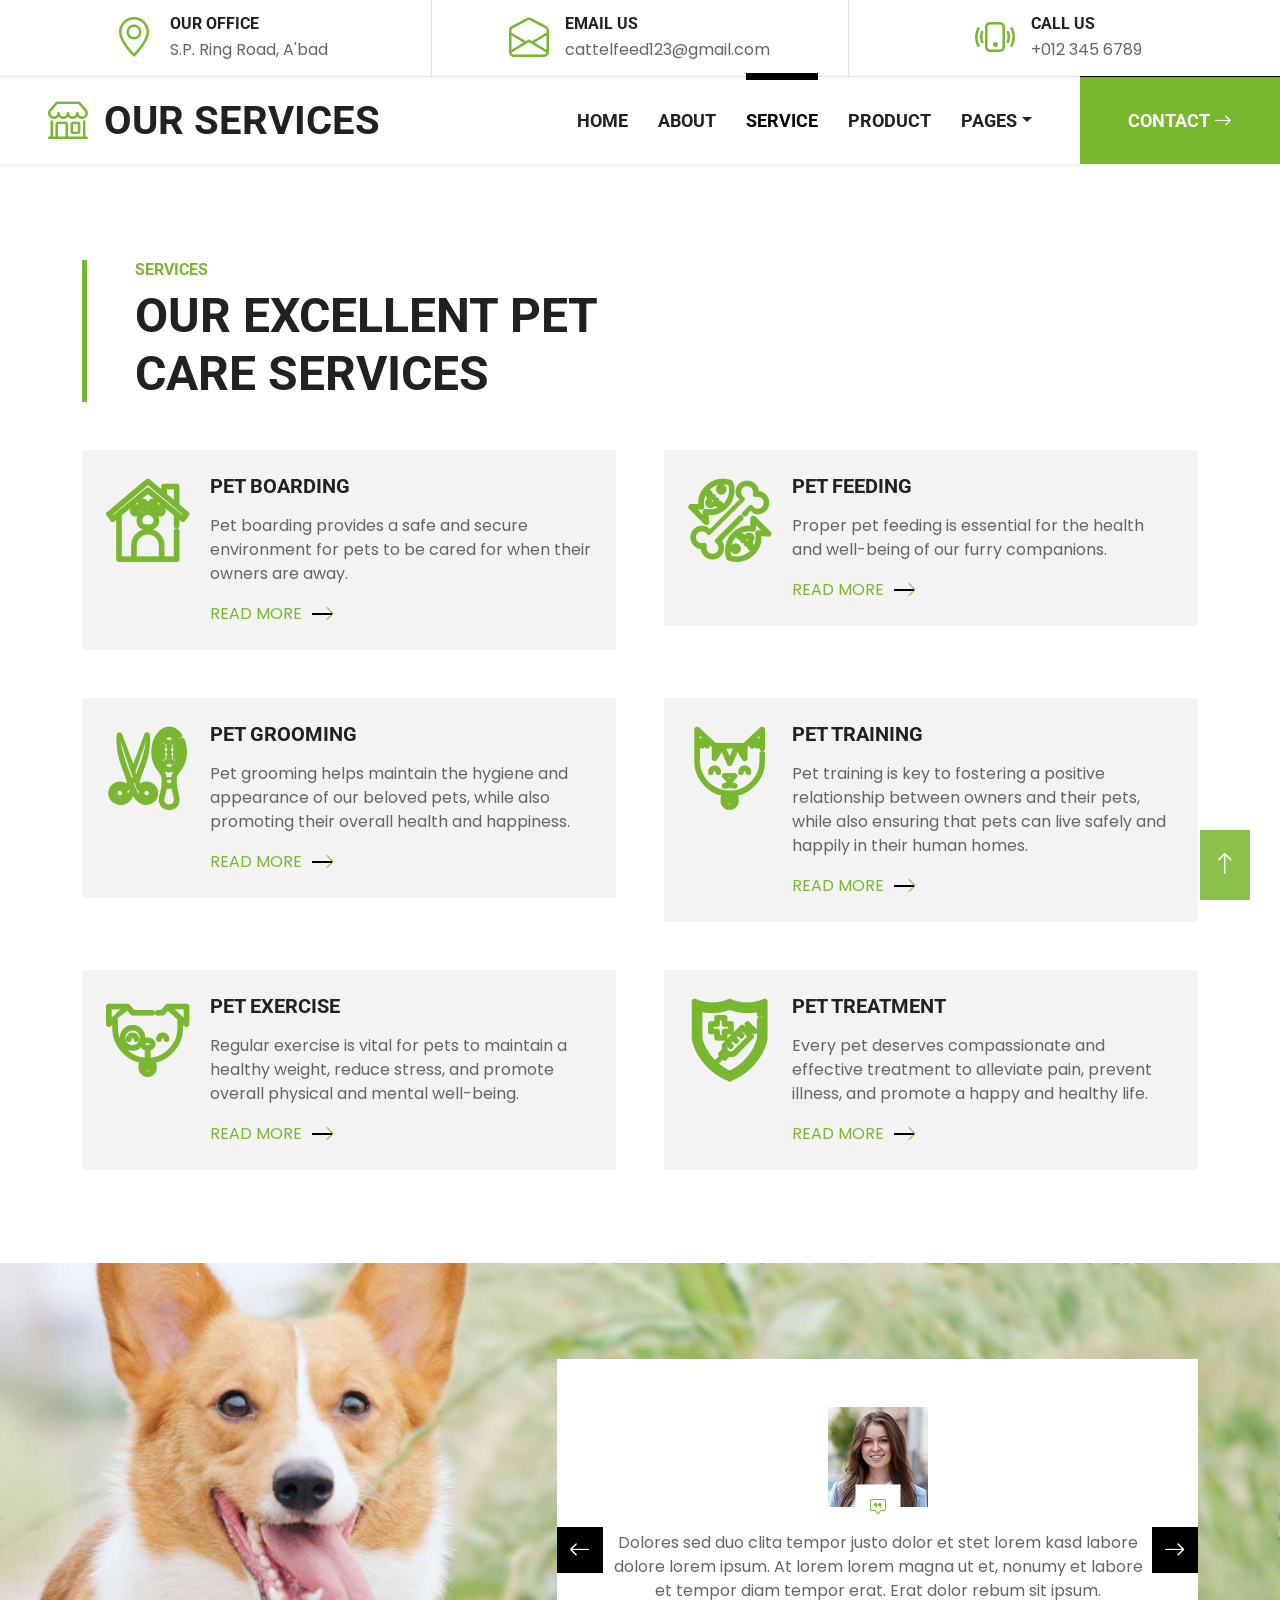
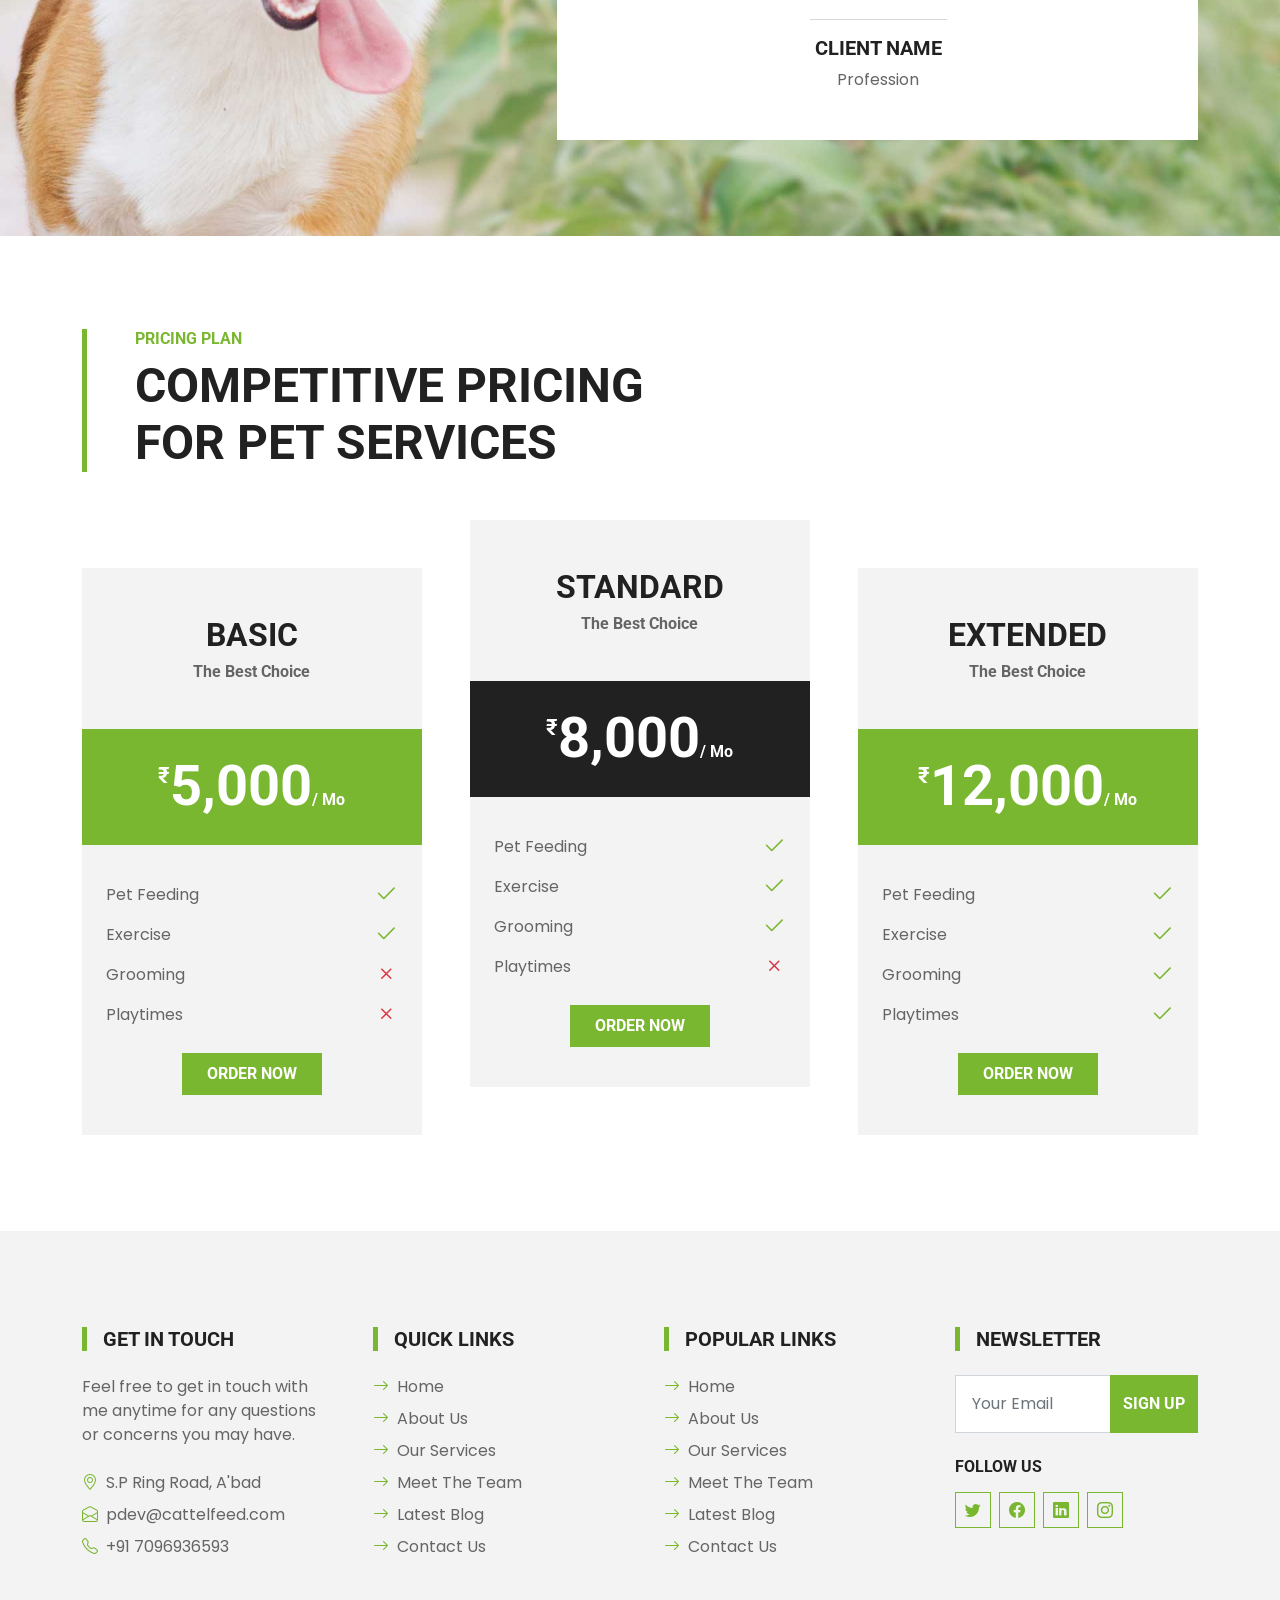
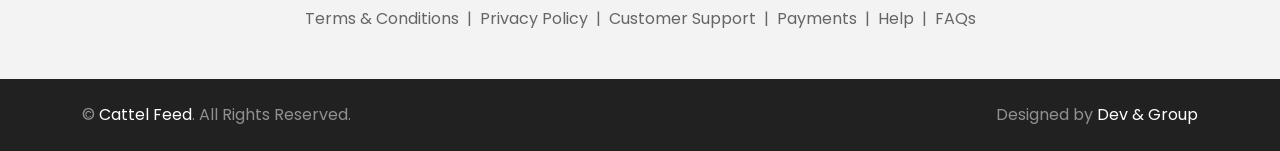
<file: service.html>
<!DOCTYPE html>
<html lang="en">

<head>
    <meta charset="utf-8">
    <title>Cattel Pets | Services</title>
    <meta content="width=device-width, initial-scale=1.0" name="viewport">
    <meta content="Free HTML Templates" name="keywords">
    <meta content="Free HTML Templates" name="description">

    <!-- Favicon -->
    <link href="img/favicon.ico" rel="icon">

    <!-- Google Web Fonts -->
    <link rel="preconnect" href="https://fonts.gstatic.com">
    <link href="https://fonts.googleapis.com/css2?family=Poppins&family=Roboto:wght@700&display=swap" rel="stylesheet">  

    <!-- Icon Font Stylesheet -->
    <link href="https://cdn.jsdelivr.net/npm/bootstrap-icons@1.4.1/font/bootstrap-icons.css" rel="stylesheet">
    <link href="lib/flaticon/font/flaticon.css" rel="stylesheet">

    <!-- Libraries Stylesheet -->
    <link href="lib/owlcarousel/assets/owl.carousel.min.css" rel="stylesheet">

    <!-- Customized Bootstrap Stylesheet -->
    <link href="css/bootstrap.min.css" rel="stylesheet">

    <!-- Template Stylesheet -->
    <link href="css/style.css" rel="stylesheet">
</head>

<body>
    <!-- Topbar Start -->
    <div class="container-fluid border-bottom d-none d-lg-block">
        <div class="row gx-0">
            <div class="col-lg-4 text-center py-2">
                <div class="d-inline-flex align-items-center">
                    <i class="bi bi-geo-alt fs-1 text-primary me-3"></i>
                    <div class="text-start">
                        <h6 class="text-uppercase mb-1">Our Office</h6>
                        <span>S.P. Ring Road, A'bad</span>
                    </div>
                </div>
            </div>
            <div class="col-lg-4 text-center border-start border-end py-2">
                <div class="d-inline-flex align-items-center">
                    <i class="bi bi-envelope-open fs-1 text-primary me-3"></i>
                    <div class="text-start">
                        <h6 class="text-uppercase mb-1">Email Us</h6>
                        <span>cattelfeed123@gmail.com</span>
                    </div>
                </div>
            </div>
            <div class="col-lg-4 text-center py-2">
                <div class="d-inline-flex align-items-center">
                    <i class="bi bi-phone-vibrate fs-1 text-primary me-3"></i>
                    <div class="text-start">
                        <h6 class="text-uppercase mb-1">Call Us</h6>
                        <span>+012 345 6789</span>
                    </div>
                </div>
            </div>
        </div>
    </div>
    <!-- Topbar End -->


    <!-- Navbar Start -->
    <nav class="navbar navbar-expand-lg bg-white navbar-light shadow-sm py-3 py-lg-0 px-3 px-lg-0 mb-5">
        <a href="index.html" class="navbar-brand ms-lg-5">
            <h1 class="m-0 text-uppercase text-dark"><i class="bi bi-shop fs-1 text-primary me-3"></i>Our Services</h1>
        </a>
        <button class="navbar-toggler" type="button" data-bs-toggle="collapse" data-bs-target="#navbarCollapse">
            <span class="navbar-toggler-icon"></span>
        </button>
        <div class="collapse navbar-collapse" id="navbarCollapse">
            <div class="navbar-nav ms-auto py-0">
                <a href="index.html" class="nav-item nav-link">Home</a>
                <a href="about.html" class="nav-item nav-link">About</a>
                <a href="service.html" class="nav-item nav-link active">Service</a>
                <a href="product.html" class="nav-item nav-link">Product</a>
                <div class="nav-item dropdown">
                    <a href="#" class="nav-link dropdown-toggle" data-bs-toggle="dropdown">Pages</a>
                    <div class="dropdown-menu m-0">
                        <a href="price.html" class="dropdown-item">Pricing Plan</a>
                        <a href="team.html" class="dropdown-item">The Team</a>
                        <a href="testimonial.html" class="dropdown-item">Testimonial</a>
                      <!--  <a href="blog.html" class="dropdown-item">Blog Grid</a> -->
                        <a href="detail.html" class="dropdown-item">Blog Detail</a>
                    </div>
                </div>
                <a href="contact.html" class="nav-item nav-link nav-contact bg-primary text-white px-5 ms-lg-5">Contact <i class="bi bi-arrow-right"></i></a>
            </div>
        </div>
    </nav>
    <!-- Navbar End -->
    

    <!-- Services Start -->
    <div class="container-fluid py-5">
        <div class="container">
            <div class="border-start border-5 border-primary ps-5 mb-5" style="max-width: 600px;">
                <h6 class="text-primary text-uppercase">Services</h6>
                <h1 class="display-5 text-uppercase mb-0">Our Excellent Pet Care Services</h1>
            </div>
            <div class="row g-5">
                <div class="col-md-6">
                    <div class="service-item bg-light d-flex p-4">
                        <i class="flaticon-house display-1 text-primary me-4"></i>
                        <div>
                            <h5 class="text-uppercase mb-3">Pet Boarding</h5>
                            <p>Pet boarding provides a safe and secure environment for pets to be cared for when their owners are away.</p>
                            <a class="text-primary text-uppercase" href="">Read More<i class="bi bi-chevron-right"></i></a>
                        </div>
                    </div>
                </div>
                <div class="col-md-6">
                    <div class="service-item bg-light d-flex p-4">
                        <i class="flaticon-food display-1 text-primary me-4"></i>
                        <div>
                            <h5 class="text-uppercase mb-3">Pet Feeding</h5>
                            <p>Proper pet feeding is essential for the health and well-being of our furry companions.</p>
                            <a class="text-primary text-uppercase" href="">Read More<i class="bi bi-chevron-right"></i></a>
                        </div>
                    </div>
                </div>
                <div class="col-md-6">
                    <div class="service-item bg-light d-flex p-4">
                        <i class="flaticon-grooming display-1 text-primary me-4"></i>
                        <div>
                            <h5 class="text-uppercase mb-3">Pet Grooming</h5>
                            <p>Pet grooming helps maintain the hygiene and appearance of our beloved pets, while also promoting their overall health and happiness.</p>
                            <a class="text-primary text-uppercase" href="">Read More<i class="bi bi-chevron-right"></i></a>
                        </div>
                    </div>
                </div>
                <div class="col-md-6">
                    <div class="service-item bg-light d-flex p-4">
                        <i class="flaticon-cat display-1 text-primary me-4"></i>
                        <div>
                            <h5 class="text-uppercase mb-3">Pet Training</h5>
                            <p>Pet training is key to fostering a positive relationship between owners and their pets, while also ensuring that pets can live safely and happily in their human homes.</p>
                            <a class="text-primary text-uppercase" href="">Read More<i class="bi bi-chevron-right"></i></a>
                        </div>
                    </div>
                </div>
                <div class="col-md-6">
                    <div class="service-item bg-light d-flex p-4">
                        <i class="flaticon-dog display-1 text-primary me-4"></i>
                        <div>
                            <h5 class="text-uppercase mb-3">Pet Exercise</h5>
                            <p>Regular exercise is vital for pets to maintain a healthy weight, reduce stress, and promote overall physical and mental well-being.</p>
                            <a class="text-primary text-uppercase" href="">Read More<i class="bi bi-chevron-right"></i></a>
                        </div>
                    </div>
                </div>
                <div class="col-md-6">
                    <div class="service-item bg-light d-flex p-4">
                        <i class="flaticon-vaccine display-1 text-primary me-4"></i>
                        <div>
                            <h5 class="text-uppercase mb-3">Pet Treatment</h5>
                            <p>Every pet deserves compassionate and effective treatment to alleviate pain, prevent illness, and promote a happy and healthy life.</p>
                            <a class="text-primary text-uppercase" href="">Read More<i class="bi bi-chevron-right"></i></a>
                        </div>
                    </div>
                </div>
            </div>
        </div>
    </div>
    <!-- Services End -->


    <!-- Testimonial Start -->
    <div class="container-fluid bg-testimonial py-5" style="margin: 45px 0;">
        <div class="container py-5">
            <div class="row justify-content-end">
                <div class="col-lg-7">
                    <div class="owl-carousel testimonial-carousel bg-white p-5">
                        <div class="testimonial-item text-center">
                            <div class="position-relative mb-4">
                                <img class="img-fluid mx-auto" src="img/testimonial-1.jpg" alt="">
                                <div class="position-absolute top-100 start-50 translate-middle d-flex align-items-center justify-content-center bg-white" style="width: 45px; height: 45px;">
                                    <i class="bi bi-chat-square-quote text-primary"></i>
                                </div>
                            </div>
                            <p>Dolores sed duo clita tempor justo dolor et stet lorem kasd labore dolore lorem ipsum. At lorem lorem magna ut et, nonumy et labore et tempor diam tempor erat. Erat dolor rebum sit ipsum.</p>
                            <hr class="w-25 mx-auto">
                            <h5 class="text-uppercase">Client Name</h5>
                            <span>Profession</span>
                        </div>
                        <div class="testimonial-item text-center">
                            <div class="position-relative mb-4">
                                <img class="img-fluid mx-auto" src="img/testimonial-2.jpg" alt="">
                                <div class="position-absolute top-100 start-50 translate-middle d-flex align-items-center justify-content-center bg-white" style="width: 45px; height: 45px;">
                                    <i class="bi bi-chat-square-quote text-primary"></i>
                                </div>
                            </div>
                            <p>Dolores sed duo clita tempor justo dolor et stet lorem kasd labore dolore lorem ipsum. At lorem lorem magna ut et, nonumy et labore et tempor diam tempor erat. Erat dolor rebum sit ipsum.</p>
                            <hr class="w-25 mx-auto">
                            <h5 class="text-uppercase">Client Name</h5>
                            <span>Profession</span>
                        </div>
                    </div>
                </div>
            </div>
        </div>
    </div>
    <!-- Testimonial End -->


    <!-- Pricing Plan Start -->
    <div class="container-fluid py-5">
        <div class="container">
            <div class="border-start border-5 border-primary ps-5 mb-5" style="max-width: 600px;">
                <h6 class="text-primary text-uppercase">Pricing Plan</h6>
                <h1 class="display-5 text-uppercase mb-0">Competitive Pricing For Pet Services</h1>
            </div>
            <div class="row g-5">
                <div class="col-lg-4">
                    <div class="bg-light text-center pt-5 mt-lg-5">
                        <h2 class="text-uppercase">Basic</h2>
                        <h6 class="text-body mb-5">The Best Choice</h6>
                        <div class="text-center bg-primary p-4 mb-2">
                            <h1 class="display-4 text-white mb-0">
                                <small class="align-top"
                                    style="font-size: 22px; line-height: 45px;">₹</small>5,000<small
                                    class="align-bottom" style="font-size: 16px; line-height: 40px;">/
                                    Mo</small>
                            </h1>
                        </div>
                        <div class="text-center p-4">
                            <div class="d-flex align-items-center justify-content-between mb-1">
                                <span>Pet Feeding</span>
                                <i class="bi bi-check2 fs-4 text-primary"></i>
                            </div>
                            <div class="d-flex align-items-center justify-content-between mb-1">
                                <span>Exercise</span>
                                <i class="bi bi-check2 fs-4 text-primary"></i>
                            </div>
                            <div class="d-flex align-items-center justify-content-between mb-1">
                                <span>Grooming</span>
                                <i class="bi bi-x fs-4 text-danger"></i>
                            </div>
                            <div class="d-flex align-items-center justify-content-between mb-1">
                                <span>Playtimes</span>
                                <i class="bi bi-x fs-4 text-danger"></i>
                            </div>
                            <a href="" class="btn btn-primary text-uppercase py-2 px-4 my-3">Order Now</a>
                        </div>
                    </div>
                </div>
                <div class="col-lg-4">
                    <div class="bg-light text-center pt-5">
                        <h2 class="text-uppercase">Standard</h2>
                        <h6 class="text-body mb-5">The Best Choice</h6>
                        <div class="text-center bg-dark p-4 mb-2">
                            <h1 class="display-4 text-white mb-0">
                                <small class="align-top"
                                    style="font-size: 22px; line-height: 45px;">₹</small>8,000<small
                                    class="align-bottom" style="font-size: 16px; line-height: 40px;">/
                                    Mo</small>
                            </h1>
                        </div>
                        <div class="text-center p-4">
                            <div class="d-flex align-items-center justify-content-between mb-1">
                                <span>Pet Feeding</span>
                                <i class="bi bi-check2 fs-4 text-primary"></i>
                            </div>
                            <div class="d-flex align-items-center justify-content-between mb-1">
                                <span>Exercise</span>
                                <i class="bi bi-check2 fs-4 text-primary"></i>
                            </div>
                            <div class="d-flex align-items-center justify-content-between mb-1">
                                <span>Grooming</span>
                                <i class="bi bi-check2 fs-4 text-primary"></i>
                            </div>
                            <div class="d-flex align-items-center justify-content-between mb-1">
                                <span>Playtimes</span>
                                <i class="bi bi-x fs-4 text-danger"></i>
                            </div>
                            <a href="" class="btn btn-primary text-uppercase py-2 px-4 my-3">Order Now</a>
                        </div>
                    </div>
                </div>
                <div class="col-lg-4">
                    <div class="bg-light text-center pt-5 mt-lg-5">
                        <h2 class="text-uppercase">Extended</h2>
                        <h6 class="text-body mb-5">The Best Choice</h6>
                        <div class="text-center bg-primary p-4 mb-2">
                            <h1 class="display-4 text-white mb-0">
                                <small class="align-top"
                                    style="font-size: 22px; line-height: 45px;">₹</small>12,000<small
                                    class="align-bottom" style="font-size: 16px; line-height: 40px;">/
                                    Mo</small>
                            </h1>
                        </div>
                        <div class="text-center p-4">
                            <div class="d-flex align-items-center justify-content-between mb-1">
                                <span>Pet Feeding</span>
                                <i class="bi bi-check2 fs-4 text-primary"></i>
                            </div>
                            <div class="d-flex align-items-center justify-content-between mb-1">
                                <span>Exercise</span>
                                <i class="bi bi-check2 fs-4 text-primary"></i>
                            </div>
                            <div class="d-flex align-items-center justify-content-between mb-1">
                                <span>Grooming</span>
                                <i class="bi bi-check2 fs-4 text-primary"></i>
                            </div>
                            <div class="d-flex align-items-center justify-content-between mb-1">
                                <span>Playtimes</span>
                                <i class="bi bi-check2 fs-4 text-primary"></i>
                            </div>
                            <a href="" class="btn btn-primary text-uppercase py-2 px-4 my-3">Order Now</a>
                        </div>
                    </div>
                </div>
            </div>
        </div>
    </div>
    <!-- Pricing Plan End -->
    

    <!-- Footer Start -->
    <div class="container-fluid bg-light mt-5 py-5">
        <div class="container pt-5">
            <div class="row g-5">
                <div class="col-lg-3 col-md-6">
                    <h5 class="text-uppercase border-start border-5 border-primary ps-3 mb-4">Get In Touch</h5>
                    <p class="mb-4">Feel free to get in touch with me anytime for any questions or concerns you may have.</p>
                    <p class="mb-2"><i class="bi bi-geo-alt text-primary me-2"></i>S.P Ring Road, A'bad</p>
                    <p class="mb-2"><i class="bi bi-envelope-open text-primary me-2"></i>pdev@cattelfeed.com</p>
                    <p class="mb-0"><i class="bi bi-telephone text-primary me-2"></i>+91 7096936593</p>
                </div>
                <div class="col-lg-3 col-md-6">
                    <h5 class="text-uppercase border-start border-5 border-primary ps-3 mb-4">Quick Links</h5>
                    <div class="d-flex flex-column justify-content-start">
                        <a class="text-body mb-2" href="#"><i class="bi bi-arrow-right text-primary me-2"></i>Home</a>
                        <a class="text-body mb-2" href="#"><i class="bi bi-arrow-right text-primary me-2"></i>About Us</a>
                        <a class="text-body mb-2" href="#"><i class="bi bi-arrow-right text-primary me-2"></i>Our Services</a>
                        <a class="text-body mb-2" href="#"><i class="bi bi-arrow-right text-primary me-2"></i>Meet The Team</a>
                        <a class="text-body mb-2" href="#"><i class="bi bi-arrow-right text-primary me-2"></i>Latest Blog</a>
                        <a class="text-body" href="#"><i class="bi bi-arrow-right text-primary me-2"></i>Contact Us</a>
                    </div>
                </div>
                <div class="col-lg-3 col-md-6">
                    <h5 class="text-uppercase border-start border-5 border-primary ps-3 mb-4">Popular Links</h5>
                    <div class="d-flex flex-column justify-content-start">
                        <a class="text-body mb-2" href="#"><i class="bi bi-arrow-right text-primary me-2"></i>Home</a>
                        <a class="text-body mb-2" href="#"><i class="bi bi-arrow-right text-primary me-2"></i>About Us</a>
                        <a class="text-body mb-2" href="#"><i class="bi bi-arrow-right text-primary me-2"></i>Our Services</a>
                        <a class="text-body mb-2" href="#"><i class="bi bi-arrow-right text-primary me-2"></i>Meet The Team</a>
                        <a class="text-body mb-2" href="#"><i class="bi bi-arrow-right text-primary me-2"></i>Latest Blog</a>
                        <a class="text-body" href="#"><i class="bi bi-arrow-right text-primary me-2"></i>Contact Us</a>
                    </div>
                </div>
                <div class="col-lg-3 col-md-6">
                    <h5 class="text-uppercase border-start border-5 border-primary ps-3 mb-4">Newsletter</h5>
                    <form action="">
                        <div class="input-group">
                            <input type="text" class="form-control p-3" placeholder="Your Email">
                            <button class="btn btn-primary">Sign Up</button>
                        </div>
                    </form>
                    <h6 class="text-uppercase mt-4 mb-3">Follow Us</h6>
                    <div class="d-flex">
                        <a class="btn btn-outline-primary btn-square me-2" href="#"><i class="bi bi-twitter"></i></a>
                        <a class="btn btn-outline-primary btn-square me-2" href="#"><i class="bi bi-facebook"></i></a>
                        <a class="btn btn-outline-primary btn-square me-2" href="#"><i class="bi bi-linkedin"></i></a>
                        <a class="btn btn-outline-primary btn-square" href="#"><i class="bi bi-instagram"></i></a>
                    </div>
                </div>
                <div class="col-12 text-center text-body">
                    <a class="text-body" href="">Terms & Conditions</a>
                    <span class="mx-1">|</span>
                    <a class="text-body" href="">Privacy Policy</a>
                    <span class="mx-1">|</span>
                    <a class="text-body" href="">Customer Support</a>
                    <span class="mx-1">|</span>
                    <a class="text-body" href="">Payments</a>
                    <span class="mx-1">|</span>
                    <a class="text-body" href="">Help</a>
                    <span class="mx-1">|</span>
                    <a class="text-body" href="">FAQs</a>
                </div>
            </div>
        </div>
    </div>
    <div class="container-fluid bg-dark text-white-50 py-4">
        <div class="container">
            <div class="row g-5">
                <div class="col-md-6 text-center text-md-start">
                    <p class="mb-md-0">&copy; <a class="text-white" href="#">Cattel Feed</a>. All Rights Reserved.</p>
                </div>
                <div class="col-md-6 text-center text-md-end">
                    <p class="mb-0">Designed by <a class="text-white" href="https://htmlcodex.com">Dev & Group</a></p>
                </div>
            </div>
        </div>
    </div>
    <!-- Footer End -->


    <!-- Back to Top -->
    <a href="#" class="btn btn-primary py-3 fs-4 back-to-top"><i class="bi bi-arrow-up"></i></a>


    <!-- JavaScript Libraries -->
    <script src="https://code.jquery.com/jquery-3.4.1.min.js"></script>
    <script src="https://cdn.jsdelivr.net/npm/bootstrap@5.0.0/dist/js/bootstrap.bundle.min.js"></script>
    <script src="lib/easing/easing.min.js"></script>
    <script src="lib/waypoints/waypoints.min.js"></script>
    <script src="lib/owlcarousel/owl.carousel.min.js"></script>

    <!-- Template Javascript -->
    <script src="js/main.js"></script>
</body>

</html>
</file>
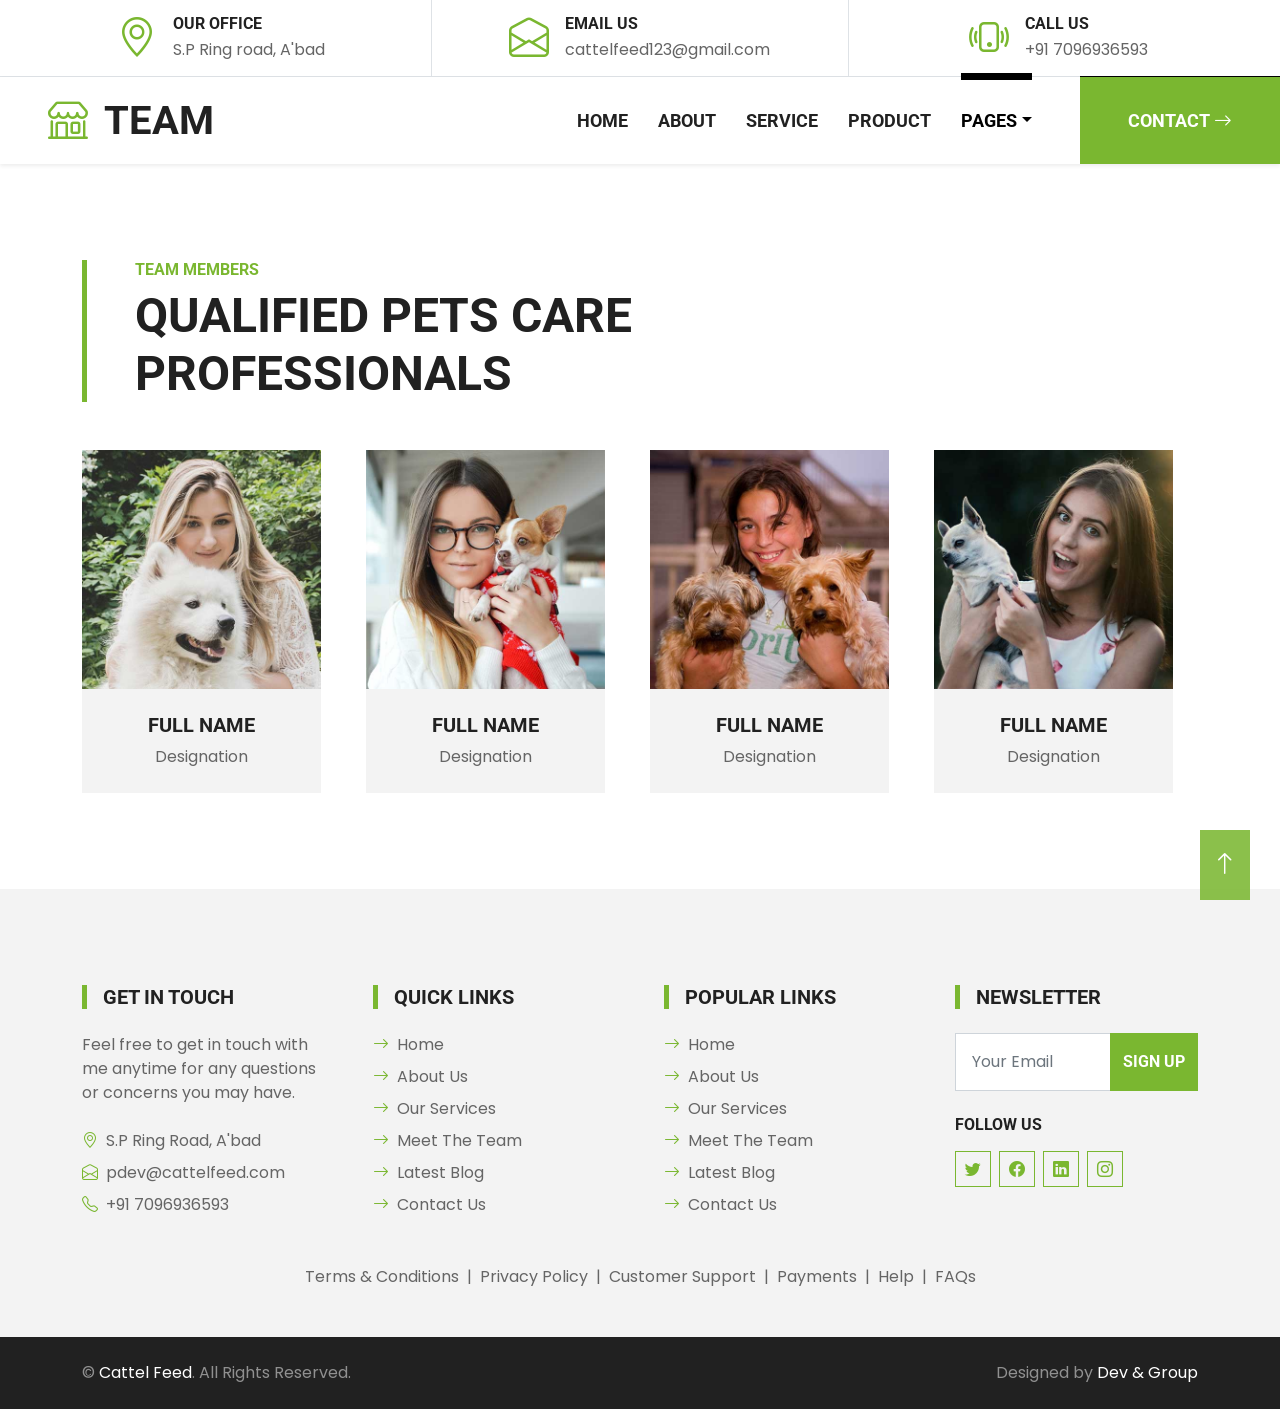
<file: team.html>
<!DOCTYPE html>
<html lang="en">

<head>
    <meta charset="utf-8">
    <title>Cattel Pets | Team Members</title>
    <meta content="width=device-width, initial-scale=1.0" name="viewport">
    <meta content="Free HTML Templates" name="keywords">
    <meta content="Free HTML Templates" name="description">

    <!-- Favicon -->
    <link href="img/favicon.ico" rel="icon">

    <!-- Google Web Fonts -->
    <link rel="preconnect" href="https://fonts.gstatic.com">
    <link href="https://fonts.googleapis.com/css2?family=Poppins&family=Roboto:wght@700&display=swap" rel="stylesheet">  

    <!-- Icon Font Stylesheet -->
    <link href="https://cdn.jsdelivr.net/npm/bootstrap-icons@1.4.1/font/bootstrap-icons.css" rel="stylesheet">
    <link href="lib/flaticon/font/flaticon.css" rel="stylesheet">

    <!-- Libraries Stylesheet -->
    <link href="lib/owlcarousel/assets/owl.carousel.min.css" rel="stylesheet">

    <!-- Customized Bootstrap Stylesheet -->
    <link href="css/bootstrap.min.css" rel="stylesheet">

    <!-- Template Stylesheet -->
    <link href="css/style.css" rel="stylesheet">
</head>

<body>
    <!-- Topbar Start -->
    <div class="container-fluid border-bottom d-none d-lg-block">
        <div class="row gx-0">
            <div class="col-lg-4 text-center py-2">
                <div class="d-inline-flex align-items-center">
                    <i class="bi bi-geo-alt fs-1 text-primary me-3"></i>
                    <div class="text-start">
                        <h6 class="text-uppercase mb-1">Our Office</h6>
                        <span>S.P Ring road, A'bad</span>
                    </div>
                </div>
            </div>
            <div class="col-lg-4 text-center border-start border-end py-2">
                <div class="d-inline-flex align-items-center">
                    <i class="bi bi-envelope-open fs-1 text-primary me-3"></i>
                    <div class="text-start">
                        <h6 class="text-uppercase mb-1">Email Us</h6>
                        <span>cattelfeed123@gmail.com</span>
                    </div>
                </div>
            </div>
            <div class="col-lg-4 text-center py-2">
                <div class="d-inline-flex align-items-center">
                    <i class="bi bi-phone-vibrate fs-1 text-primary me-3"></i>
                    <div class="text-start">
                        <h6 class="text-uppercase mb-1">Call Us</h6>
                        <span>+91 7096936593</span>
                    </div>
                </div>
            </div>
        </div>
    </div>
    <!-- Topbar End -->


    <!-- Navbar Start -->
    <nav class="navbar navbar-expand-lg bg-white navbar-light shadow-sm py-3 py-lg-0 px-3 px-lg-0 mb-5">
        <a href="index.html" class="navbar-brand ms-lg-5">
            <h1 class="m-0 text-uppercase text-dark"><i class="bi bi-shop fs-1 text-primary me-3"></i>Team</h1>
        </a>
        <button class="navbar-toggler" type="button" data-bs-toggle="collapse" data-bs-target="#navbarCollapse">
            <span class="navbar-toggler-icon"></span>
        </button>
        <div class="collapse navbar-collapse" id="navbarCollapse">
            <div class="navbar-nav ms-auto py-0">
                <a href="index.html" class="nav-item nav-link">Home</a>
                <a href="about.html" class="nav-item nav-link">About</a>
                <a href="service.html" class="nav-item nav-link">Service</a>
                <a href="product.html" class="nav-item nav-link">Product</a>
                <div class="nav-item dropdown">
                    <a href="#" class="nav-link dropdown-toggle active" data-bs-toggle="dropdown">Pages</a>
                    <div class="dropdown-menu m-0">
                        <a href="price.html" class="dropdown-item">Pricing Plan</a>
                        <a href="team.html" class="dropdown-item active">The Team</a>
                        <a href="testimonial.html" class="dropdown-item">Testimonial</a>
                     <!--   <a href="blog.html" class="dropdown-item">Blog Grid</a> -->
                        <a href="detail.html" class="dropdown-item">Blog Detail</a>
                    </div>
                </div>
                <a href="contact.html" class="nav-item nav-link nav-contact bg-primary text-white px-5 ms-lg-5">Contact <i class="bi bi-arrow-right"></i></a>
            </div>
        </div>
    </nav>
    <!-- Navbar End -->


    <!-- Team Start -->
    <div class="container-fluid py-5">
        <div class="container">
            <div class="border-start border-5 border-primary ps-5 mb-5" style="max-width: 600px;">
                <h6 class="text-primary text-uppercase">Team Members</h6>
                <h1 class="display-5 text-uppercase mb-0">Qualified Pets Care Professionals</h1>
            </div>
            <div class="owl-carousel team-carousel position-relative" style="padding-right: 25px;">
                <div class="team-item">
                    <div class="position-relative overflow-hidden">
                        <img class="img-fluid w-100" src="img/team-2.jpg" alt="">
                        <div class="team-overlay">
                            <div class="d-flex align-items-center justify-content-start">
                                <a class="btn btn-light btn-square mx-1" href="#"><i class="bi bi-twitter"></i></a>
                                <a class="btn btn-light btn-square mx-1" href="#"><i class="bi bi-facebook"></i></a>
                                <a class="btn btn-light btn-square mx-1" href="#"><i class="bi bi-linkedin"></i></a>
                            </div>
                        </div>
                    </div>
                    <div class="bg-light text-center p-4">
                        <h5 class="text-uppercase">Full Name</h5>
                        <p class="m-0">Designation</p>
                    </div>
                </div>
                <div class="team-item">
                    <div class="position-relative overflow-hidden">
                        <img class="img-fluid w-100" src="img/team-3.jpg" alt="">
                        <div class="team-overlay">
                            <div class="d-flex align-items-center justify-content-start">
                                <a class="btn btn-light btn-square mx-1" href="#"><i class="bi bi-twitter"></i></a>
                                <a class="btn btn-light btn-square mx-1" href="#"><i class="bi bi-facebook"></i></a>
                                <a class="btn btn-light btn-square mx-1" href="#"><i class="bi bi-linkedin"></i></a>
                            </div>
                        </div>
                    </div>
                    <div class="bg-light text-center p-4">
                        <h5 class="text-uppercase">Full Name</h5>
                        <p class="m-0">Designation</p>
                    </div>
                </div>
                <div class="team-item">
                    <div class="position-relative overflow-hidden">
                        <img class="img-fluid w-100" src="img/team-4.jpg" alt="">
                        <div class="team-overlay">
                            <div class="d-flex align-items-center justify-content-start">
                                <a class="btn btn-light btn-square mx-1" href="#"><i class="bi bi-twitter"></i></a>
                                <a class="btn btn-light btn-square mx-1" href="#"><i class="bi bi-facebook"></i></a>
                                <a class="btn btn-light btn-square mx-1" href="#"><i class="bi bi-linkedin"></i></a>
                            </div>
                        </div>
                    </div>
                    <div class="bg-light text-center p-4">
                        <h5 class="text-uppercase">Full Name</h5>
                        <p class="m-0">Designation</p>
                    </div>
                </div>
                <div class="team-item">
                    <div class="position-relative overflow-hidden">
                        <img class="img-fluid w-100" src="img/team-5.jpg" alt="">
                        <div class="team-overlay">
                            <div class="d-flex align-items-center justify-content-start">
                                <a class="btn btn-light btn-square mx-1" href="#"><i class="bi bi-twitter"></i></a>
                                <a class="btn btn-light btn-square mx-1" href="#"><i class="bi bi-facebook"></i></a>
                                <a class="btn btn-light btn-square mx-1" href="#"><i class="bi bi-linkedin"></i></a>
                            </div>
                        </div>
                    </div>
                    <div class="bg-light text-center p-4">
                        <h5 class="text-uppercase">Full Name</h5>
                        <p class="m-0">Designation</p>
                    </div>
                </div>
            </div>
        </div>
    </div>
    <!-- Team End -->


    <!-- Footer Start -->
    <div class="container-fluid bg-light mt-5 py-5">
        <div class="container pt-5">
            <div class="row g-5">
                <div class="col-lg-3 col-md-6">
                    <h5 class="text-uppercase border-start border-5 border-primary ps-3 mb-4">Get In Touch</h5>
                    <p class="mb-4">Feel free to get in touch with me anytime for any questions or concerns you may have.</p>
                    <p class="mb-2"><i class="bi bi-geo-alt text-primary me-2"></i>S.P Ring Road, A'bad</p>
                    <p class="mb-2"><i class="bi bi-envelope-open text-primary me-2"></i>pdev@cattelfeed.com</p>
                    <p class="mb-0"><i class="bi bi-telephone text-primary me-2"></i>+91 7096936593</p>
                </div>
                <div class="col-lg-3 col-md-6">
                    <h5 class="text-uppercase border-start border-5 border-primary ps-3 mb-4">Quick Links</h5>
                    <div class="d-flex flex-column justify-content-start">
                        <a class="text-body mb-2" href="#"><i class="bi bi-arrow-right text-primary me-2"></i>Home</a>
                        <a class="text-body mb-2" href="#"><i class="bi bi-arrow-right text-primary me-2"></i>About Us</a>
                        <a class="text-body mb-2" href="#"><i class="bi bi-arrow-right text-primary me-2"></i>Our Services</a>
                        <a class="text-body mb-2" href="#"><i class="bi bi-arrow-right text-primary me-2"></i>Meet The Team</a>
                        <a class="text-body mb-2" href="#"><i class="bi bi-arrow-right text-primary me-2"></i>Latest Blog</a>
                        <a class="text-body" href="#"><i class="bi bi-arrow-right text-primary me-2"></i>Contact Us</a>
                    </div>
                </div>
                <div class="col-lg-3 col-md-6">
                    <h5 class="text-uppercase border-start border-5 border-primary ps-3 mb-4">Popular Links</h5>
                    <div class="d-flex flex-column justify-content-start">
                        <a class="text-body mb-2" href="#"><i class="bi bi-arrow-right text-primary me-2"></i>Home</a>
                        <a class="text-body mb-2" href="#"><i class="bi bi-arrow-right text-primary me-2"></i>About Us</a>
                        <a class="text-body mb-2" href="#"><i class="bi bi-arrow-right text-primary me-2"></i>Our Services</a>
                        <a class="text-body mb-2" href="#"><i class="bi bi-arrow-right text-primary me-2"></i>Meet The Team</a>
                        <a class="text-body mb-2" href="#"><i class="bi bi-arrow-right text-primary me-2"></i>Latest Blog</a>
                        <a class="text-body" href="#"><i class="bi bi-arrow-right text-primary me-2"></i>Contact Us</a>
                    </div>
                </div>
                <div class="col-lg-3 col-md-6">
                    <h5 class="text-uppercase border-start border-5 border-primary ps-3 mb-4">Newsletter</h5>
                    <form action="">
                        <div class="input-group">
                            <input type="text" class="form-control p-3" placeholder="Your Email">
                            <button class="btn btn-primary">Sign Up</button>
                        </div>
                    </form>
                    <h6 class="text-uppercase mt-4 mb-3">Follow Us</h6>
                    <div class="d-flex">
                        <a class="btn btn-outline-primary btn-square me-2" href="#"><i class="bi bi-twitter"></i></a>
                        <a class="btn btn-outline-primary btn-square me-2" href="#"><i class="bi bi-facebook"></i></a>
                        <a class="btn btn-outline-primary btn-square me-2" href="#"><i class="bi bi-linkedin"></i></a>
                        <a class="btn btn-outline-primary btn-square" href="#"><i class="bi bi-instagram"></i></a>
                    </div>
                </div>
                <div class="col-12 text-center text-body">
                    <a class="text-body" href="">Terms & Conditions</a>
                    <span class="mx-1">|</span>
                    <a class="text-body" href="">Privacy Policy</a>
                    <span class="mx-1">|</span>
                    <a class="text-body" href="">Customer Support</a>
                    <span class="mx-1">|</span>
                    <a class="text-body" href="">Payments</a>
                    <span class="mx-1">|</span>
                    <a class="text-body" href="">Help</a>
                    <span class="mx-1">|</span>
                    <a class="text-body" href="">FAQs</a>
                </div>
            </div>
        </div>
    </div>
    <div class="container-fluid bg-dark text-white-50 py-4">
        <div class="container">
            <div class="row g-5">
                <div class="col-md-6 text-center text-md-start">
                    <p class="mb-md-0">&copy; <a class="text-white" href="#">Cattel Feed</a>. All Rights Reserved.</p>
                </div>
                <div class="col-md-6 text-center text-md-end">
                    <p class="mb-0">Designed by <a class="text-white" href="https://htmlcodex.com">Dev & Group</a></p>
                </div>
            </div>
        </div>
    </div>
    <!-- Footer End -->


    <!-- Back to Top -->
    <a href="#" class="btn btn-primary py-3 fs-4 back-to-top"><i class="bi bi-arrow-up"></i></a>


    <!-- JavaScript Libraries -->
    <script src="https://code.jquery.com/jquery-3.4.1.min.js"></script>
    <script src="https://cdn.jsdelivr.net/npm/bootstrap@5.0.0/dist/js/bootstrap.bundle.min.js"></script>
    <script src="lib/easing/easing.min.js"></script>
    <script src="lib/waypoints/waypoints.min.js"></script>
    <script src="lib/owlcarousel/owl.carousel.min.js"></script>

    <!-- Template Javascript -->
    <script src="js/main.js"></script>
</body>

</html>
</file>
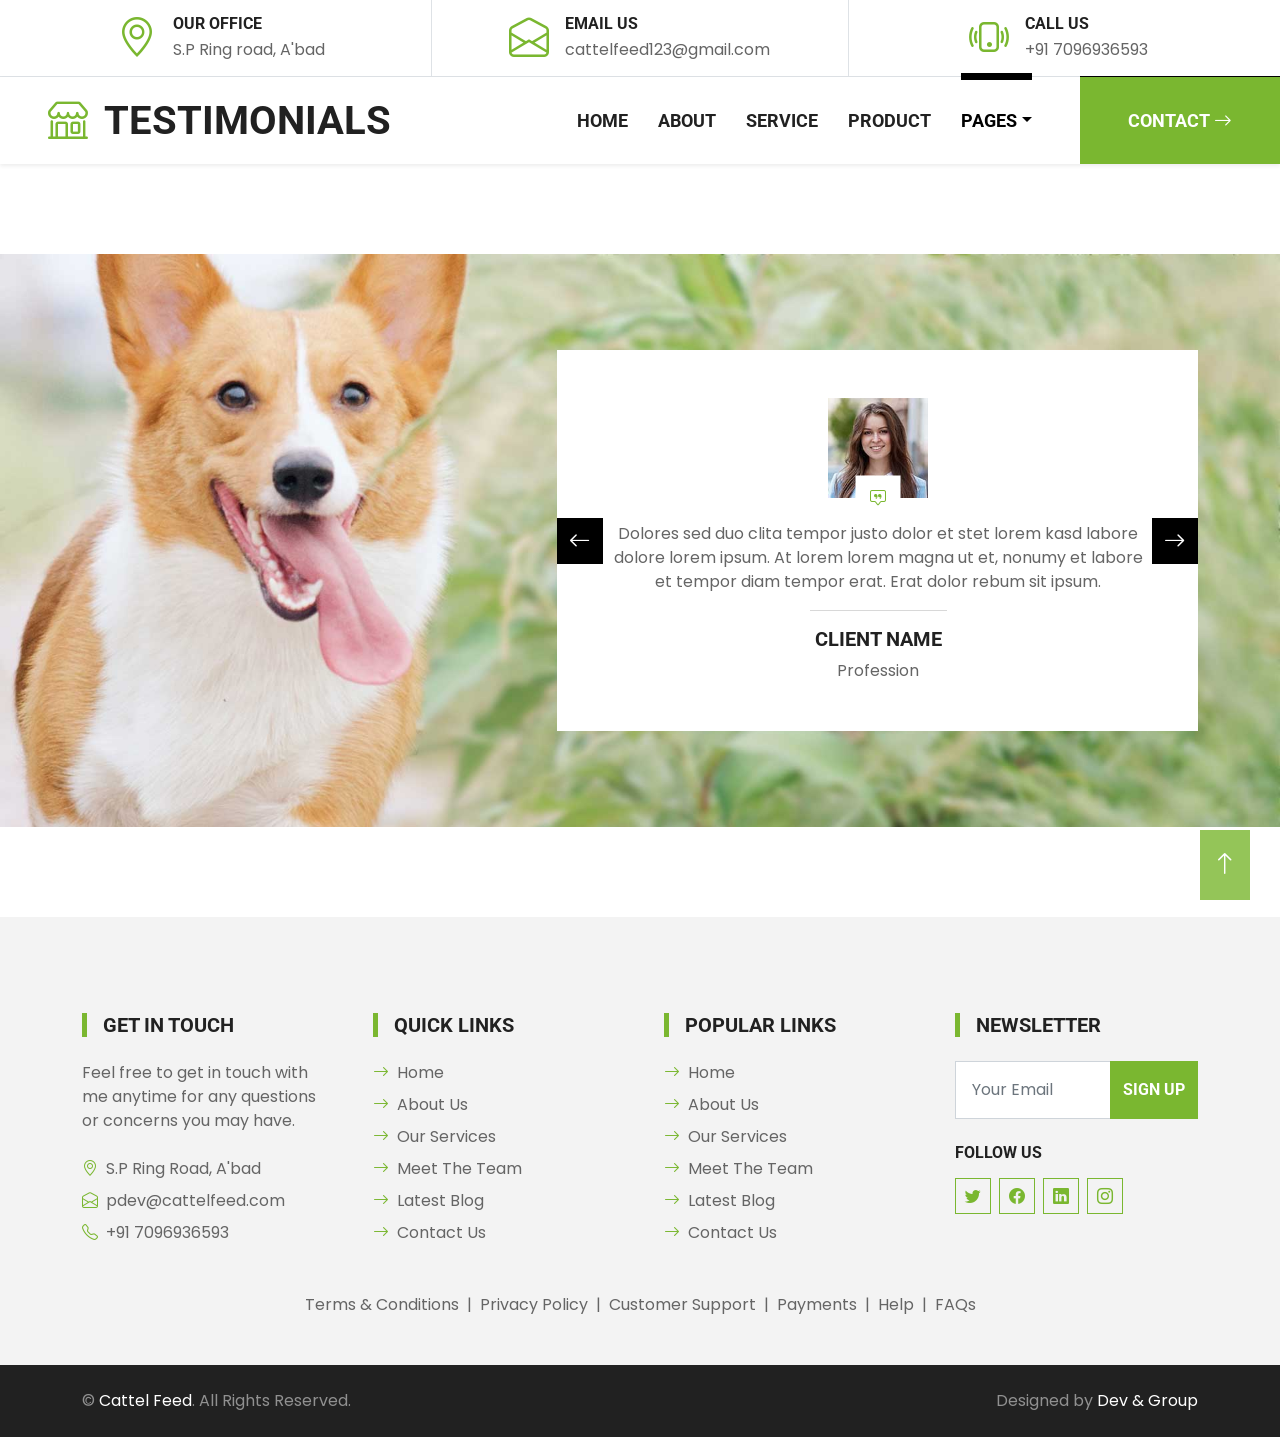
<file: testimonial.html>
<!DOCTYPE html>
<html lang="en">

<head>
    <meta charset="utf-8">
    <title>Cattel Pets | Testimonials</title>
    <meta content="width=device-width, initial-scale=1.0" name="viewport">
    <meta content="Free HTML Templates" name="keywords">
    <meta content="Free HTML Templates" name="description">

    <!-- Favicon -->
    <link href="img/favicon.ico" rel="icon">

    <!-- Google Web Fonts -->
    <link rel="preconnect" href="https://fonts.gstatic.com">
    <link href="https://fonts.googleapis.com/css2?family=Poppins&family=Roboto:wght@700&display=swap" rel="stylesheet">  

    <!-- Icon Font Stylesheet -->
    <link href="https://cdn.jsdelivr.net/npm/bootstrap-icons@1.4.1/font/bootstrap-icons.css" rel="stylesheet">
    <link href="lib/flaticon/font/flaticon.css" rel="stylesheet">

    <!-- Libraries Stylesheet -->
    <link href="lib/owlcarousel/assets/owl.carousel.min.css" rel="stylesheet">

    <!-- Customized Bootstrap Stylesheet -->
    <link href="css/bootstrap.min.css" rel="stylesheet">

    <!-- Template Stylesheet -->
    <link href="css/style.css" rel="stylesheet">
</head>

<body>
    <!-- Topbar Start -->
    <div class="container-fluid border-bottom d-none d-lg-block">
        <div class="row gx-0">
            <div class="col-lg-4 text-center py-2">
                <div class="d-inline-flex align-items-center">
                    <i class="bi bi-geo-alt fs-1 text-primary me-3"></i>
                    <div class="text-start">
                        <h6 class="text-uppercase mb-1">Our Office</h6>
                        <span>S.P Ring road, A'bad</span>
                    </div>
                </div>
            </div>
            <div class="col-lg-4 text-center border-start border-end py-2">
                <div class="d-inline-flex align-items-center">
                    <i class="bi bi-envelope-open fs-1 text-primary me-3"></i>
                    <div class="text-start">
                        <h6 class="text-uppercase mb-1">Email Us</h6>
                        <span>cattelfeed123@gmail.com</span>
                    </div>
                </div>
            </div>
            <div class="col-lg-4 text-center py-2">
                <div class="d-inline-flex align-items-center">
                    <i class="bi bi-phone-vibrate fs-1 text-primary me-3"></i>
                    <div class="text-start">
                        <h6 class="text-uppercase mb-1">Call Us</h6>
                        <span>+91 7096936593</span>
                    </div>
                </div>
            </div>
        </div>
    </div>
    <!-- Topbar End -->


    <!-- Navbar Start -->
    <nav class="navbar navbar-expand-lg bg-white navbar-light shadow-sm py-3 py-lg-0 px-3 px-lg-0 mb-5">
        <a href="index.html" class="navbar-brand ms-lg-5">
            <h1 class="m-0 text-uppercase text-dark"><i class="bi bi-shop fs-1 text-primary me-3"></i>Testimonials</h1>
        </a>
        <button class="navbar-toggler" type="button" data-bs-toggle="collapse" data-bs-target="#navbarCollapse">
            <span class="navbar-toggler-icon"></span>
        </button>
        <div class="collapse navbar-collapse" id="navbarCollapse">
            <div class="navbar-nav ms-auto py-0">
                <a href="index.html" class="nav-item nav-link">Home</a>
                <a href="about.html" class="nav-item nav-link">About</a>
                <a href="service.html" class="nav-item nav-link">Service</a>
                <a href="product.html" class="nav-item nav-link">Product</a>
                <div class="nav-item dropdown">
                    <a href="#" class="nav-link dropdown-toggle active" data-bs-toggle="dropdown">Pages</a>
                    <div class="dropdown-menu m-0">
                        <a href="price.html" class="dropdown-item">Pricing Plan</a>
                        <a href="team.html" class="dropdown-item">The Team</a>
                        <a href="testimonial.html" class="dropdown-item active">Testimonial</a>
                    <!--    <a href="blog.html" class="dropdown-item">Blog Grid</a> -->
                        <a href="detail.html" class="dropdown-item">Blog Detail</a>
                    </div>
                </div>
                <a href="contact.html" class="nav-item nav-link nav-contact bg-primary text-white px-5 ms-lg-5">Contact <i class="bi bi-arrow-right"></i></a>
            </div>
        </div>
    </nav>
    <!-- Navbar End -->


    <!-- Testimonial Start -->
    <div class="container-fluid bg-testimonial py-5" style="margin: 90px 0;">
        <div class="container py-5">
            <div class="row justify-content-end">
                <div class="col-lg-7">
                    <div class="owl-carousel testimonial-carousel bg-white p-5">
                        <div class="testimonial-item text-center">
                            <div class="position-relative mb-4">
                                <img class="img-fluid mx-auto" src="img/testimonial-1.jpg" alt="">
                                <div class="position-absolute top-100 start-50 translate-middle d-flex align-items-center justify-content-center bg-white" style="width: 45px; height: 45px;">
                                    <i class="bi bi-chat-square-quote text-primary"></i>
                                </div>
                            </div>
                            <p>Dolores sed duo clita tempor justo dolor et stet lorem kasd labore dolore lorem ipsum. At lorem lorem magna ut et, nonumy et labore et tempor diam tempor erat. Erat dolor rebum sit ipsum.</p>
                            <hr class="w-25 mx-auto">
                            <h5 class="text-uppercase">Client Name</h5>
                            <span>Profession</span>
                        </div>
                        <div class="testimonial-item text-center">
                            <div class="position-relative mb-4">
                                <img class="img-fluid mx-auto" src="img/testimonial-2.jpg" alt="">
                                <div class="position-absolute top-100 start-50 translate-middle d-flex align-items-center justify-content-center bg-white" style="width: 45px; height: 45px;">
                                    <i class="bi bi-chat-square-quote text-primary"></i>
                                </div>
                            </div>
                            <p>Dolores sed duo clita tempor justo dolor et stet lorem kasd labore dolore lorem ipsum. At lorem lorem magna ut et, nonumy et labore et tempor diam tempor erat. Erat dolor rebum sit ipsum.</p>
                            <hr class="w-25 mx-auto">
                            <h5 class="text-uppercase">Client Name</h5>
                            <span>Profession</span>
                        </div>
                    </div>
                </div>
            </div>
        </div>
    </div>
    <!-- Testimonial End -->


    <!-- Footer Start -->
    <div class="container-fluid bg-light mt-5 py-5">
        <div class="container pt-5">
            <div class="row g-5">
                <div class="col-lg-3 col-md-6">
                    <h5 class="text-uppercase border-start border-5 border-primary ps-3 mb-4">Get In Touch</h5>
                    <p class="mb-4">Feel free to get in touch with me anytime for any questions or concerns you may have.</p>
                    <p class="mb-2"><i class="bi bi-geo-alt text-primary me-2"></i>S.P Ring Road, A'bad</p>
                    <p class="mb-2"><i class="bi bi-envelope-open text-primary me-2"></i>pdev@cattelfeed.com</p>
                    <p class="mb-0"><i class="bi bi-telephone text-primary me-2"></i>+91 7096936593</p>
                </div>
                <div class="col-lg-3 col-md-6">
                    <h5 class="text-uppercase border-start border-5 border-primary ps-3 mb-4">Quick Links</h5>
                    <div class="d-flex flex-column justify-content-start">
                        <a class="text-body mb-2" href="#"><i class="bi bi-arrow-right text-primary me-2"></i>Home</a>
                        <a class="text-body mb-2" href="#"><i class="bi bi-arrow-right text-primary me-2"></i>About Us</a>
                        <a class="text-body mb-2" href="#"><i class="bi bi-arrow-right text-primary me-2"></i>Our Services</a>
                        <a class="text-body mb-2" href="#"><i class="bi bi-arrow-right text-primary me-2"></i>Meet The Team</a>
                        <a class="text-body mb-2" href="#"><i class="bi bi-arrow-right text-primary me-2"></i>Latest Blog</a>
                        <a class="text-body" href="#"><i class="bi bi-arrow-right text-primary me-2"></i>Contact Us</a>
                    </div>
                </div>
                <div class="col-lg-3 col-md-6">
                    <h5 class="text-uppercase border-start border-5 border-primary ps-3 mb-4">Popular Links</h5>
                    <div class="d-flex flex-column justify-content-start">
                        <a class="text-body mb-2" href="#"><i class="bi bi-arrow-right text-primary me-2"></i>Home</a>
                        <a class="text-body mb-2" href="#"><i class="bi bi-arrow-right text-primary me-2"></i>About Us</a>
                        <a class="text-body mb-2" href="#"><i class="bi bi-arrow-right text-primary me-2"></i>Our Services</a>
                        <a class="text-body mb-2" href="#"><i class="bi bi-arrow-right text-primary me-2"></i>Meet The Team</a>
                        <a class="text-body mb-2" href="#"><i class="bi bi-arrow-right text-primary me-2"></i>Latest Blog</a>
                        <a class="text-body" href="#"><i class="bi bi-arrow-right text-primary me-2"></i>Contact Us</a>
                    </div>
                </div>
                <div class="col-lg-3 col-md-6">
                    <h5 class="text-uppercase border-start border-5 border-primary ps-3 mb-4">Newsletter</h5>
                    <form action="">
                        <div class="input-group">
                            <input type="text" class="form-control p-3" placeholder="Your Email">
                            <button class="btn btn-primary">Sign Up</button>
                        </div>
                    </form>
                    <h6 class="text-uppercase mt-4 mb-3">Follow Us</h6>
                    <div class="d-flex">
                        <a class="btn btn-outline-primary btn-square me-2" href="#"><i class="bi bi-twitter"></i></a>
                        <a class="btn btn-outline-primary btn-square me-2" href="#"><i class="bi bi-facebook"></i></a>
                        <a class="btn btn-outline-primary btn-square me-2" href="#"><i class="bi bi-linkedin"></i></a>
                        <a class="btn btn-outline-primary btn-square" href="#"><i class="bi bi-instagram"></i></a>
                    </div>
                </div>
                <div class="col-12 text-center text-body">
                    <a class="text-body" href="">Terms & Conditions</a>
                    <span class="mx-1">|</span>
                    <a class="text-body" href="">Privacy Policy</a>
                    <span class="mx-1">|</span>
                    <a class="text-body" href="">Customer Support</a>
                    <span class="mx-1">|</span>
                    <a class="text-body" href="">Payments</a>
                    <span class="mx-1">|</span>
                    <a class="text-body" href="">Help</a>
                    <span class="mx-1">|</span>
                    <a class="text-body" href="">FAQs</a>
                </div>
            </div>
        </div>
    </div>
    <div class="container-fluid bg-dark text-white-50 py-4">
        <div class="container">
            <div class="row g-5">
                <div class="col-md-6 text-center text-md-start">
                    <p class="mb-md-0">&copy; <a class="text-white" href="#">Cattel Feed</a>. All Rights Reserved.</p>
                </div>
                <div class="col-md-6 text-center text-md-end">
                    <p class="mb-0">Designed by <a class="text-white" href="https://htmlcodex.com">Dev & Group</a></p>
                </div>
            </div>
        </div>
    </div>
    <!-- Footer End -->


    <!-- Back to Top -->
    <a href="#" class="btn btn-primary py-3 fs-4 back-to-top"><i class="bi bi-arrow-up"></i></a>


    <!-- JavaScript Libraries -->
    <script src="https://code.jquery.com/jquery-3.4.1.min.js"></script>
    <script src="https://cdn.jsdelivr.net/npm/bootstrap@5.0.0/dist/js/bootstrap.bundle.min.js"></script>
    <script src="lib/easing/easing.min.js"></script>
    <script src="lib/waypoints/waypoints.min.js"></script>
    <script src="lib/owlcarousel/owl.carousel.min.js"></script>

    <!-- Template Javascript -->
    <script src="js/main.js"></script>
</body>

</html>
</file>
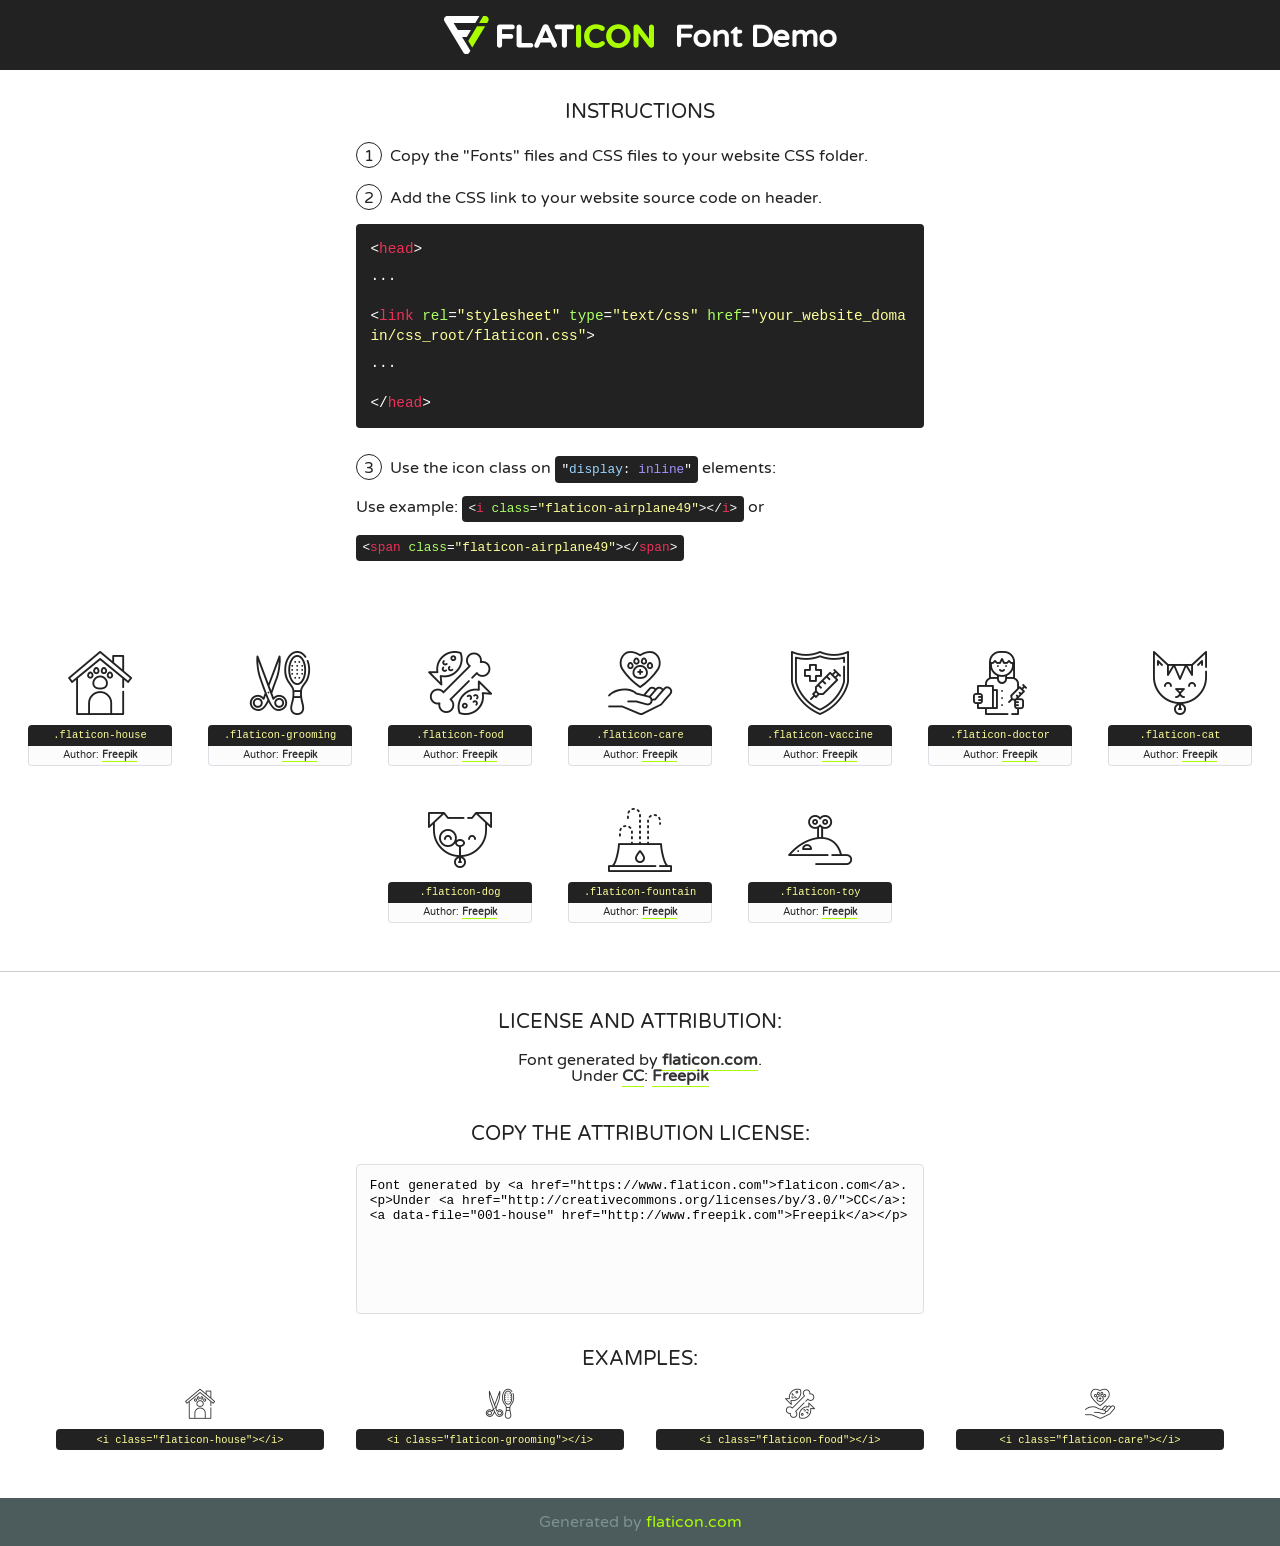
<file: lib/flaticon/font/flaticon.html>
<!DOCTYPE html>
<!--
  Flaticon icon font: Flaticon
  Creation date: 06/11/2020 05:08
-->
<html>
<!DOCTYPE html>
<html>

<head>
    <title>Flaticon WebFont</title>
    <link href="http://fonts.googleapis.com/css?family=Varela+Round" rel="stylesheet" type="text/css" />
    <link rel="stylesheet" type="text/css" href="flaticon.css">
    <meta charset="UTF-8">
    <style>
    html, body, div, span, applet, object, iframe,
    h1, h2, h3, h4, h5, h6, p, blockquote, pre,
    a, abbr, acronym, address, big, cite, code,
    del, dfn, em, img, ins, kbd, q, s, samp,
    small, strike, strong, sub, sup, tt, var,
    b, u, i, center,
    dl, dt, dd, ol, ul, li,
    fieldset, form, label, legend,
    table, caption, tbody, tfoot, thead, tr, th, td,
    article, aside, canvas, details, embed, 
    figure, figcaption, footer, header, hgroup, 
    menu, nav, output, ruby, section, summary,
    time, mark, audio, video {
        margin: 0;
        padding: 0;
        border: 0;
        font-size: 100%;
        font: inherit;
        vertical-align: baseline;
    }
    /* HTML5 display-role reset for older browsers */
    article, aside, details, figcaption, figure, 
    footer, header, hgroup, menu, nav, section {
        display: block;
    }
    body {
        line-height: 1;
    }
    ol, ul {
        list-style: none;
    }
    blockquote, q {
        quotes: none;
    }
    blockquote:before, blockquote:after,
    q:before, q:after {
        content: '';
        content: none;
    }
    table {
        border-collapse: collapse;
        border-spacing: 0;
    }
    body {
        font-family: 'Varela Round', Helvetica, Arial, sans-serif;
        font-size: 16px;
        color: #222;
    }
    a {
        color: #333;
        border-bottom: 1px solid #a9fd00;
        font-weight: bold;
        text-decoration: none;
    }
    * {
        -moz-box-sizing: border-box;
        -webkit-box-sizing: border-box;
        box-sizing: border-box;
        margin: 0;
        padding: 0;
    }
    [class^="flaticon-"]:before, [class*=" flaticon-"]:before, [class^="flaticon-"]:after, [class*=" flaticon-"]:after {
        font-family: Flaticon;
        font-size: 30px;
        font-style: normal;
        margin-left: 20px;
        color: #333;
    }
    .wrapper {
        max-width: 600px;
        margin: auto;
        padding: 0 1em;
    }
    .title {
        font-size: 1.25em;
        text-align: center;
        margin-bottom: 1em;
        text-transform: uppercase;
    }
    header {
        text-align: center;
        background-color: #222;
        color: #fff;
        padding: 1em;
    }
    header .logo {
        width: 210px;
        height: 38px;
        display: inline-block;
        vertical-align: middle;
        margin-right: 1em;
        border: none;
    }
    header strong {
        font-size: 1.95em;
        font-weight: bold;
        vertical-align: middle;
        margin-top: 5px;
        display: inline-block;
    }
    .demo {
        margin: 2em auto;
        line-height: 1.25em;
    }
    .demo ul li {
        margin-bottom: 1em;
    }
    .demo ul li .num {
        color: #222;
        border-radius: 20px;
        display: inline-block;
        width: 26px;
        padding: 3px;
        height: 26px;
        text-align: center;
        margin-right: 0.5em;
        border: 1px solid #222;
    }
    .demo ul li code {
        background-color: #222;
        border-radius: 4px;
        padding: 0.25em 0.5em;
        display: inline-block;
        color: #fff;
        font-family: Consolas,Monaco,Lucida Console,Liberation Mono,DejaVu Sans Mono,Bitstream Vera Sans Mono,Courier New, monospace;
        font-weight: lighter;
        margin-top: 1em;
        font-size: 0.8em;
        word-break: break-all;
    }
    .demo ul li code.big {
        padding: 1em;
        font-size: 0.9em;
    }
    .demo ul li code .red {
        color: #EF3159;
    }
    .demo ul li code .green {
        color: #ACFF65;
    }
    .demo ul li code .yellow {
        color: #FFFF99;
    }
    .demo ul li code .blue {
        color: #99D3FF;
    }
    .demo ul li code .purple {
        color: #A295FF;
    }
    .demo ul li code .dots {
        margin-top: 0.5em;
        display: block;
    }
    #glyphs {
        border-bottom: 1px solid #ccc;
        padding: 2em 0;
        text-align: center;
    }
    .glyph {
        display: inline-block;
        width: 9em;
        margin: 1em;
        text-align: center;
        vertical-align: top;
        background: #FFF;
    }
    .glyph .glyph-icon {
        padding: 10px;
        display: block;
        font-family:"Flaticon";
        font-size: 64px;
        line-height: 1;
    }
    .glyph .glyph-icon:before {
        font-size: 64px;
        color: #222;
        margin-left: 0;
    }
    .class-name {
        font-size: 0.65em;
        background-color: #222;
        color: #fff;
        border-radius: 4px 4px 0 0;
        padding: 0.5em;
        color: #FFFF99;
        font-family: Consolas,Monaco,Lucida Console,Liberation Mono,DejaVu Sans Mono,Bitstream Vera Sans Mono,Courier New, monospace;
    }
    .author-name {
        font-size: 0.6em;
        background-color: #fcfcfd;
        border: 1px solid #DEDEE4;
        border-top: 0;
        border-radius: 0 0 4px 4px;
        padding: 0.5em;
    }
    .class-name:last-child {
        font-size: 10px;
        color:#888;
    }
    .class-name:last-child a {
        font-size: 10px;
        color:#555;
    }
    .class-name:last-child a:hover {
        color:#a9fd00;
    }
    .glyph > input {
        display: block;
        width: 100px;
        margin: 5px auto;
        text-align: center;
        font-size: 12px;
        cursor: text;
    }
    .glyph > input.icon-input {
        font-family:"Flaticon";
        font-size: 16px;
        margin-bottom: 10px;
    }
    .attribution .title {
        margin-top: 2em;
    }
    .attribution textarea {
        background-color: #fcfcfd;
        padding: 1em;
        border: none;
        box-shadow: none;
        border: 1px solid #DEDEE4;
        border-radius: 4px;
        resize: none;
        width: 100%;
        height: 150px;
        font-size: 0.8em;
        font-family: Consolas,Monaco,Lucida Console,Liberation Mono,DejaVu Sans Mono,Bitstream Vera Sans Mono,Courier New, monospace;
        -webkit-appearance: none;
    }
    .iconsuse {
        margin: 2em auto;
        text-align: center;
        max-width: 1200px;
    }
    .iconsuse:after {
        content: '';
        display: table;
        clear: both;
    }
    .iconsuse .image {
        float: left;
        width: 25%;
        padding: 0 1em;
    }
    .iconsuse .image p {
        margin-bottom: 1em;
    }
    .iconsuse .image span {
        display: block;
        font-size: 0.65em;
        background-color: #222;
        color: #fff;
        border-radius: 4px;
        padding: 0.5em;
        color: #FFFF99;
        margin-top: 1em;
        font-family: Consolas,Monaco,Lucida Console,Liberation Mono,DejaVu Sans Mono,Bitstream Vera Sans Mono,Courier New, monospace;
    }
    #footer {
        text-align: center;
        background-color: #4C5B5C;
        color: #7c9192;
        padding: 1em;
    }
    #footer a {
        border: none;
        color: #a9fd00;
        font-weight: normal;
    }
    @media (max-width: 960px) {
        .iconsuse .image {
            width: 50%;
        }
    }
    @media (max-width: 560px) {
        .iconsuse .image {
            width: 100%;
        }
    }
    </style>
</head>

<body class="characters-off">

    <header>
        <a href="https://www.flaticon.com" target="_blank" class="logo">
            <svg version="1.1" xmlns="http://www.w3.org/2000/svg" xmlns:xlink="http://www.w3.org/1999/xlink" xmlns:a="http://ns.adobe.com/AdobeSVGViewerExtensions/3.0/" viewBox="0 0 560.875 102.036" enable-background="new 0 0 560.875 102.036" xml:space="preserve">
                <defs>
                </defs>
                <g>
                    <g class="letters">
                        <path fill="#ffffff" d="M141.596,29.675c0-3.777,2.985-6.767,6.764-6.767h34.438c3.426,0,6.15,2.728,6.15,6.15
                        c0,3.43-2.724,6.149-6.15,6.149h-27.674v13.091h23.719c3.429,0,6.151,2.724,6.151,6.15c0,3.43-2.723,6.149-6.151,6.149h-23.719
                        v17.574c0,3.773-2.986,6.761-6.764,6.761c-3.779,0-6.764-2.989-6.764-6.761V29.675z"></path>
                        <path fill="#ffffff" d="M193.844,29.149c0-3.781,2.985-6.767,6.764-6.767c3.776,0,6.763,2.985,6.763,6.767v42.957h25.039
                        c3.426,0,6.149,2.726,6.149,6.153c0,3.425-2.723,6.15-6.149,6.15h-31.802c-3.779,0-6.764-2.986-6.764-6.768V29.149z"></path>
                        <path fill="#ffffff" d="M241.891,75.71l21.438-48.407c1.492-3.341,4.215-5.357,7.906-5.357h0.792
                        c3.686,0,6.323,2.017,7.815,5.357l21.439,48.407c0.436,0.967,0.701,1.845,0.701,2.723c0,3.602-2.809,6.501-6.414,6.501
                        c-3.161,0-5.269-1.845-6.499-4.655l-4.132-9.661h-27.059l-4.301,10.102c-1.144,2.631-3.426,4.214-6.237,4.214
                        c-3.517,0-6.24-2.81-6.24-6.325C241.1,77.64,241.451,76.677,241.891,75.71z M279.932,58.666l-8.521-20.297l-8.526,20.297H279.932
                        z"></path>
                        <path fill="#ffffff" d="M314.864,35.387H301.86c-3.429,0-6.239-2.813-6.239-6.238c0-3.429,2.811-6.24,6.239-6.24h39.533
                        c3.426,0,6.237,2.811,6.237,6.24c0,3.425-2.811,6.238-6.237,6.238h-13.001v42.785c0,3.773-2.99,6.761-6.764,6.761
                        c-3.779,0-6.764-2.989-6.764-6.761V35.387z"></path>
                        <path fill="#A9FD00" d="M352.615,29.149c0-3.781,2.985-6.767,6.767-6.767c3.774,0,6.761,2.985,6.761,6.767v49.024
                        c0,3.773-2.987,6.761-6.761,6.761c-3.781,0-6.767-2.989-6.767-6.761V29.149z"></path>
                        <path fill="#A9FD00" d="M374.132,53.836v-0.179c0-17.481,13.178-31.801,32.065-31.801c9.22,0,15.459,2.458,20.557,6.238
                        c1.402,1.054,2.637,2.985,2.637,5.357c0,3.692-2.985,6.59-6.681,6.59c-1.845,0-3.071-0.702-4.044-1.319
                        c-3.776-2.813-7.729-4.393-12.562-4.393c-10.364,0-17.831,8.611-17.831,19.154v0.173c0,10.542,7.291,19.329,17.831,19.329
                        c5.715,0,9.492-1.756,13.359-4.834c1.049-0.874,2.458-1.491,4.039-1.491c3.429,0,6.325,2.813,6.325,6.236
                        c0,2.106-1.056,3.78-2.282,4.834c-5.539,4.834-12.036,7.733-21.878,7.733C387.572,85.464,374.132,71.493,374.132,53.836z"></path>
                        <path fill="#A9FD00" d="M433.009,53.836v-0.179c0-17.481,13.79-31.801,32.766-31.801c18.981,0,32.592,14.143,32.592,31.628v0.173
                        c0,17.483-13.785,31.807-32.769,31.807C446.625,85.464,433.009,71.32,433.009,53.836z M484.224,53.836v-0.179
                        c0-10.539-7.725-19.326-18.626-19.326c-10.893,0-18.449,8.611-18.449,19.154v0.173c0,10.542,7.73,19.329,18.626,19.329
                        C476.676,72.986,484.224,64.378,484.224,53.836z"></path>
                        <path fill="#A9FD00" d="M506.233,29.321c0-3.774,2.99-6.763,6.767-6.763h1.401c3.252,0,5.183,1.583,7.029,3.953l26.093,34.265
                        V29.059c0-3.692,2.99-6.677,6.681-6.677c3.683,0,6.671,2.985,6.671,6.677v48.934c0,3.78-2.987,6.765-6.764,6.765h-0.436
                        c-3.257,0-5.188-1.581-7.034-3.953l-27.056-35.492v32.944c0,3.687-2.985,6.676-6.678,6.676c-3.683,0-6.673-2.989-6.673-6.676
                        V29.321z"></path>
                    </g>
                    <g class="insignia">
                        <path fill="#ffffff" d="M48.372,56.137h12.517l11.156-18.537H37.186L25.688,18.539h57.825L94.668,0H9.271
                        C5.925,0,2.842,1.801,1.198,4.716c-1.644,2.907-1.593,6.482,0.134,9.343l50.38,83.501c1.678,2.781,4.689,4.476,7.938,4.476
                        c3.246,0,6.257-1.695,7.935-4.476l2.898-4.804L48.372,56.137z"></path>
                        <g class="i">
                            <path fill="#A9FD00" d="M93.575,18.539h0.031v0.004l21.652,0.004l2.705-4.488c1.727-2.861,1.778-6.436,0.133-9.343
                            C116.454,1.801,113.371,0,110.026,0h-5.294L93.575,18.539z"></path>
                            <polygon fill="#A9FD00" points="88.291,27.356 64.725,66.486 75.519,84.404 109.942,27.356"></polygon>
                        </g>
                    </g>
                </g>
            </svg>
        </a>
        <strong>Font Demo</strong>
    </header>


    <section class="demo wrapper">

        <p class="title">Instructions</p>

        <ul>
            <li>
                <span class="num">1</span>Copy the "Fonts" files and CSS files to your website CSS folder.
            </li>
            <li>
                <span class="num">2</span>Add the CSS link to your website source code on header.
                <code class="big">
                    &lt;<span class="red">head</span>&gt;
                    <br/><span class="dots">...</span>
                    <br/>&lt;<span class="red">link</span> <span class="green">rel</span>=<span class="yellow">"stylesheet"</span> <span class="green">type</span>=<span class="yellow">"text/css"</span> <span class="green">href</span>=<span class="yellow">"your_website_domain/css_root/flaticon.css"</span>&gt;
                    <br/><span class="dots">...</span>
                    <br/>&lt;/<span class="red">head</span>&gt;
                </code>
            </li>

            <li>
                <p>
                    <span class="num">3</span>Use the icon class on <code>"<span class="blue">display</span>:<span class="purple"> inline</span>"</code> elements:
                    <br />
                    Use example: <code>&lt;<span class="red">i</span> <span class="green">class</span>=<span class="yellow">&quot;flaticon-airplane49&quot;</span>&gt;&lt;/<span class="red">i</span>&gt;</code> or <code>&lt;<span class="red">span</span> <span class="green">class</span>=<span class="yellow">&quot;flaticon-airplane49&quot;</span>&gt;&lt;/<span class="red">span</span>&gt;</code>
            </li>
        </ul>

    </section>




   <section id="glyphs">          
    
      
        <div class="glyph"><div class="glyph-icon flaticon-house"></div>
            <div class="class-name">.flaticon-house</div>
            <div class="author-name">Author: <a data-file="001-house" href="http://www.freepik.com">Freepik</a> </div> 
        </div>        
        
        <div class="glyph"><div class="glyph-icon flaticon-grooming"></div>
            <div class="class-name">.flaticon-grooming</div>
            <div class="author-name">Author: <a data-file="002-grooming" href="http://www.freepik.com">Freepik</a> </div> 
        </div>        
        
        <div class="glyph"><div class="glyph-icon flaticon-food"></div>
            <div class="class-name">.flaticon-food</div>
            <div class="author-name">Author: <a data-file="003-food" href="http://www.freepik.com">Freepik</a> </div> 
        </div>        
        
        <div class="glyph"><div class="glyph-icon flaticon-care"></div>
            <div class="class-name">.flaticon-care</div>
            <div class="author-name">Author: <a data-file="004-care" href="http://www.freepik.com">Freepik</a> </div> 
        </div>        
        
        <div class="glyph"><div class="glyph-icon flaticon-vaccine"></div>
            <div class="class-name">.flaticon-vaccine</div>
            <div class="author-name">Author: <a data-file="005-vaccine" href="http://www.freepik.com">Freepik</a> </div> 
        </div>        
        
        <div class="glyph"><div class="glyph-icon flaticon-doctor"></div>
            <div class="class-name">.flaticon-doctor</div>
            <div class="author-name">Author: <a data-file="006-doctor" href="http://www.freepik.com">Freepik</a> </div> 
        </div>        
        
        <div class="glyph"><div class="glyph-icon flaticon-cat"></div>
            <div class="class-name">.flaticon-cat</div>
            <div class="author-name">Author: <a data-file="007-cat" href="http://www.freepik.com">Freepik</a> </div> 
        </div>        
        
        <div class="glyph"><div class="glyph-icon flaticon-dog"></div>
            <div class="class-name">.flaticon-dog</div>
            <div class="author-name">Author: <a data-file="008-dog" href="http://www.freepik.com">Freepik</a> </div> 
        </div>        
        
        <div class="glyph"><div class="glyph-icon flaticon-fountain"></div>
            <div class="class-name">.flaticon-fountain</div>
            <div class="author-name">Author: <a data-file="009-fountain" href="http://www.freepik.com">Freepik</a> </div> 
        </div>        
        
        <div class="glyph"><div class="glyph-icon flaticon-toy"></div>
            <div class="class-name">.flaticon-toy</div>
            <div class="author-name">Author: <a data-file="010-toy" href="http://www.freepik.com">Freepik</a> </div> 
        </div>        
        

    </section>



    <section class="attribution wrapper"   style="text-align:center;">

      <div class="title">License and attribution:</div><div class="attrDiv">Font generated by <a href="https://www.flaticon.com">flaticon.com</a>. <div><p>Under <a href="http://creativecommons.org/licenses/by/3.0/">CC</a>: <a data-file="001-house" href="http://www.freepik.com">Freepik</a></p>  </div>
      </div>
      <div class="title">Copy the Attribution License:</div>

    <textarea onclick="this.focus();this.select();">Font generated by &lt;a href=&quot;https://www.flaticon.com&quot;&gt;flaticon.com&lt;/a&gt;. <p>Under <a href="http://creativecommons.org/licenses/by/3.0/">CC</a>: <a data-file="001-house" href="http://www.freepik.com">Freepik</a></p>  
     </textarea>

    </section>

    <section class="iconsuse">

          <div class="title">Examples:</div>            
             
            <div class="image">
                <p>
                    <i class="glyph-icon flaticon-house"></i> 
                    <span>&lt;i class=&quot;flaticon-house&quot;&gt;&lt;/i&gt;</span>
                </p>
            </div>
            
            <div class="image">
                <p>
                    <i class="glyph-icon flaticon-grooming"></i> 
                    <span>&lt;i class=&quot;flaticon-grooming&quot;&gt;&lt;/i&gt;</span>
                </p>
            </div>
            
            <div class="image">
                <p>
                    <i class="glyph-icon flaticon-food"></i> 
                    <span>&lt;i class=&quot;flaticon-food&quot;&gt;&lt;/i&gt;</span>
                </p>
            </div>
            
            <div class="image">
                <p>
                    <i class="glyph-icon flaticon-care"></i> 
                    <span>&lt;i class=&quot;flaticon-care&quot;&gt;&lt;/i&gt;</span>
                </p>
            </div>
                       
        </div>
                            
    </section>

<div id="footer">
    <div>Generated by <a href="https://www.flaticon.com">flaticon.com</a>
    </div>
</div>



</body>
</html>
</file>
<file: lib/flaticon/font/flaticon.css>
/*
  	Flaticon icon font: Flaticon
  	Creation date: 06/11/2020 05:08
  	*/

@font-face {
  font-family: "Flaticon";
  src: url("./Flaticon.eot");
  src: url("./Flaticon.eot?#iefix") format("embedded-opentype"),
       url("./Flaticon.woff2") format("woff2"),
       url("./Flaticon.woff") format("woff"),
       url("./Flaticon.ttf") format("truetype"),
       url("./Flaticon.svg#Flaticon") format("svg");
  font-weight: normal;
  font-style: normal;
}

@media screen and (-webkit-min-device-pixel-ratio:0) {
  @font-face {
    font-family: "Flaticon";
    src: url("./Flaticon.svg#Flaticon") format("svg");
  }
}

[class^="flaticon-"]:before, [class*=" flaticon-"]:before,
[class^="flaticon-"]:after, [class*=" flaticon-"]:after {   
  font-family: Flaticon;
        font-size: 20px;
font-style: normal;
margin-left: 20px;
}

.flaticon-house:before { content: "\f100"; }
.flaticon-grooming:before { content: "\f101"; }
.flaticon-food:before { content: "\f102"; }
.flaticon-care:before { content: "\f103"; }
.flaticon-vaccine:before { content: "\f104"; }
.flaticon-doctor:before { content: "\f105"; }
.flaticon-cat:before { content: "\f106"; }
.flaticon-dog:before { content: "\f107"; }
.flaticon-fountain:before { content: "\f108"; }
.flaticon-toy:before { content: "\f109"; }
</file>
<file: css/style.css>
/********** Template CSS **********/
:root {
    --primary: #000000;
    --secondary: #FFD33C;
    --light: #F3F3F3;
    --dark: #212121;
}

[class^=flaticon-]:before,
[class*=" flaticon-"]:before,
[class^=flaticon-]:after,
[class*=" flaticon-"]:after {
    font-size: inherit;
    margin-left: 0;
}

.btn {
    font-family: 'Roboto', sans-serif;
    text-transform: uppercase;
    font-weight: 700;
    transition: .5s;
}

.btn-primary {
    color: #FFFFFF;
}

.btn-square {
    width: 36px;
    height: 36px;
}

.btn-sm-square {
    width: 28px;
    height: 28px;
}

.btn-lg-square {
    width: 46px;
    height: 46px;
}

.btn-square,
.btn-sm-square,
.btn-lg-square {
    padding-left: 0;
    padding-right: 0;
    text-align: center;
}

.back-to-top {
    position: fixed;
    display: none;
    right: 30px;
    bottom: 0;
    border-radius: 0;
    z-index: 99;
}

.navbar-light .navbar-nav .nav-link {
    font-family: 'Roboto', sans-serif;
    position: relative;
    margin-left: 30px;
    padding: 30px 0;
    font-size: 18px;
    font-weight: 700;
    text-transform: uppercase;
    color: var(--dark);
    outline: none;
    transition: .5s;
}

.sticky-top.navbar-light .navbar-nav .nav-link {
    padding: 20px 0;
}

.navbar-light .navbar-nav .nav-link:hover,
.navbar-light .navbar-nav .nav-link.active {
    color: var(--primary);
}

@media (min-width: 992px) {
    .navbar-light .navbar-nav .nav-link::before {
        position: absolute;
        content: "";
        width: 0;
        height: 7px;
        top: -4px;
        left: 50%;
        background: var(--primary);
        transition: .5s;
    }

    .navbar-light .navbar-nav .nav-link:hover::before,
    .navbar-light .navbar-nav .nav-link.active::before {
        width: 100%;
        left: 0;
    }

    .navbar-light .navbar-nav .nav-link.nav-contact::before {
        width: 100%;
        height: 1px;
        top: -1px;
        left: 0;
    }
}

@media (max-width: 991.98px) {
    .navbar-light .navbar-nav .nav-link  {
        margin-left: 0;
        padding: 10px 0;
    }
}

.hero-header {
    background: url(../img/hero.jpg) top right no-repeat;
    background-size: cover;
}

.btn-play {
    position: relative;
    display: block;
    box-sizing: content-box;
    width: 16px;
    height: 26px;
    border-radius: 100%;
    border: none;
    outline: none !important;
    padding: 18px 20px 20px 28px;
    background: #FFFFFF;
}

.btn-play:before {
    content: "";
    position: absolute;
    z-index: 0;
    left: 50%;
    top: 50%;
    transform: translateX(-50%) translateY(-50%);
    display: block;
    width: 60px;
    height: 60px;
    background: #FFFFFF;
    border-radius: 100%;
    animation: pulse-border 1500ms ease-out infinite;
}

.btn-play:after {
    content: "";
    position: absolute;
    z-index: 1;
    left: 50%;
    top: 50%;
    transform: translateX(-50%) translateY(-50%);
    display: block;
    width: 60px;
    height: 60px;
    background: #FFFFFF;
    border-radius: 100%;
    transition: all 200ms;
}

.btn-play span {
    display: block;
    position: relative;
    z-index: 3;
    width: 0;
    height: 0;
    left: -1px;
    border-left: 16px solid var(--primary);
    border-top: 11px solid transparent;
    border-bottom: 11px solid transparent;
}

@keyframes pulse-border {
    0% {
        transform: translateX(-50%) translateY(-50%) translateZ(0) scale(1);
        opacity: 1;
    }

    100% {
        transform: translateX(-50%) translateY(-50%) translateZ(0) scale(2);
        opacity: 0;
    }
}

#videoModal .modal-dialog {
    position: relative;
    max-width: 800px;
    margin: 60px auto 0 auto;
}

#videoModal .modal-body {
    position: relative;
    padding: 0px;
}

#videoModal .close {
    position: absolute;
    width: 30px;
    height: 30px;
    right: 0px;
    top: -30px;
    z-index: 999;
    font-size: 30px;
    font-weight: normal;
    color: #FFFFFF;
    background: #000000;
    opacity: 1;
}

.service-item a i {
    position: relative;
    padding-left: 20px;
    transition: .3s;
}

.service-item a:hover i {
    padding-left: 50px;
}

.service-item a i::after {
    position: absolute;
    content: "";
    width: 20px;
    height: 2px;
    top: 50%;
    left: 10px;
    margin-top: -1px;
    background: var(--primary);
    transition: .3s;
}

.service-item a:hover i::after {
    width: 50px;
}

.product-item {
    padding: 30px;
}

.product-item .btn-action {
    position: absolute;
    width: 100%;
    bottom: -40px;
    left: 0;
    opacity: 0;
    transition: .5s;
}

.product-item:hover .btn-action {
    bottom: -20px;
    opacity: 1;
}

.product-carousel .owl-nav {
    width: 100%;
    text-align: center;
    display: flex;
    justify-content: center;
}

.product-carousel .owl-nav .owl-prev,
.product-carousel .owl-nav .owl-next{
    position: relative;
    margin: 0 5px;
    width: 55px;
    height: 45px;
    display: flex;
    align-items: center;
    justify-content: center;
    color: #FFFFFF;
    background: var(--primary);
    font-size: 22px;
    transition: .5s;
}

.product-carousel .owl-nav .owl-prev:hover,
.product-carousel .owl-nav .owl-next:hover {
    color: var(--dark);
}

.bg-offer {
    background: url(../img/offer.jpg) top right no-repeat;
    background-size: cover;
}

.price-carousel::after {
    position: absolute;
    content: "";
    width: 100%;
    height: 50%;
    bottom: 0;
    left: 0;
    background: var(--primary);
    border-radius: 8px 8px 50% 50%;
    z-index: -1;
}

.price-carousel .owl-nav {
    margin-top: 35px;
    width: 100%;
    text-align: center;
    display: flex;
    justify-content: center;
}

.price-carousel .owl-nav .owl-prev,
.price-carousel .owl-nav .owl-next{
    position: relative;
    margin: 0 5px;
    width: 45px;
    height: 45px;
    display: flex;
    align-items: center;
    justify-content: center;
    color: var(--primary);
    background: #FFFFFF;
    font-size: 22px;
    border-radius: 45px;
    transition: .5s;
}

.price-carousel .owl-nav .owl-prev:hover,
.price-carousel .owl-nav .owl-next:hover {
    color: var(--dark);
}

.team-carousel .owl-nav {
    position: absolute;
    width: 50px;
    height: 160px;
    top: calc(50% - 80px);
    right: 0;
    z-index: 1;
}

.team-carousel .owl-nav .owl-prev,
.team-carousel .owl-nav .owl-next {
    position: relative;
    width: 50px;
    height: 50px;
    margin: 15px 0;
    display: flex;
    align-items: center;
    justify-content: center;
    color: #FFFFFF;
    background: var(--primary);
    font-size: 22px;
    transition: .5s;
}

.team-carousel .owl-nav .owl-prev:hover,
.team-carousel .owl-nav .owl-next:hover {
    color: var(--dark);
}

.team-item img {
    transition: .5s;
}

.team-item:hover img {
    transform: scale(1.2);
}

.team-item .team-overlay {
    position: absolute;
    top: 45px;
    right: 45px;
    bottom: 45px;
    left: 45px;
    display: flex;
    align-items: center;
    justify-content: center;
    background: #100c08;
    transition: .5s;
    opacity: 0;
}

.team-item:hover .team-overlay {
    top: 0;
    right: 0;
    bottom: 0;
    left: 0;
    opacity: 1;
}

.bg-testimonial {
    background: url(../img/testimonial.jpg) top left no-repeat;
    background-size: cover;
}

.testimonial-carousel .owl-nav {
    position: absolute;
    width: 100%;
    height: 46px;
    top: calc(50% - 23px);
    left: 0;
    display: flex;
    justify-content: space-between;
    z-index: 1;
}

.testimonial-carousel .owl-nav .owl-prev,
.testimonial-carousel .owl-nav .owl-next {
    position: relative;
    width: 46px;
    height: 46px;
    display: flex;
    align-items: center;
    justify-content: center;
    color: #FFFFFF;
    background: var(--primary);
    font-size: 22px;
    transition: .5s;
}

.testimonial-carousel .owl-nav .owl-prev:hover,
.testimonial-carousel .owl-nav .owl-next:hover {
    color: var(--dark);
}

.testimonial-carousel .owl-item img {
    width: 100px;
    height: 100px;
}

@media (min-width: 576px) {
    .blog-item .row {
        height: 300px;
    }
}

.blog-item a i {
    position: relative;
    padding-left: 20px;
    transition: .3s;
}

.blog-item a:hover i {
    padding-left: 50px;
}

.blog-item a i::after {
    position: absolute;
    content: "";
    width: 20px;
    height: 2px;
    top: 50%;
    left: 10px;
    margin-top: -1px;
    background: var(--primary);
    transition: .3s;
}

.blog-item a:hover i::after {
    width: 50px;
}
</file>
